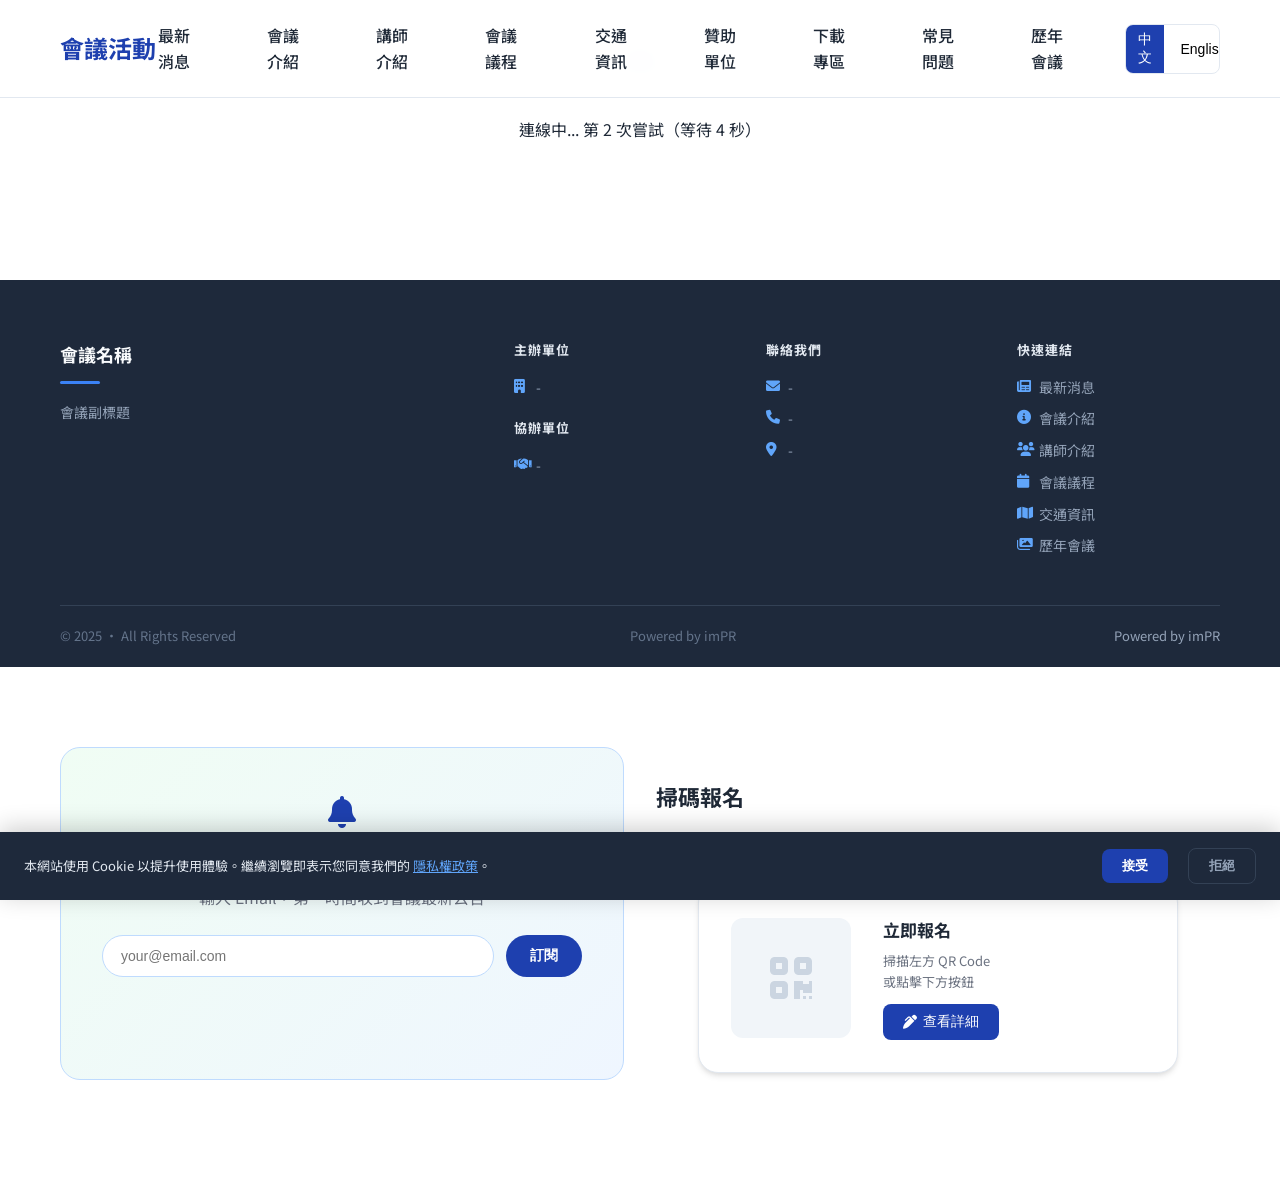
<file: index.html>
<!DOCTYPE html>
<html lang="zh-TW">
<head>
    <meta charset="UTF-8">
    <meta name="viewport" content="width=device-width, initial-scale=1.0">
    <title>會議活動官方網站</title>
    <link rel="icon" type="image/svg+xml" href="data:image/svg+xml,<svg xmlns='http://www.w3.org/2000/svg' viewBox='0 0 100 100'><text y='.9em' font-size='90'>🎓</text></svg>">
    <!-- imPR-conf-v7 -->
    <link rel="preconnect" href="https://fonts.googleapis.com">
    <link href="https://fonts.googleapis.com/css2?family=Noto+Sans+TC:wght@300;400;500;600;700;800&display=swap" rel="stylesheet">
    <link rel="stylesheet" href="https://cdnjs.cloudflare.com/ajax/libs/font-awesome/6.0.0/css/all.min.css">
    <style>
        /* CSS 樣式 */
        :root {
            --primary-color: #1e40af;
            --primary-light: #3b82f6;
            --primary-dark: #1e3a8a;
            --secondary-color: #64748b;
            --accent-color: #f59e0b;
            --success-color: #10b981;
            --danger-color: #ef4444;
            --text-color: #1f2937;
            --text-light: #6b7280;
            --bg-color: #ffffff;
            --bg-light: #f8fafc;
            --bg-gray: #f1f5f9;
            --border-color: #e2e8f0;
            --shadow: 0 4px 6px -1px rgba(0, 0, 0, 0.1), 0 2px 4px -1px rgba(0, 0, 0, 0.06);
            --shadow-lg: 0 10px 15px -3px rgba(0, 0, 0, 0.1), 0 4px 6px -2px rgba(0, 0, 0, 0.05);
            --border-radius: 8px;
            --border-radius-lg: 12px;
            --transition: all 0.3s ease;
        }

        * {
            margin: 0;
            padding: 0;
            box-sizing: border-box;
        }

        body {
            font-family: 'Noto Sans TC', sans-serif;
            line-height: 1.6;
            color: var(--text-color);
            background-color: var(--bg-color);
        }

        .container {
            max-width: 1200px;
            margin: 0 auto;
            padding: 0 20px;
        }

        /* 載入動畫 */
        .loading {
            display: flex;
            justify-content: center;
            align-items: center;
            min-height: 200px;
            flex-direction: column;
            gap: 20px;
        }

        .loading-spinner {
            width: 40px;
            height: 40px;
            border: 4px solid var(--border-color);
            border-top: 4px solid var(--primary-color);
            border-radius: 50%;
            animation: spin 1s linear infinite;
        }

        @keyframes spin {
            0% { transform: rotate(0deg); }
            100% { transform: rotate(360deg); }
        }

        /* 導航欄 */
        .navbar {
            background: rgba(255, 255, 255, 0.95);
            backdrop-filter: blur(10px);
            border-bottom: 1px solid var(--border-color);
            position: fixed;
            top: 0;
            left: 0;
            right: 0;
            z-index: 1000;
            padding: 0;
        }

        .navbar-content {
            display: flex;
            justify-content: space-between;
            align-items: center;
            padding: 15px 20px;
            max-width: 1200px;
            margin: 0 auto;
        }

        .navbar-brand {
            font-size: clamp(14px, 2.2vw, 24px);
            font-weight: 700;
            color: var(--primary-color);
            text-decoration: none;
            white-space: nowrap;
            flex-shrink: 1;
            min-width: 0;
            max-width: 560px;
        }

        .navbar-menu {
            display: flex;
            gap: 30px;
            align-items: center;
        }

        .navbar-link {
            color: var(--text-color);
            text-decoration: none;
            font-weight: 500;
            transition: var(--transition);
            padding: 8px 16px;
            border-radius: var(--border-radius);
        }

        .navbar-link:hover,
        .navbar-link.active {
            color: var(--primary-color);
            background-color: var(--bg-light);
        }

        .language-switch {
            display: flex;
            gap: 5px;
            border: 1px solid var(--border-color);
            border-radius: var(--border-radius);
            overflow: hidden;
        }

        .lang-btn {
            padding: 6px 12px;
            border: none;
            background: none;
            cursor: pointer;
            font-size: 14px;
            transition: var(--transition);
        }

        .lang-btn.active {
            background-color: var(--primary-color);
            color: white;
        }

        .mobile-menu-toggle {
            display: none;
            flex-direction: column;
            cursor: pointer;
            gap: 4px;
        }

        .mobile-menu-toggle span {
            width: 25px;
            height: 3px;
            background-color: var(--text-color);
            transition: var(--transition);
        }

        /* Hero 區塊 */
        .hero {
            background: linear-gradient(135deg, var(--primary-dark) 0%, var(--primary-color) 100%);
            color: white;
            padding: 120px 20px 80px;
            text-align: center;
            position: relative;
            overflow: hidden;
        }

        .hero::before {
            content: '';
            position: absolute;
            top: 0;
            left: 0;
            right: 0;
            bottom: 0;
            background: url('data:image/svg+xml,<svg xmlns="http://www.w3.org/2000/svg" viewBox="0 0 100 100"><defs><pattern id="grain" width="100" height="100" patternUnits="userSpaceOnUse"><circle cx="25" cy="25" r="1" fill="rgba(255,255,255,0.1)"/><circle cx="75" cy="75" r="1" fill="rgba(255,255,255,0.05)"/><circle cx="50" cy="10" r="0.5" fill="rgba(255,255,255,0.08)"/></pattern></defs><rect width="100" height="100" fill="url(%23grain)"/></svg>');
            opacity: 0.1;
        }

        .hero-content {
            position: relative;
            z-index: 1;
            max-width: 800px;
            margin: 0 auto;
        }

        .hero-image {
            width: 100%;
            max-width: 600px;
            height: 300px;
            background: rgba(255, 255, 255, 0.1);
            border-radius: var(--border-radius-lg);
            margin: 0 auto 40px;
            display: flex;
            align-items: center;
            justify-content: center;
            font-size: 48px;
            backdrop-filter: blur(10px);
        }

        .hero-title {
            font-size: 48px;
            font-weight: 800;
            margin-bottom: 16px;
            line-height: 1.2;
            white-space: nowrap;
            overflow: hidden;
            text-overflow: ellipsis;
        }

        .hero-subtitle {
            font-size: 24px;
            font-weight: 400;
            margin-bottom: 32px;
            opacity: 0.9;
        }

        .hero-meta {
            display: flex;
            justify-content: center;
            gap: 40px;
            margin-bottom: 40px;
            flex-wrap: wrap;
        }

        .hero-meta-item {
            display: flex;
            flex-direction: column;
            align-items: center;
            gap: 8px;
        }

        .hero-meta-label {
            font-size: 14px;
            opacity: 0.8;
            text-transform: uppercase;
            letter-spacing: 1px;
        }

        .hero-meta-value {
            font-size: 18px;
            font-weight: 600;
        }

        .hero-actions {
            display: flex;
            justify-content: center;
            gap: 20px;
            flex-wrap: wrap;
        }

        .btn {
            display: inline-flex;
            align-items: center;
            gap: 8px;
            padding: 16px 32px;
            border-radius: var(--border-radius);
            text-decoration: none;
            font-weight: 600;
            font-size: 16px;
            transition: var(--transition);
            border: none;
            cursor: pointer;
        }

        .btn-primary {
            background-color: var(--accent-color);
            color: white;
        }

        .btn-primary:hover {
            background-color: #d97706;
            transform: translateY(-2px);
            box-shadow: var(--shadow-lg);
        }

        .btn-outline {
            background-color: transparent;
            color: white;
            border: 2px solid rgba(255, 255, 255, 0.3);
        }

        .btn-outline:hover {
            background-color: rgba(255, 255, 255, 0.1);
            border-color: rgba(255, 255, 255, 0.5);
        }

        /* 倒數計時 */
        .countdown {
            background: rgba(255, 255, 255, 0.1);
            backdrop-filter: blur(10px);
            border-radius: var(--border-radius-lg);
            padding: 30px;
            margin: 40px auto 0;
            max-width: 600px;
        }

        .countdown-title {
            font-size: 18px;
            margin-bottom: 20px;
            opacity: 0.9;
        }

        .countdown-timer {
            display: flex;
            justify-content: center;
            gap: 20px;
            flex-wrap: wrap;
        }

        .countdown-item {
            text-align: center;
            min-width: 80px;
        }

        .countdown-number {
            font-size: 36px;
            font-weight: 800;
            display: block;
            line-height: 1;
        }

        .countdown-label {
            font-size: 14px;
            opacity: 0.8;
            margin-top: 8px;
            text-transform: uppercase;
            letter-spacing: 1px;
        }

        /* 區塊標題 */
        .section {
            padding: 80px 0;
        }

        .section-title {
            text-align: center;
            margin-bottom: 60px;
        }

        .section-title h2 {
            font-size: 36px;
            font-weight: 700;
            margin-bottom: 16px;
            color: var(--text-color);
        }

        .section-title p {
            font-size: 18px;
            color: var(--text-light);
            max-width: 600px;
            margin: 0 auto;
        }

        /* 關於會議 */
        .about-grid {
            display: grid;
            grid-template-columns: repeat(auto-fit, minmax(300px, 1fr));
            gap: 40px;
        }

        .about-card {
            background: var(--bg-color);
            border-radius: var(--border-radius-lg);
            padding: 40px;
            box-shadow: var(--shadow);
            border: 1px solid var(--border-color);
        }

        .about-card h3 {
            font-size: 24px;
            font-weight: 600;
            margin-bottom: 20px;
            color: var(--text-color);
        }

        .about-card p {
            color: var(--text-light);
            line-height: 1.7;
            margin-bottom: 20px;
        }

        .about-card img {
            width: 100%;
            border-radius: var(--border-radius);
            margin-top: 20px;
        }

        /* 講師區塊 */
        /* speaker-card styles moved to upgraded block below */

        /* ── 講師卡片：圓形大頭照 + 簡介兩層設計 ── */
        .speakers-grid {
            display: grid;
            grid-template-columns: repeat(auto-fill, minmax(240px, 1fr));
            gap: 32px;
        }

        .speaker-card {
            background: #fff;
            border-radius: 16px;
            box-shadow: 0 2px 16px rgba(0,0,0,0.08);
            border: 1px solid var(--border-color);
            transition: transform 0.25s ease, box-shadow 0.25s ease;
            overflow: hidden;
            display: flex;
            flex-direction: column;
            align-items: center;
            padding: 32px 24px 24px;
            text-align: center;
        }

        .speaker-card:hover {
            transform: translateY(-6px);
            box-shadow: 0 12px 32px rgba(30,64,175,0.13);
        }

        /* 圓形大頭照 */
        .speaker-avatar {
            width: 120px;
            height: 120px;
            border-radius: 50%;
            overflow: hidden;
            background: var(--bg-gray);
            display: flex;
            align-items: center;
            justify-content: center;
            font-size: 48px;
            color: var(--text-light);
            margin-bottom: 20px;
            border: 4px solid #e0e7ff;
            flex-shrink: 0;
        }

        .speaker-avatar img {
            width: 100%;
            height: 100%;
            object-fit: cover;
        }

        .speaker-content {
            width: 100%;
        }

        .speaker-name {
            font-size: 18px;
            font-weight: 700;
            margin-bottom: 6px;
            color: var(--text-color);
        }

        .speaker-title {
            font-size: 14px;
            color: var(--primary-color);
            font-weight: 500;
            margin-bottom: 4px;
        }

        .speaker-org {
            font-size: 13px;
            color: var(--text-light);
            margin-bottom: 14px;
        }

        .speaker-bio {
            font-size: 13px;
            color: #6b7280;
            line-height: 1.65;
            margin-bottom: 20px;
            display: -webkit-box;
            -webkit-line-clamp: 3;
            -webkit-box-orient: vertical;
            overflow: hidden;
            text-align: left;
        }

        .speaker-detail-btn {
            display: inline-flex;
            align-items: center;
            gap: 6px;
            background: var(--primary-color);
            color: #fff;
            border: none;
            border-radius: 8px;
            padding: 9px 20px;
            font-size: 14px;
            font-weight: 500;
            cursor: pointer;
            transition: background 0.2s;
            text-decoration: none;
        }

        .speaker-detail-btn:hover {
            background: var(--primary-dark);
            color: #fff;
        }

        /* 講師詳細 Modal 升級 */
        .speaker-modal .modal-content {
            max-width: 700px;
        }

        .speaker-detail {
            display: flex;
            gap: 32px;
            align-items: flex-start;
        }

        .speaker-detail-avatar {
            width: 150px;
            height: 150px;
            border-radius: 50%;
            overflow: hidden;
            background: var(--bg-gray);
            display: flex;
            align-items: center;
            justify-content: center;
            font-size: 56px;
            color: var(--text-light);
            flex-shrink: 0;
            border: 4px solid #e0e7ff;
        }

        .speaker-detail-avatar img {
            width: 100%; height: 100%; object-fit: cover;
        }

        .speaker-detail-body {
            flex: 1;
        }

        .speaker-detail-body h3 {
            font-size: 22px;
            font-weight: 700;
            margin-bottom: 6px;
        }

        .speaker-detail-body .tag-row {
            display: flex;
            flex-wrap: wrap;
            gap: 8px;
            margin-bottom: 16px;
        }

        .speaker-tag {
            background: #eff6ff;
            color: var(--primary-color);
            border-radius: 20px;
            padding: 3px 12px;
            font-size: 13px;
            font-weight: 500;
        }

        .speaker-section-label {
            font-size: 13px;
            font-weight: 700;
            color: var(--primary-color);
            text-transform: uppercase;
            letter-spacing: 0.5px;
            margin: 16px 0 6px;
            border-left: 3px solid var(--primary-color);
            padding-left: 8px;
        }

        .speaker-detail-body p {
            font-size: 14px;
            color: #374151;
            line-height: 1.75;
        }

        @media (max-width: 600px) {
            .speaker-detail { flex-direction: column; align-items: center; text-align: center; }
            .speaker-detail-body .tag-row { justify-content: center; }
        }

        /* 議程區塊 */
        .agenda-container {
            background: var(--bg-light);
            border-radius: var(--border-radius-lg);
            padding: 40px;
            margin-top: 40px;
        }

        .agenda-item {
            display: flex;
            gap: 30px;
            padding: 30px 0;
            border-bottom: 1px solid var(--border-color);
        }

        .agenda-item:last-child {
            border-bottom: none;
        }

        .agenda-time {
            min-width: 120px;
            font-weight: 600;
            color: var(--primary-color);
            font-size: 16px;
        }

        .agenda-content {
            flex: 1;
        }

        .agenda-title {
            font-size: 18px;
            font-weight: 600;
            margin-bottom: 8px;
            color: var(--text-color);
        }

        .agenda-speaker {
            font-size: 14px;
            color: var(--text-light);
            margin-bottom: 4px;
        }

        .agenda-location {
            font-size: 14px;
            color: var(--text-light);
        }

        .agenda-notes {
            font-size: 14px;
            color: var(--text-light);
            font-style: italic;
            margin-top: 8px;
        }

        /* 交通資訊 */
        /* ── 交通資訊：Google Maps 整合版 ── */
        .traffic-layout {
            display: grid;
            grid-template-columns: 1fr 1fr;
            gap: 32px;
            align-items: start;
        }

        @media (max-width: 768px) {
            .traffic-layout { grid-template-columns: 1fr; }
        }

        .traffic-map-container {
            border-radius: 16px;
            overflow: hidden;
            box-shadow: var(--shadow-lg);
            background: var(--bg-gray);
            min-height: 380px;
            display: flex;
            align-items: center;
            justify-content: center;
        }

        .traffic-map-container iframe {
            width: 100%;
            height: 380px;
            border: 0;
            display: block;
        }

        .traffic-map-placeholder {
            text-align: center;
            color: var(--text-light);
            padding: 40px;
        }

        .traffic-map-placeholder i {
            font-size: 48px;
            color: var(--primary-light);
            margin-bottom: 12px;
            display: block;
        }

        .traffic-info-list {
            display: flex;
            flex-direction: column;
            gap: 16px;
        }

        .traffic-card {
            background: var(--bg-color);
            border-radius: 12px;
            padding: 20px 24px;
            box-shadow: var(--shadow);
            border: 1px solid var(--border-color);
            display: flex;
            gap: 16px;
            align-items: flex-start;
        }

        .traffic-icon {
            width: 40px;
            height: 40px;
            border-radius: 10px;
            background: #eff6ff;
            display: flex;
            align-items: center;
            justify-content: center;
            flex-shrink: 0;
            font-size: 18px;
            color: var(--primary-color);
        }

        .traffic-card-body h3 {
            font-size: 15px;
            font-weight: 600;
            margin-bottom: 6px;
            color: var(--text-color);
        }

        .traffic-card-body p {
            color: var(--text-light);
            line-height: 1.65;
            font-size: 14px;
            white-space: pre-line;
        }

        .traffic-open-map-btn {
            display: inline-flex;
            align-items: center;
            gap: 6px;
            margin-top: 10px;
            background: var(--primary-color);
            color: #fff;
            border-radius: 8px;
            padding: 7px 16px;
            font-size: 13px;
            font-weight: 500;
            text-decoration: none;
            transition: background 0.2s;
        }

        .traffic-open-map-btn:hover { background: var(--primary-dark); color: #fff; }

        /* 歷年會議 */
        .past-events-grid {
            display: grid;
            grid-template-columns: repeat(auto-fit, minmax(300px, 1fr));
            gap: 30px;
        }

        .past-event-card {
            background: var(--bg-color);
            border-radius: var(--border-radius-lg);
            overflow: hidden;
            box-shadow: var(--shadow);
            border: 1px solid var(--border-color);
            transition: var(--transition);
        }

        .past-event-card:hover {
            transform: translateY(-5px);
            box-shadow: var(--shadow-lg);
        }

        .past-event-image {
            width: 100%;
            height: 200px;
            background: var(--bg-gray);
            display: flex;
            align-items: center;
            justify-content: center;
            font-size: 48px;
            color: var(--text-light);
        }

        .past-event-content {
            padding: 24px;
        }

        .past-event-year {
            font-size: 14px;
            color: var(--primary-color);
            font-weight: 600;
            text-transform: uppercase;
            letter-spacing: 1px;
            margin-bottom: 8px;
        }

        .past-event-title {
            font-size: 20px;
            font-weight: 600;
            margin-bottom: 12px;
            color: var(--text-color);
        }

        .past-event-desc {
            font-size: 14px;
            color: var(--text-light);
            line-height: 1.6;
            margin-bottom: 20px;
        }

        .past-event-link {
            color: var(--primary-color);
            text-decoration: none;
            font-weight: 500;
            font-size: 14px;
        }

        .past-event-link:hover {
            text-decoration: underline;
        }

        /* 浮動報名按鈕 */
        /* ── 最新消息 ── */
        .news-list {
            display: flex;
            flex-direction: column;
            gap: 20px;
        }

        .news-card {
            background: #fff;
            border-radius: 14px;
            border: 1px solid var(--border-color);
            box-shadow: var(--shadow);
            padding: 24px 28px;
            display: flex;
            gap: 24px;
            align-items: flex-start;
            transition: transform 0.2s, box-shadow 0.2s;
        }

        .news-card:hover {
            transform: translateY(-3px);
            box-shadow: var(--shadow-lg);
        }

        .news-date-block {
            flex-shrink: 0;
            text-align: center;
            background: var(--primary-color);
            color: #fff;
            border-radius: 10px;
            padding: 10px 14px;
            min-width: 58px;
        }

        .news-date-day {
            font-size: 24px;
            font-weight: 800;
            line-height: 1;
        }

        .news-date-mon {
            font-size: 11px;
            text-transform: uppercase;
            letter-spacing: 0.5px;
            margin-top: 4px;
            opacity: 0.9;
        }

        .news-badge {
            display: inline-block;
            padding: 2px 10px;
            border-radius: 20px;
            font-size: 11px;
            font-weight: 700;
            margin-bottom: 8px;
        }

        .news-badge.important { background: #fee2e2; color: #dc2626; }
        .news-badge.general   { background: #eff6ff; color: #1d4ed8; }
        .news-badge.event     { background: #f0fdf4; color: #16a34a; }

        .news-body { flex: 1; }

        .news-title {
            font-size: 16px;
            font-weight: 700;
            color: var(--text-color);
            margin-bottom: 6px;
            line-height: 1.45;
        }

        .news-content {
            font-size: 14px;
            color: #6b7280;
            line-height: 1.7;
            white-space: pre-line;
        }

        .news-link {
            display: inline-flex;
            align-items: center;
            gap: 5px;
            margin-top: 10px;
            font-size: 13px;
            color: var(--primary-color);
            font-weight: 500;
            text-decoration: none;
        }

        .news-link:hover { text-decoration: underline; }

        @media (max-width: 560px) {
            .news-card { flex-direction: column; gap: 14px; }
            .news-date-block { display: flex; align-items: center; gap: 8px; border-radius: 8px; padding: 8px 14px; }
            .news-date-day { font-size: 18px; }
        }


        /* ══ 贊助商 ══ */
        .sponsors-section { text-align:center; }
        .sponsor-tier { margin-bottom:40px; }
        .sponsor-tier-label {
            display:inline-block; padding:4px 20px; border-radius:20px;
            font-size:12px; font-weight:700; letter-spacing:1px; text-transform:uppercase; margin-bottom:20px;
        }
        .tier-platinum { background:#e8e8e8; color:#555; }
        .tier-gold     { background:#fef3c7; color:#92400e; }
        .tier-silver   { background:#f1f5f9; color:#475569; }
        .tier-bronze   { background:#fef0e7; color:#9a3412; }
        .tier-supporter{ background:#f0fdf4; color:#166534; }
        .sponsor-logos { display:flex; flex-wrap:wrap; justify-content:center; align-items:center; gap:24px; }
        .sponsor-logo-card {
            background:#fff; border-radius:12px; border:1px solid var(--border-color);
            padding:16px 28px; display:flex; align-items:center; justify-content:center;
            min-width:140px; max-width:200px; height:80px;
            box-shadow:var(--shadow); transition:transform 0.2s,box-shadow 0.2s;
            text-decoration:none; color:var(--text-color);
        }
        .sponsor-logo-card:hover { transform:translateY(-4px); box-shadow:var(--shadow-lg); }
        .sponsor-logo-card img { max-width:100%; max-height:50px; object-fit:contain; }
        .sponsor-name-text { font-size:14px; font-weight:600; color:#374151; }

        /* ══ 下載專區 ══ */
        .downloads-grid { display:grid; grid-template-columns:repeat(auto-fill,minmax(260px,1fr)); gap:16px; }
        .download-card {
            background:#fff; border-radius:12px; border:1px solid var(--border-color);
            padding:20px 24px; display:flex; align-items:center; gap:16px;
            box-shadow:var(--shadow); text-decoration:none; color:inherit;
            transition:transform 0.2s,box-shadow 0.2s;
        }
        .download-card:hover { transform:translateY(-3px); box-shadow:var(--shadow-lg); color:inherit; }
        .download-icon {
            width:48px; height:48px; border-radius:10px; background:#eff6ff;
            display:flex; align-items:center; justify-content:center;
            font-size:22px; color:var(--primary-color); flex-shrink:0;
        }
        .download-card-body { flex:1; }
        .download-title { font-size:15px; font-weight:600; color:var(--text-color); margin-bottom:4px; }
        .download-meta  { font-size:12px; color:#9ca3af; }

        /* ══ 直播 / 線上參與 ══ */
        .livestream-header {
            text-align:center; margin-bottom:36px;
        }
        .livestream-header h3 { font-size:24px; font-weight:800; color:var(--text-color); margin-bottom:8px; }
        .livestream-header p  { color:#6b7280; font-size:15px; }

        .livestream-platforms {
            display:grid;
            grid-template-columns:repeat(auto-fit,minmax(260px,1fr));
            gap:24px;
        }

        .platform-card {
            border-radius:20px; padding:32px 28px; color:#fff;
            display:flex; flex-direction:column; align-items:center;
            text-align:center; gap:16px;
            box-shadow:0 8px 24px rgba(0,0,0,0.15);
            transition:transform 0.25s, box-shadow 0.25s;
            position:relative; overflow:hidden;
        }
        .platform-card::before {
            content:''; position:absolute; inset:0;
            background:rgba(255,255,255,0.06); border-radius:20px;
        }
        .platform-card:hover { transform:translateY(-6px); box-shadow:0 16px 36px rgba(0,0,0,0.2); }

        .platform-card.youtube  { background:linear-gradient(135deg,#c4302b,#ff0000); }
        .platform-card.teams    { background:linear-gradient(135deg,#4b53bc,#6264a7); }
        .platform-card.webex    { background:linear-gradient(135deg,#00853e,#00a86b); }
        .platform-card.zoom     { background:linear-gradient(135deg,#0b5cff,#2d8cff); }
        .platform-card.meet     { background:linear-gradient(135deg,#1a73e8,#34a853); }
        .platform-card.custom   { background:linear-gradient(135deg,#374151,#6b7280); }

        .platform-icon {
            width:64px; height:64px; border-radius:16px;
            background:rgba(255,255,255,0.2);
            display:flex; align-items:center; justify-content:center;
            font-size:28px; flex-shrink:0;
        }

        .platform-card h4 { font-size:18px; font-weight:700; margin:0; }
        .platform-card p  { font-size:13px; opacity:.85; margin:0; line-height:1.6; }

        .platform-join-btn {
            display:inline-flex; align-items:center; gap:8px;
            background:rgba(255,255,255,0.25); color:#fff;
            border:2px solid rgba(255,255,255,0.5);
            border-radius:50px; padding:10px 24px;
            font-size:14px; font-weight:700;
            text-decoration:none; transition:background 0.2s;
            backdrop-filter:blur(4px);
        }
        .platform-join-btn:hover { background:rgba(255,255,255,0.38); color:#fff; }

        .platform-card.disabled { opacity:.55; filter:grayscale(40%); }
        .platform-card.disabled .platform-join-btn { pointer-events:none; cursor:default; }

        .livestream-notice {
            margin-top:28px; text-align:center;
            background:#fffbeb; border-radius:12px; padding:16px 24px;
            border:1px solid #fcd34d; font-size:14px; color:#92400e;
        }

        /* ══ FAQ ══ */
        .faq-list { display:flex; flex-direction:column; gap:12px; }
        .faq-item {
            background:#fff; border-radius:12px; border:1px solid var(--border-color);
            box-shadow:var(--shadow); overflow:hidden;
        }
        .faq-question {
            padding:18px 24px; cursor:pointer; display:flex;
            justify-content:space-between; align-items:center; gap:16px;
            font-size:15px; font-weight:600; color:var(--text-color);
            user-select:none; transition:background 0.15s;
        }
        .faq-question:hover { background:#f8fafc; }
        .faq-question.open  { color:var(--primary-color); background:#eff6ff; }
        .faq-chevron { font-size:12px; color:#9ca3af; transition:transform 0.25s; flex-shrink:0; }
        .faq-question.open .faq-chevron { transform:rotate(180deg); }
        .faq-answer {
            max-height:0; overflow:hidden; transition:max-height 0.3s ease;
            padding:0 24px; font-size:14px; color:#4b5563; line-height:1.75;
        }
        .faq-answer.open { max-height:400px; padding:0 24px 18px; }

        /* ══ 數據展示 ══ */
        .stats-row {
            display:grid; grid-template-columns:repeat(auto-fit,minmax(160px,1fr)); gap:24px;
            margin:40px 0;
        }
        .stat-card {
            background:#fff; border-radius:16px; padding:28px 20px; text-align:center;
            border:1px solid var(--border-color); box-shadow:var(--shadow);
        }
        .stat-number {
            font-size:48px; font-weight:900; color:var(--primary-color);
            line-height:1; margin-bottom:8px;
        }
        .stat-label { font-size:14px; color:#6b7280; font-weight:500; }

        /* ══ Email 訂閱 ══ */
        .subscribe-box {
            background:linear-gradient(135deg,#f0fdf4,#eff6ff);
            border-radius:20px; padding:48px 40px; text-align:center;
            border:1px solid #bfdbfe;
        }
        .subscribe-box h3 { font-size:22px; font-weight:700; color:var(--text-color); margin-bottom:10px; }
        .subscribe-box p  { color:#6b7280; margin-bottom:24px; }
        .subscribe-form { display:flex; gap:12px; max-width:480px; margin:0 auto; }
        .subscribe-input {
            flex:1; padding:12px 18px; border-radius:50px;
            border:1px solid #bfdbfe; font-size:14px; outline:none;
        }
        .subscribe-input:focus { border-color:var(--primary-color); }
        .subscribe-btn {
            padding:12px 24px; border-radius:50px; background:var(--primary-color);
            color:#fff; border:none; font-weight:600; cursor:pointer; font-size:14px;
            white-space:nowrap; transition:background 0.2s;
        }
        .subscribe-btn:hover { background:var(--primary-dark); }
        @media(max-width:560px){ .subscribe-form{flex-direction:column; align-items:stretch;} }
        @media(max-width:768px){ .subscribe-qr-grid{ grid-template-columns:1fr !important; } }

        /* ══ QR Code ══ */
        .qr-box {
            display:flex; align-items:center; gap:32px; background:#fff;
            border-radius:20px; padding:32px; border:1px solid var(--border-color);
            box-shadow:var(--shadow); max-width:480px; margin:0 auto;
        }
        .qr-box img { width:120px; height:120px; border-radius:12px; flex-shrink:0; }
        .qr-box-text h4 { font-size:17px; font-weight:700; margin-bottom:8px; }
        .qr-box-text p  { font-size:13px; color:#6b7280; }
        @media(max-width:480px){ .qr-box{flex-direction:column; text-align:center;} }

        /* ══ Cookie Banner ══ */
        #cookie-banner {
            position:fixed; bottom:0; left:0; right:0; z-index:9999;
            background:#1e293b; color:#e2e8f0; padding:16px 24px;
            display:flex; align-items:center; gap:20px; flex-wrap:wrap;
            box-shadow:0 -4px 24px rgba(0,0,0,0.2);
            transform:translateY(100%); transition:transform 0.4s ease;
        }
        #cookie-banner.show { transform:translateY(0); }
        #cookie-banner p { flex:1; font-size:13px; margin:0; line-height:1.6; }
        #cookie-banner a { color:#60a5fa; }
        .cookie-btn {
            padding:8px 20px; border-radius:8px; font-size:13px; font-weight:600;
            cursor:pointer; border:none; white-space:nowrap;
        }
        .cookie-accept { background:var(--primary-color); color:#fff; }
        .cookie-decline{ background:transparent; color:#94a3b8; border:1px solid #334155!important; }
        .cookie-decline:hover { background:#334155; }

        /* ── Footer ── */
        .site-footer {
            background: #1e293b;
            color: #94a3b8;
            margin-top: 80px;
            padding: 60px 0 0;
        }

        .footer-grid {
            display: grid;
            grid-template-columns: 2fr 1fr 1fr 1fr;
            gap: 48px;
            padding-bottom: 48px;
            border-bottom: 1px solid #334155;
        }

        @media (max-width: 900px) {
            .footer-grid { grid-template-columns: 1fr 1fr; gap: 32px; }
        }
        @media (max-width: 560px) {
            .footer-grid { grid-template-columns: 1fr; gap: 28px; }
        }

        .footer-brand h3 {
            color: #f8fafc;
            font-size: 18px;
            font-weight: 700;
            margin-bottom: 10px;
        }

        .footer-brand p {
            font-size: 14px;
            line-height: 1.75;
            color: #94a3b8;
        }

        .footer-col h4 {
            color: #e2e8f0;
            font-size: 13px;
            font-weight: 700;
            text-transform: uppercase;
            letter-spacing: 1px;
            margin-bottom: 16px;
        }

        .footer-col ul {
            list-style: none;
            padding: 0;
            margin: 0;
            display: flex;
            flex-direction: column;
            gap: 10px;
        }

        .footer-col li {
            font-size: 14px;
            color: #94a3b8;
            display: flex;
            align-items: flex-start;
            gap: 8px;
            line-height: 1.55;
        }

        .footer-col li i {
            color: #60a5fa;
            margin-top: 2px;
            flex-shrink: 0;
            width: 14px;
        }

        .footer-col a {
            color: #94a3b8;
            text-decoration: none;
            transition: color 0.2s;
        }

        .footer-col a:hover { color: #60a5fa; }

        .footer-bottom {
            padding: 20px 0;
            display: flex;
            justify-content: space-between;
            align-items: center;
            flex-wrap: wrap;
            gap: 12px;
            font-size: 13px;
        }

        .footer-bottom-left { color: #64748b; }
        .footer-bottom-right { color: #64748b; }

        .footer-divider {
            width: 40px;
            height: 3px;
            background: var(--primary-light);
            border-radius: 2px;
            margin: 12px 0 16px;
        }

        /* ── 浮動報名按鈕：大尺寸 + GIF + 文字 ── */
        .floating-register {
            position: fixed;
            bottom: 32px;
            right: 32px;
            z-index: 1000;
            display: flex;
            flex-direction: column;
            align-items: center;
            gap: 8px;
        }

        .floating-btn {
            width: auto;
            min-width: 130px;
            height: auto;
            padding: 0;
            border-radius: 50px;
            background: var(--accent-color);
            color: white;
            border: none;
            cursor: pointer;
            box-shadow: 0 8px 24px rgba(245,158,11,0.45);
            transition: transform 0.2s ease, box-shadow 0.2s ease;
            overflow: hidden;
            display: flex;
            flex-direction: column;
            align-items: center;
            position: relative;
        }

        .floating-btn:hover {
            transform: scale(1.06) translateY(-3px);
            box-shadow: 0 12px 32px rgba(245,158,11,0.55);
        }

        /* GIF 圖示區 */
        .floating-btn-gif {
            width: 80px;
            height: 80px;
            object-fit: cover;
            display: block;
            border-radius: 50px 50px 0 0;
        }

        /* 無 GIF 時的預設圖示 */
        .floating-btn-icon {
            width: 80px;
            height: 80px;
            display: flex;
            align-items: center;
            justify-content: center;
            font-size: 32px;
            background: var(--accent-color);
        }

        /* 文字標籤 */
        .floating-btn-label {
            background: var(--accent-color);
            color: #fff;
            font-size: 14px;
            font-weight: 700;
            letter-spacing: 1px;
            padding: 8px 20px;
            width: 100%;
            text-align: center;
            white-space: nowrap;
        }

        /* 脈衝動畫 */
        @keyframes pulse-ring {
            0% { box-shadow: 0 0 0 0 rgba(245,158,11,0.5); }
            70% { box-shadow: 0 0 0 16px rgba(245,158,11,0); }
            100% { box-shadow: 0 0 0 0 rgba(245,158,11,0); }
        }

        .floating-btn.pulse {
            animation: pulse-ring 2s ease-out infinite;
        }

        @media (max-width: 768px) {
            .floating-register { bottom: 20px; right: 16px; }
            .floating-btn { min-width: 110px; }
            .floating-btn-gif,
            .floating-btn-icon { width: 64px; height: 64px; font-size: 26px; }
            .floating-btn-label { font-size: 12px; padding: 6px 14px; }
        }

        /* Modal */
        .modal {
            display: none;
            position: fixed;
            top: 0;
            left: 0;
            width: 100%;
            height: 100%;
            background: rgba(0, 0, 0, 0.5);
            z-index: 2000;
            align-items: center;
            justify-content: center;
        }

        .modal.show {
            display: flex;
        }

        .modal-content {
            background: var(--bg-color);
            border-radius: var(--border-radius-lg);
            padding: 40px;
            max-width: 600px;
            width: 90%;
            max-height: 80vh;
            overflow-y: auto;
            position: relative;
        }

        .modal-close {
            position: absolute;
            top: 20px;
            right: 20px;
            background: none;
            border: none;
            font-size: 24px;
            cursor: pointer;
            color: var(--text-light);
        }

        .modal-title {
            font-size: 24px;
            font-weight: 600;
            margin-bottom: 20px;
            color: var(--text-color);
        }

        .modal-body {
            margin-bottom: 30px;
        }

        .privacy-content {
            max-height: 300px;
            overflow-y: auto;
            padding: 20px;
            background: var(--bg-light);
            border-radius: var(--border-radius);
            margin-bottom: 20px;
            font-size: 14px;
            line-height: 1.6;
        }

        .privacy-checkbox {
            display: flex;
            align-items: flex-start;
            gap: 12px;
            margin-bottom: 20px;
        }

        .privacy-checkbox input {
            margin-top: 4px;
        }

        .privacy-checkbox label {
            font-size: 14px;
            color: var(--text-light);
            line-height: 1.5;
        }

        .modal-actions {
            display: flex;
            justify-content: flex-end;
            gap: 12px;
        }

        .btn-secondary {
            background-color: var(--secondary-color);
            color: white;
        }

        .btn-secondary:hover {
            background-color: #475569;
        }

        /* 講師詳細資訊 Modal */
        .speaker-modal .modal-content {
            max-width: 800px;
        }

        .speaker-detail {
            display: grid;
            grid-template-columns: 200px 1fr;
            gap: 30px;
            align-items: start;
        }

        .speaker-detail-image {
            width: 200px;
            height: 200px;
            background: var(--bg-gray);
            border-radius: var(--border-radius);
            display: flex;
            align-items: center;
            justify-content: center;
            font-size: 48px;
            color: var(--text-light);
        }

        .speaker-detail-content h3 {
            font-size: 24px;
            font-weight: 600;
            margin-bottom: 8px;
        }

        .speaker-detail-content .speaker-title,
        .speaker-detail-content .speaker-org {
            margin-bottom: 20px;
        }

        .speaker-detail-content h4 {
            font-size: 18px;
            font-weight: 600;
            margin: 20px 0 10px 0;
            color: var(--text-color);
        }

        .speaker-detail-content p {
            line-height: 1.6;
            color: var(--text-light);
        }

        /* 狀態頁面 */
        .status-page {
            min-height: 60vh;
            display: flex;
            align-items: center;
            justify-content: center;
            text-align: center;
            padding: 40px 20px;
        }

        .status-icon {
            font-size: 64px;
            margin-bottom: 24px;
            opacity: 0.5;
        }

        .status-title {
            font-size: 32px;
            font-weight: 600;
            margin-bottom: 16px;
            color: var(--text-color);
        }

        .status-message {
            font-size: 18px;
            color: var(--text-light);
            max-width: 500px;
            margin: 0 auto;
        }

        /* 響應式設計 */
        @media (max-width: 768px) {
            .navbar-menu {
                display: none;
            }

            .mobile-menu-toggle {
                display: flex;
            }

            .hero {
                padding: 100px 20px 60px;
            }

            .hero-title {
                font-size: clamp(16px, 5vw, 32px);
                white-space: nowrap;
                overflow: hidden;
                text-overflow: ellipsis;
            }

            .hero-subtitle {
                font-size: 18px;
            }

            .hero-meta {
                gap: 20px;
            }

            .hero-actions {
                flex-direction: column;
                align-items: center;
            }

            .section {
                padding: 60px 0;
            }

            .section-title h2 {
                font-size: 28px;
            }

            .about-grid,
            .speakers-grid,
            .traffic-grid,
            .past-events-grid {
                grid-template-columns: 1fr;
            }

            .agenda-item {
                flex-direction: column;
                gap: 15px;
            }

            .agenda-time {
                min-width: auto;
            }

            .floating-register {
                bottom: 20px;
                right: 20px;
            }

            .floating-btn {
                width: 50px;
                height: 50px;
                font-size: 20px;
            }

            .modal-content {
                padding: 30px 20px;
                margin: 20px;
            }

            .speaker-detail {
                grid-template-columns: 1fr;
                gap: 20px;
            }

            .speaker-detail-image {
                width: 150px;
                height: 150px;
                margin: 0 auto;
            }
        }

        @media (max-width: 480px) {
            .hero-meta {
                flex-direction: column;
                gap: 15px;
            }

            .countdown-timer {
                gap: 15px;
            }

            .countdown-item {
                min-width: 60px;
            }

            .countdown-number {
                font-size: 28px;
            }

            .modal-actions {
                flex-direction: column;
            }

            .btn {
                width: 100%;
                justify-content: center;
            }
        }

        /* 隱藏類別 */
        .hidden {
            display: none !important;
        }

        /* 載入狀態 */
        .loading-section {
            text-align: center;
            padding: 40px;
        }
    </style>
</head>
<body>
    <!-- 導航欄 -->
    <nav class="navbar">
        <div class="navbar-content">
            <a href="#" class="navbar-brand" id="site-title">會議活動</a>
            <div class="mobile-menu-toggle" id="mobile-menu-toggle">
                <span></span>
                <span></span>
                <span></span>
            </div>
            <div class="navbar-menu" id="navbar-menu">
                <a href="#news" class="navbar-link" data-section="news" data-zh="最新消息" data-en="News">最新消息</a>
                <a href="#about" class="navbar-link" data-section="about" data-zh="會議介紹" data-en="About">會議介紹</a>
                <a href="#speakers" class="navbar-link" data-section="speakers" data-zh="講師介紹" data-en="Speakers">講師介紹</a>
                <a href="#agenda" class="navbar-link" data-section="agenda" data-zh="會議議程" data-en="Agenda">會議議程</a>
                <a href="#traffic" class="navbar-link" data-section="traffic" data-zh="交通資訊" data-en="Transportation">交通資訊</a>
                <a href="#sponsors" class="navbar-link" data-section="sponsors" data-zh="贊助單位" data-en="Sponsors">贊助單位</a>
                <a href="#downloads" class="navbar-link" data-section="downloads" data-zh="下載專區" data-en="Downloads">下載專區</a>
                <a href="#faq" class="navbar-link" data-section="faq" data-zh="常見問題" data-en="FAQ">常見問題</a>
                <a href="#" class="navbar-link" id="past-events-nav-link" data-zh="歷年會議" data-en="Past Events" onclick="openPastEventsAlbum(event)">歷年會議</a>
                <div class="language-switch">
                    <button class="lang-btn active" data-lang="zh">中文</button>
                    <button class="lang-btn" data-lang="en">English</button>
                </div>
            </div>
        </div>
    </nav>

    <!-- 主要內容 -->
    <main id="main-content">
        <!-- 載入中狀態 -->
        <div id="loading-state" class="loading">
            <div class="loading-spinner"></div>
            <p>載入中...</p>
        </div>

        <!-- 連線錯誤狀態 -->
        <div id="error-state" class="hidden" style="text-align:center;padding:80px 20px;max-width:600px;margin:0 auto;">
            <div style="font-size:56px;margin-bottom:20px;">⚠️</div>
            <h2 style="font-size:22px;font-weight:700;color:#1f2937;margin-bottom:12px;">無法連線至伺服器</h2>
            <p id="error-message" style="color:#6b7280;margin-bottom:24px;line-height:1.7;"></p>

            <div style="background:#fef3c7;border-radius:12px;padding:20px;margin-bottom:24px;text-align:left;font-size:13px;color:#92400e;line-height:2;">
                <strong>🔧 最常見原因與解法：</strong><br>
                1. GAS 沒有重新部署 → 進 GAS 編輯器 → 部署 → 管理部署項目 → <strong>新版本</strong><br>
                2. 存取對象設錯 → 確認設為 <strong>「任何人（包括匿名使用者）」</strong><br>
                3. 執行身分設錯 → 確認設為 <strong>「我」</strong>
            </div>

            <div style="display:flex;gap:12px;justify-content:center;flex-wrap:wrap;margin-bottom:20px;">
                <button onclick="location.reload()" style="background:#1e40af;color:#fff;border:none;border-radius:10px;padding:12px 28px;font-size:14px;font-weight:600;cursor:pointer;">
                    🔄 重新載入
                </button>
                <button onclick="testApiUrl()" style="background:#059669;color:#fff;border:none;border-radius:10px;padding:12px 28px;font-size:14px;font-weight:600;cursor:pointer;">
                    🧪 測試 API 連線
                </button>
            </div>

            <div style="background:#f1f5f9;border-radius:10px;padding:14px 18px;font-size:12px;color:#64748b;text-align:left;">
                <strong>目前 API URL：</strong><br>
                <span id="error-api-url" style="font-family:monospace;word-break:break-all;color:#1e40af;"></span>
            </div>
        </div>

        <!-- 建置中狀態 -->
        <div id="draft-state" class="status-page hidden">
            <div>
                <div class="status-icon">🔧</div>
                <h1 class="status-title" id="draft-title">網站建置中</h1>
                <p class="status-message" id="draft-message">網站正在建置中，請稍後再訪。</p>
            </div>
        </div>

        <!-- 活動結束狀態 -->
        <div id="closed-state" class="status-page hidden">
            <div>
                <div class="status-icon">🎉</div>
                <h1 class="status-title" id="closed-title">活動已圓滿結束</h1>
                <p class="status-message" id="closed-message">感謝您的參與，歡迎關注我們下次的活動。</p>
            </div>
        </div>

        <!-- Hero 區塊 -->
        <section id="hero-section" class="hero hidden">
            <div class="container">
                <div class="hero-content">
                    <div class="hero-image" id="hero-image">
                        <i class="fas fa-calendar-alt"></i>
                    </div>
                    <h1 class="hero-title" id="hero-title">會議名稱</h1>
                    <p class="hero-subtitle" id="hero-subtitle">會議副標題</p>
                    <div class="hero-meta">
                        <div class="hero-meta-item">
                            <div class="hero-meta-label">日期</div>
                            <div class="hero-meta-value" id="hero-date">-</div>
                        </div>
                        <div class="hero-meta-item">
                            <div class="hero-meta-label">地點</div>
                            <div class="hero-meta-value" id="hero-location">-</div>
                        </div>
                    </div>
                    <div class="hero-actions">
                        <button class="btn btn-primary" id="register-btn">
                            <i class="fas fa-edit"></i>
                            <span id="register-btn-text">立即報名</span>
                        </button>
                        <a href="#agenda" class="btn btn-outline">
                            <i class="fas fa-calendar"></i>
                            查看議程
                        </a>
                    </div>
                    <div class="countdown" id="countdown-section">
                        <div class="countdown-title" id="countdown-title">距離報名截止還有</div>
                        <div class="countdown-timer" id="countdown-timer">
                            <div class="countdown-item">
                                <span class="countdown-number" id="days">00</span>
                                <span class="countdown-label">天</span>
                            </div>
                            <div class="countdown-item">
                                <span class="countdown-number" id="hours">00</span>
                                <span class="countdown-label">時</span>
                            </div>
                            <div class="countdown-item">
                                <span class="countdown-number" id="minutes">00</span>
                                <span class="countdown-label">分</span>
                            </div>
                        </div>
                    </div>
                </div>
            </div>
        </section>

        <!-- 最新消息 -->
        <section id="news-section" class="section hidden">
            <div class="container">
                <div class="section-title">
                    <h2 id="news-title">最新消息</h2>
                    <p id="news-subtitle">會議相關最新公告與資訊</p>
                </div>
                <div id="news-content" class="news-list">
                    <!-- 動態載入 -->
                </div>
            </div>
        </section>

        <!-- 會議介紹 -->
        <section id="about-section" class="section hidden">
            <div class="container">
                <div class="section-title">
                    <h2 id="about-title">會議介紹</h2>
                    <p id="about-subtitle">了解本次會議的詳細內容</p>
                </div>
                <div id="about-content" class="about-grid">
                    <!-- 動態載入內容 -->
                </div>
            </div>
        </section>

        <!-- 講師介紹 -->
        <section id="speakers-section" class="section hidden">
            <div class="container">
                <div class="section-title">
                    <h2 id="speakers-title">講師介紹</h2>
                    <p id="speakers-subtitle">來自各領域的專業講師</p>
                </div>
                <div id="speakers-content" class="speakers-grid">
                    <!-- 動態載入內容 -->
                </div>
            </div>
        </section>

        <!-- 會議議程 -->
        <section id="agenda-section" class="section hidden">
            <div class="container">
                <div class="section-title">
                    <h2 id="agenda-title">會議議程</h2>
                    <p id="agenda-subtitle">完整的會議時程安排</p>
                </div>
                <div id="agenda-content" class="agenda-container">
                    <!-- 動態載入內容 -->
                </div>
            </div>
        </section>

        <!-- 交通資訊 -->
        <section id="traffic-section" class="section hidden">
            <div class="container">
                <div class="section-title">
                    <h2 id="traffic-title">交通資訊</h2>
                    <p id="traffic-subtitle">如何前往會場</p>
                </div>
                <div id="traffic-content">
                    <!-- 動態載入：左側 Google Maps iframe + 右側資訊卡片 -->
                </div>
            </div>
        </section>

        <!-- 歷年會議：改為選單直接連結，不顯示 section -->
        <div id="past-events-section" class="hidden"></div>
    </main>

    <!-- ── Footer ── -->
    <footer class="site-footer" id="site-footer">
        <div class="container">
            <div class="footer-grid">

                <!-- 主辦單位 -->
                <div class="footer-brand">
                    <h3 id="footer-conf-title">會議名稱</h3>
                    <div class="footer-divider"></div>
                    <p id="footer-conf-subtitle">會議副標題</p>
                    <p style="margin-top:12px;" id="footer-conf-date-loc"></p>
                </div>

                <!-- 主辦 / 協辦單位 -->
                <div class="footer-col">
                    <h4 data-zh="主辦單位" data-en="Organizer">主辦單位</h4>
                    <ul id="footer-organizer-list">
                        <li><i class="fas fa-building"></i><span id="footer-organizer">-</span></li>
                    </ul>
                    <h4 style="margin-top:20px;" data-zh="協辦單位" data-en="Co-Organizer">協辦單位</h4>
                    <ul id="footer-co-organizer-list">
                        <li><i class="fas fa-handshake"></i><span id="footer-co-organizer">-</span></li>
                    </ul>
                </div>

                <!-- 聯絡資訊 -->
                <div class="footer-col">
                    <h4 data-zh="聯絡我們" data-en="Contact Us">聯絡我們</h4>
                    <ul>
                        <li><i class="fas fa-envelope"></i><a id="footer-email" href="#">-</a></li>
                        <li><i class="fas fa-phone"></i><span id="footer-phone">-</span></li>
                        <li><i class="fas fa-map-marker-alt"></i><span id="footer-address">-</span></li>
                    </ul>
                </div>

                <!-- 快速連結 -->
                <div class="footer-col">
                    <h4 data-zh="快速連結" data-en="Quick Links">快速連結</h4>
                    <ul>
                        <li><i class="fas fa-newspaper"></i><a href="#news" data-zh="最新消息" data-en="News">最新消息</a></li>
                        <li><i class="fas fa-info-circle"></i><a href="#about" data-zh="會議介紹" data-en="About">會議介紹</a></li>
                        <li><i class="fas fa-users"></i><a href="#speakers" data-zh="講師介紹" data-en="Speakers">講師介紹</a></li>
                        <li><i class="fas fa-calendar"></i><a href="#agenda" data-zh="會議議程" data-en="Agenda">會議議程</a></li>
                        <li><i class="fas fa-map"></i><a href="#traffic" data-zh="交通資訊" data-en="Transportation">交通資訊</a></li>
                        <li><i class="fas fa-images"></i><a href="#" onclick="openPastEventsAlbum(event)" data-zh="歷年會議" data-en="Past Events">歷年會議</a></li>
                    </ul>
                </div>
            </div>

            <!-- Footer 底部 -->
            <div class="footer-bottom">
                <div class="footer-bottom-left">
                    <span id="footer-copyright">© 2025</span>
                    <span id="footer-organizer-short"></span>
                    <span data-zh="版權所有" data-en="All Rights Reserved"> · All Rights Reserved</span>
                </div>
                <div class="footer-bottom-right" style="display:flex;align-items:center;gap:16px;">
                    <div id="footer-social-links" style="display:flex;gap:12px;"></div>
                    <div id="footer-powered">Powered by imPR</div>
                </div>
                    Powered by imPR
                </div>
            </div>
        </div>
    </footer>

    <!-- 浮動報名按鈕：GIF + 立即報名文字 -->
    <div class="floating-register hidden" id="floating-register">
        <button class="floating-btn pulse" id="floating-register-btn">
            <div class="floating-btn-icon" id="floating-btn-icon">
                <i class="fas fa-pen-alt"></i>
            </div>
            <div class="floating-btn-label" id="floating-btn-label">立即報名</div>
        </button>
    </div>

    <!-- Modal -->
        <!-- ══ 數據展示 ══ -->
        <section id="stats-section" class="section hidden">
            <div class="container"><div id="stats-row" class="stats-row"></div></div>
        </section>

        <!-- ══ 贊助商 ══ -->
        <section id="sponsors-section" class="section hidden">
            <div class="container">
                <div class="section-title">
                    <h2 id="sponsors-title">贊助單位</h2>
                    <p id="sponsors-subtitle">感謝各單位的支持與贊助</p>
                </div>
                <div id="sponsors-content" class="sponsors-section"></div>
            </div>
        </section>

        <!-- ══ 下載專區 ══ -->
        <section id="downloads-section" class="section hidden">
            <div class="container">
                <div class="section-title">
                    <h2 id="downloads-title">下載專區</h2>
                    <p id="downloads-subtitle">會議相關文件下載</p>
                </div>
                <div id="downloads-content" class="downloads-grid"></div>
            </div>
        </section>

        <!-- ══ 直播連結 ══ -->
        <section id="livestream-section" class="section hidden">
            <div class="container">
                <div class="section-title">
                    <h2 id="livestream-title">線上直播</h2>
                    <p id="livestream-subtitle">無法親臨現場？線上同步收看</p>
                </div>
                <div id="livestream-content"></div>
            </div>
        </section>

        <!-- ══ FAQ ══ -->
        <section id="faq-section" class="section hidden">
            <div class="container">
                <div class="section-title">
                    <h2 id="faq-title">常見問題</h2>
                    <p id="faq-subtitle">有任何疑問歡迎參閱</p>
                </div>
                <div id="faq-content" class="faq-list"></div>
            </div>
        </section>

        <!-- ══ Email 訂閱 + QR Code ══ -->
        <section id="subscribe-section" class="section hidden">
            <div class="container">
                <div style="display:grid;grid-template-columns:1fr 1fr;gap:32px;align-items:start;--subscribe-cols:1fr 1fr;" class="subscribe-qr-grid">
                    <div class="subscribe-box">
                        <i class="fas fa-bell" style="font-size:32px;color:var(--primary-color);margin-bottom:12px;display:block;"></i>
                        <h3 id="subscribe-title">訂閱最新消息</h3>
                        <p id="subscribe-desc">輸入 Email，第一時間收到會議最新公告</p>
                        <div class="subscribe-form">
                            <input type="email" class="subscribe-input" id="subscribe-email" placeholder="your@email.com">
                            <button class="subscribe-btn" id="subscribe-btn">訂閱</button>
                        </div>
                        <p id="subscribe-result" style="margin-top:12px;font-size:13px;color:var(--primary-color);min-height:18px;"></p>
                    </div>
                    <div style="padding:32px 0;">
                        <div class="section-title" style="text-align:left;margin-bottom:24px;">
                            <h2 id="qr-title" style="font-size:22px;">掃碼報名</h2>
                            <p id="qr-subtitle">使用手機掃描 QR Code 快速進入報名頁</p>
                        </div>
                        <div class="qr-box" id="qr-box">
                            <div id="qr-image-wrap">
                                <div style="width:120px;height:120px;background:#f1f5f9;border-radius:12px;display:flex;align-items:center;justify-content:center;">
                                    <i class="fas fa-qrcode" style="font-size:48px;color:#cbd5e1;"></i>
                                </div>
                            </div>
                            <div class="qr-box-text">
                                <h4 id="qr-label">立即報名</h4>
                                <p id="qr-desc">掃描左方 QR Code<br>或點擊下方按鈕</p>
                                <button class="speaker-detail-btn" style="margin-top:12px;" onclick="showPrivacyModal()">
                                    <i class="fas fa-pen-alt"></i> <span id="qr-reg-text">前往報名</span>
                                </button>
                            </div>
                        </div>
                    </div>
                </div>
            </div>
        </section>

    <div class="modal" id="privacy-modal">
        <div class="modal-content">
            <button class="modal-close" id="privacy-modal-close">&times;</button>
            <h2 class="modal-title" id="privacy-title">個資蒐集告知事項</h2>
            <div class="modal-body">
                <div class="privacy-content" id="privacy-content">
                    <!-- 動態載入內容 -->
                </div>
                <div class="privacy-checkbox">
                    <input type="checkbox" id="privacy-checkbox">
                    <label for="privacy-checkbox" id="privacy-checkbox-text">
                        我已閱讀並同意個資蒐集、處理及利用告知事項
                    </label>
                </div>
            </div>
            <div class="modal-actions">
                <button class="btn btn-secondary" id="privacy-cancel">取消</button>
                <button class="btn btn-primary" id="privacy-confirm" disabled>前往報名表單</button>
            </div>
        </div>
    </div>

    <!-- 講師詳細資訊 Modal -->
    <div class="modal speaker-modal" id="speaker-modal">
        <div class="modal-content">
            <button class="modal-close" id="speaker-modal-close">&times;</button>
            <div id="speaker-detail-content">
                <!-- 動態載入內容 -->
            </div>
        </div>
    </div>

    <!-- Cookie Banner -->
    <div id="cookie-banner">
        <p id="cookie-text">本網站使用 Cookie 以提升使用體驗。繼續瀏覽即表示您同意我們的 <a href="#" onclick="showPrivacyModal();return false;">隱私權政策</a>。</p>
        <button class="cookie-btn cookie-accept" id="cookie-accept">接受</button>
        <button class="cookie-btn cookie-decline" id="cookie-decline">拒絕</button>
    </div>

    <script>
        // 全域變數
        let currentLang = localStorage.getItem('conference-lang') || 'zh';
        let siteData = {};
        let countdownInterval;

        // ── API URL 管理：優先讀 localStorage（後台設定），再用預設值 ──
        // 若後台「系統設定」更新了 API URL，前台自動使用新 URL
        const API_DEFAULT_URL = 'https://script.google.com/macros/s/AKfycbw2wh9Ud91cJWvMxrm0A8je0EdGU4HY7K6mfQVDxXirYzjdJjfjnsHZY7s4fsCVldo/exec';

        // 啟動時驗證 localStorage URL，若與預設值不同先清除（避免舊 URL 卡住）
        function getApiUrl() {
            const stored = localStorage.getItem('GAS_API_URL');
            // 如果 localStorage 有值但跟 hardcode 不同，以 hardcode 為準
            // 使用者可透過後台「系統設定」更新
            return stored || API_DEFAULT_URL;
        }

        // 強制使用 hardcode URL（清除可能錯誤的 localStorage）
        localStorage.setItem('GAS_API_URL', API_DEFAULT_URL);
        let activeApiBaseUrl = API_DEFAULT_URL;

        async function apiFetch(action, init = {}) {
            const url = `${activeApiBaseUrl}?action=${action}`;
            const response = await fetch(url, init);
            if (!response.ok) {
                throw new Error(`API ${action} 失敗: ${response.status} ${response.statusText}`);
            }
            const data = await response.json();
            if (data && data.success !== undefined) return data;
            throw new Error(data && data.error ? data.error : `API ${action} 回傳格式錯誤`);
        }

        // 初始化
        document.addEventListener('DOMContentLoaded', function() {
            initLanguage();
            initSubscribe();
            initCookieBanner();
            initMobileMenu();
            loadSiteData();
        });

        // 載入網站資料
        async function loadSiteData() {
            showLoading(true);

            // GAS 冷啟動可能需要幾秒，自動重試最多 3 次
            const MAX_RETRY = 3;
            let lastError = null;

            for (let attempt = 1; attempt <= MAX_RETRY; attempt++) {
                try {
                    // 每次重試等待時間遞增
                    if (attempt > 1) {
                        const wait = attempt * 2000;
                        showLoadingMsg(`連線中... 第 ${attempt} 次嘗試（等待 ${wait/1000} 秒）`);
                        await new Promise(r => setTimeout(r, wait));
                    }

                    const settingsData = await Promise.race([
                        apiFetch('getSettings'),
                        new Promise((_, reject) =>
                            setTimeout(() => reject(new Error('連線逾時')), 12000)
                        )
                    ]);

                    if (!settingsData || !settingsData.success) {
                        throw new Error('API 回傳異常：' + JSON.stringify(settingsData));
                    }

                    // 成功
                    siteData.settings = settingsData.data;
                    checkSiteStatus();
                    if (siteData.settings.site_status === 'live') {
                        await loadAllData();
                    }
                    showLoading(false);
                    return; // 成功就結束

                } catch (error) {
                    lastError = error;
                    console.warn(`第 ${attempt} 次連線失敗:`, error.message);
                }
            }

            // 三次都失敗
            showLoading(false);
            showError(`連線失敗（已重試 ${MAX_RETRY} 次）：${lastError ? lastError.message : '未知錯誤'}。請確認 GAS 已重新部署（新版本），且存取對象設為「任何人」。`);
        }

        // 測試 API 連線按鈕
        async function testApiUrl() {
            const url = (typeof activeApiBaseUrl !== 'undefined' ? activeApiBaseUrl : API_DEFAULT_URL)
                + '?action=getSettings';
            try {
                const res = await fetch(url, { method: 'GET', redirect: 'follow' });
                const data = await res.json();
                if (data && data.success) {
                    alert('✅ API 連線成功！site_status = ' + (data.data && data.data.site_status));
                    location.reload();
                } else {
                    alert('❌ API 回傳錯誤：' + JSON.stringify(data));
                }
            } catch (e) {
                alert('❌ 連線失敗：' + e.message + '\n\n請在新分頁直接開啟：\n' + url);
            }
        }

        function showLoadingMsg(msg) {
            const el = document.querySelector('#loading-state p');
            if (el) el.textContent = msg;
        }

        // 檢查網站狀態
        function checkSiteStatus() {
            const status = siteData.settings.site_status;

            if (status === 'draft') {
                showDraftPage();
            } else if (status === 'closed') {
                showClosedPage();
            } else if (status === 'live') {
                showLiveContent();
            }
        }

        // 顯示建置中頁面
        function showDraftPage() {
            document.getElementById('loading-state').classList.add('hidden');
            document.getElementById('draft-state').classList.remove('hidden');

            const titleEl = document.getElementById('draft-title');
            const messageEl = document.getElementById('draft-message');

            titleEl.textContent = currentLang === 'zh' ?
                siteData.settings.maintenance_message_zh || '網站建置中' :
                siteData.settings.maintenance_message_en || 'Website under construction';

            messageEl.textContent = currentLang === 'zh' ?
                siteData.settings.maintenance_message_zh || '網站正在建置中，請稍後再訪。' :
                siteData.settings.maintenance_message_en || 'Website under construction, please visit later.';
        }

        // 顯示活動結束頁面
        function showClosedPage() {
            document.getElementById('loading-state').classList.add('hidden');
            document.getElementById('closed-state').classList.remove('hidden');

            const titleEl = document.getElementById('closed-title');
            const messageEl = document.getElementById('closed-message');

            titleEl.textContent = currentLang === 'zh' ?
                siteData.settings.closed_message_zh || '活動已圓滿結束' :
                siteData.settings.closed_message_en || 'Event has ended successfully';

            messageEl.textContent = currentLang === 'zh' ?
                siteData.settings.closed_message_zh || '感謝您的參與，歡迎關注我們下次的活動。' :
                siteData.settings.closed_message_en || 'Thank you for your participation, welcome to follow our next event.';
        }

        // 顯示正常內容
        function showLiveContent() {
            document.getElementById('loading-state').classList.add('hidden');
            // 固定顯示的 sections
            ['hero-section','news-section','about-section','speakers-section',
             'agenda-section','traffic-section','subscribe-section'].forEach(id => {
                const el = document.getElementById(id);
                if (el) el.classList.remove('hidden');
            });
            // 動態 section：有資料才顯示，由各 render 函數控制
            // floating visibility now controlled by updateRegisterButton()

            // 更新社群媒體連結
            updateSocialLinks();
        }

        // 社群媒體連結
        function updateSocialLinks() {
            const s = siteData.settings || {};
            const wrap = document.getElementById('footer-social-links');
            if (!wrap) return;
            const platforms = [
                { key:'social_facebook', icon:'fab fa-facebook-f', color:'#1877f2' },
                { key:'social_linkedin', icon:'fab fa-linkedin-in', color:'#0a66c2' },
                { key:'social_twitter',  icon:'fab fa-x-twitter',  color:'#000' },
                { key:'social_youtube',  icon:'fab fa-youtube',    color:'#ff0000' },
                { key:'social_line',     icon:'fab fa-line',       color:'#00c300' },
            ];
            wrap.innerHTML = platforms.filter(p=>s[p.key]).map(p=>
                `<a href="${s[p.key]}" target="_blank" rel="noopener"
                    style="width:32px;height:32px;border-radius:50%;background:${p.color};
                           display:flex;align-items:center;justify-content:center;
                           color:#fff;font-size:13px;text-decoration:none;
                           transition:opacity 0.2s;" onmouseover="this.style.opacity=.7" onmouseout="this.style.opacity=1">
                    <i class="${p.icon}"></i>
                </a>`
            ).join('');
        }

        // 載入所有資料
        async function loadAllData() {
            const promises = [
                loadNews(),
                loadAbout(),
                loadSponsors(),
                loadDownloads(),
                loadFaq(),
                loadSpeakers(),
                loadAgenda(),
                loadTraffic(),
                loadPrivacy(),
                loadPastEvents()
            ];

            await Promise.all(promises);

            // 資料全部載入後，套用當前語言重新 render 全部內容
            // 這樣不論語言是中文還是英文，都保證顯示正確版本
            updateContent();
            initRegisterButtons();
        }

        // 更新 Hero 區塊
        function updateHero() {
            const settings = siteData.settings;

            document.getElementById('site-title').textContent = currentLang === 'zh' ?
                settings.conference_title_zh || '會議活動' :
                settings.conference_title_en || 'Conference';

            document.getElementById('hero-title').textContent = currentLang === 'zh' ?
                settings.conference_title_zh || '會議名稱' :
                settings.conference_title_en || 'Conference Title';

            document.getElementById('hero-subtitle').textContent = currentLang === 'zh' ?
                settings.conference_subtitle_zh || '會議副標題' :
                settings.conference_subtitle_en || 'Conference Subtitle';

            document.getElementById('hero-date').textContent = settings.conference_date || '-';
            document.getElementById('hero-location').textContent = currentLang === 'zh' ?
                settings.conference_location_zh || '-' :
                settings.conference_location_en || '-';

            // 更新報名按鈕狀態
            updateRegisterButton();
            // 同步更新 Footer
            updateFooter();
        }

        // 更新 Footer 資訊（從 settings 讀取）
        function updateFooter() {
            const s = siteData.settings || {};
            const lang = currentLang;
            const isEn = lang !== 'zh';

            // 會議標題 & 副標題
            const title = isEn ? (s.conference_title_en || s.conference_title_zh || '') : (s.conference_title_zh || '');
            const subtitle = isEn ? (s.conference_subtitle_en || s.conference_subtitle_zh || '') : (s.conference_subtitle_zh || '');
            const loc = isEn ? (s.conference_location_en || s.conference_location_zh || '') : (s.conference_location_zh || '');

            const titleEl = document.getElementById('footer-conf-title');
            const subEl = document.getElementById('footer-conf-subtitle');
            const dateLoc = document.getElementById('footer-conf-date-loc');
            if (titleEl) titleEl.textContent = title || (isEn ? 'Conference' : '會議名稱');
            if (subEl) subEl.textContent = subtitle || '';
            if (dateLoc) dateLoc.textContent = [s.conference_date, loc].filter(Boolean).join('  ·  ');

            // 主辦 / 協辦
            const setSpan = (id, val) => { const el = document.getElementById(id); if (el) el.textContent = val || '-'; };
            setSpan('footer-organizer', isEn ? (s.organizer_en || s.organizer_zh || '-') : (s.organizer_zh || '-'));
            setSpan('footer-co-organizer', isEn ? (s.co_organizer_en || s.co_organizer_zh || '-') : (s.co_organizer_zh || '-'));

            // 聯絡資訊
            setSpan('footer-phone', s.contact_phone || '-');
            setSpan('footer-address', isEn ? (s.contact_address_en || s.contact_address_zh || '-') : (s.contact_address_zh || '-'));
            const emailEl = document.getElementById('footer-email');
            if (emailEl) {
                emailEl.textContent = s.contact_email || '-';
                emailEl.href = s.contact_email ? `mailto:${s.contact_email}` : '#';
            }

            // 版權
            const copyrightEl = document.getElementById('footer-copyright');
            if (copyrightEl) copyrightEl.textContent = `© ${new Date().getFullYear()}`;
            const orgShort = document.getElementById('footer-organizer-short');
            if (orgShort) orgShort.textContent = s.organizer_zh ? ` ${s.organizer_zh}` : '';

            // Footer 快速連結 & 標題多語
            document.querySelectorAll('.footer-col [data-zh]').forEach(el => {
                el.textContent = isEn ? (el.dataset.en || el.dataset.zh) : el.dataset.zh;
            });
            document.querySelectorAll('.footer-col ul a[data-zh]').forEach(el => {
                el.textContent = isEn ? (el.dataset.en || el.dataset.zh) : el.dataset.zh;
            });

            // powered by
            const poweredEl = document.getElementById('footer-powered');
            if (poweredEl) poweredEl.textContent = 'Powered by imPR';
        }

        // 更新報名按鈕狀態
        function updateRegisterButton() {
            const settings = siteData.settings || {};
            const status = settings.registration_status;
            const btn = document.getElementById('register-btn');
            const btnText = document.getElementById('register-btn-text');
            const floatingWrap = document.getElementById('floating-register');
            const floatingLabel = document.getElementById('floating-btn-label');
            const floatingIcon = document.getElementById('floating-btn-icon');

            // ── GIF 圖示：若後台有設定 floating_btn_gif_url 就顯示 GIF ──
            const gifUrl = settings.floating_btn_gif_url || '';
            if (gifUrl && floatingIcon) {
                floatingIcon.innerHTML = `<img src="${gifUrl}" class="floating-btn-gif" alt="報名">`;
            }

            // ── 時間判斷：若報名截止時間已過，強制隱藏 ──
            const now = new Date();
            const regEnd = settings.registration_end_at ? new Date(settings.registration_end_at) : null;
            const isExpired = regEnd && now > regEnd;

            // ── 更新文字 ──
            const lang = currentLang;
            if (floatingLabel) {
                floatingLabel.textContent = lang === 'zh' ? '立即報名' : 'Register Now';
            }

            if (status === 'open' && !isExpired) {
                // 報名開放中
                btnText.textContent = lang === 'zh' ? '立即報名' : 'Register Now';
                btn.disabled = false;
                btn.style.opacity = '1';
                floatingWrap.classList.remove('hidden');
            } else if (status === 'coming_soon') {
                // 尚未開放：Hero 按鈕顯示但 disabled，浮動按鈕隱藏
                btnText.textContent = lang === 'zh' ? '報名尚未開放' : 'Coming Soon';
                btn.disabled = true;
                btn.style.opacity = '0.7';
                floatingWrap.classList.add('hidden');
            } else {
                // closed 或截止時間已過
                btnText.textContent = lang === 'zh' ? '報名已截止' : 'Registration Closed';
                btn.disabled = true;
                btn.style.opacity = '0.6';
                floatingWrap.classList.add('hidden');
            }

            // ── 若報名中，每分鐘重新檢查是否到期 ──
            if (status === 'open' && regEnd && !isExpired) {
                const msLeft = regEnd - now;
                setTimeout(updateRegisterButton, Math.min(msLeft + 1000, 60000));
            }
        }

        // 更新倒數計時
        function updateCountdown() {
            const settings = siteData.settings;
            const now = new Date();
            let targetDate;
            let titleText;

            const registrationEnd = settings.registration_end_at ? new Date(settings.registration_end_at) : null;
            const eventStart = settings.event_start_at ? new Date(settings.event_start_at) : null;
            const eventEnd = settings.event_end_at ? new Date(settings.event_end_at) : null;

            if (now < (registrationEnd || new Date())) {
                // 報名期間
                targetDate = registrationEnd;
                titleText = currentLang === 'zh' ? '距離報名截止還有' : 'Registration closes in';
            } else if (now < (eventStart || new Date())) {
                // 報名結束後到活動開始前
                targetDate = eventStart;
                titleText = currentLang === 'zh' ? '距離會議開始還有' : 'Event starts in';
            } else if (now < (eventEnd || new Date())) {
                // 活動進行中
                document.getElementById('countdown-title').textContent = currentLang === 'zh' ? '會議進行中' : 'Event in progress';
                document.getElementById('countdown-timer').innerHTML = '<div style="font-size: 24px; color: var(--success-color);">🎉</div>';
                return;
            } else {
                // 活動結束
                document.getElementById('countdown-title').textContent = currentLang === 'zh' ? '會議已圓滿結束' : 'Event has ended successfully';
                document.getElementById('countdown-timer').innerHTML = '<div style="font-size: 24px; color: var(--success-color);">✅</div>';
                return;
            }

            if (!targetDate) {
                document.getElementById('countdown-section').style.display = 'none';
                return;
            }

            document.getElementById('countdown-title').textContent = titleText;

            // 清除舊的計時器
            if (countdownInterval) {
                clearInterval(countdownInterval);
            }

            // 開始倒數
            countdownInterval = setInterval(() => {
                const now = new Date();
                const diff = targetDate - now;

                if (diff <= 0) {
                    updateCountdown();
                    return;
                }

                const days = Math.floor(diff / (1000 * 60 * 60 * 24));
                const hours = Math.floor((diff % (1000 * 60 * 60 * 24)) / (1000 * 60 * 60));
                const minutes = Math.floor((diff % (1000 * 60 * 60)) / (1000 * 60));

                document.getElementById('days').textContent = days.toString().padStart(2, '0');
                document.getElementById('hours').textContent = hours.toString().padStart(2, '0');
                document.getElementById('minutes').textContent = minutes.toString().padStart(2, '0');
            }, 1000);
        }

        // 載入最新消息
        async function loadNews() {
            try {
                const data = await apiFetch('getNews');
                if (data.success) {
                    siteData.news = data.data;
                    renderNews();
                }
            } catch (error) {
                console.error('載入最新消息失敗:', error);
            }
        }

        // 渲染最新消息
        function renderNews() {
            const container = document.getElementById('news-content');
            if (!container) return;
            const news = siteData.news || [];
            const lang = currentLang;

            if (news.length === 0) {
                container.innerHTML = `<div class="loading-section">${lang === 'zh' ? '目前沒有最新消息' : 'No news available'}</div>`;
                return;
            }

            const badgeMap = {
                important: { zh: '重要公告', en: 'Important' },
                event:     { zh: '活動資訊', en: 'Event' },
                general:   { zh: '一般消息', en: 'General' }
            };

            container.innerHTML = news.map(item => {
                const title   = lang === 'zh' ? item.title_zh   : item.title_en;
                const body    = lang === 'zh' ? item.content_zh : item.content_en;
                const type    = item.type || 'general';
                const badge   = badgeMap[type] || badgeMap.general;
                const dateStr = item.date || '';
                let dayStr = '', monStr = '';
                if (dateStr) {
                    const d = new Date(dateStr);
                    if (!isNaN(d)) {
                        dayStr = d.getDate().toString().padStart(2, '0');
                        monStr = d.toLocaleString(lang === 'zh' ? 'zh-TW' : 'en-US', { month: 'short' });
                    }
                }
                const linkHtml = item.link_url
                    ? `<a href="${item.link_url}" target="_blank" rel="noopener" class="news-link">
                           <i class="fas fa-arrow-right"></i>
                           ${lang === 'zh' ? '了解更多' : 'Read More'}
                       </a>` : '';

                return `<div class="news-card">
                    ${dayStr ? `<div class="news-date-block">
                        <div class="news-date-day">${dayStr}</div>
                        <div class="news-date-mon">${monStr}</div>
                    </div>` : ''}
                    <div class="news-body">
                        <span class="news-badge ${type}">${lang === 'zh' ? badge.zh : badge.en}</span>
                        <div class="news-title">${title}</div>
                        <div class="news-content">${body}</div>
                        ${linkHtml}
                    </div>
                </div>`;
            }).join('');
        }

        // 載入會議介紹
        async function loadAbout() {
            try {
                const data = await apiFetch('getAbout');
            siteData.about = data.data;
            renderAbout();
            } catch (error) {
                console.error('載入會議介紹失敗:', error);
            }
        }

        // 渲染會議介紹
        function renderAbout() {
            const container = document.getElementById('about-content');
            const about = siteData.about || [];
            const lang = currentLang;

            if (about.length === 0) {
                container.innerHTML = `<div class="loading-section">${lang === 'zh' ? '目前沒有會議介紹內容' : 'No content available'}</div>`;
                return;
            }

            container.innerHTML = about.map(item => `
                <div class="about-card">
                    <h3>${lang === 'zh' ? item.title_zh : item.title_en}</h3>
                    <p>${lang === 'zh' ? item.content_zh : item.content_en}</p>
                    ${item.image_url ? `<img src="${item.image_url}" alt="${lang === 'zh' ? item.title_zh : item.title_en}">` : ''}
                </div>
            `).join('');
        }

        // 載入講師資料
        async function loadSpeakers() {
            try {
                const data = await apiFetch('getSpeakers');
            siteData.speakers = data.data;
            renderSpeakers();
            } catch (error) {
                console.error('載入講師資料失敗:', error);
            }
        }

        // 渲染講師（第一層：圓形大頭照 + 簡介卡片）
        function renderSpeakers() {
            const container = document.getElementById('speakers-content');
            const speakers = siteData.speakers || [];

            if (speakers.length === 0) {
                container.innerHTML = '<div class="loading-section">目前沒有講師資料</div>';
                return;
            }

            const lang = currentLang;
            container.innerHTML = speakers.map(sp => {
                const name = lang === 'zh' ? sp.name_zh : sp.name_en;
                const title = lang === 'zh' ? sp.title_zh : sp.title_en;
                const org = lang === 'zh' ? sp.organization_zh : sp.organization_en;
                const bio = lang === 'zh' ? sp.short_bio_zh : sp.short_bio_en;
                const photoHtml = sp.photo_url
                    ? `<img src="${sp.photo_url}" alt="${name}">`
                    : '<i class="fas fa-user"></i>';
                return `
                <div class="speaker-card">
                    <div class="speaker-avatar">${photoHtml}</div>
                    <div class="speaker-content">
                        <div class="speaker-name">${name}</div>
                        <div class="speaker-title">${title}</div>
                        <div class="speaker-org">${org}</div>
                        <div class="speaker-bio">${bio}</div>
                        <button class="speaker-detail-btn" onclick="showSpeakerDetail('${sp.id}')">
                            <i class="fas fa-address-card"></i>
                            ${lang === 'zh' ? '查看詳細' : 'View Profile'}
                        </button>
                    </div>
                </div>`;
            }).join('');
        }

        // 載入議程
        async function loadAgenda() {
            try {
                const data = await apiFetch('getAgenda');
            siteData.agenda = data.data;
            renderAgenda();
            } catch (error) {
                console.error('載入議程失敗:', error);
            }
        }

        // 渲染議程
        function renderAgenda() {
            const container = document.getElementById('agenda-content');
            const agenda = siteData.agenda || [];
            const lang = currentLang;

            if (agenda.length === 0) {
                container.innerHTML = '<div class="loading-section">目前沒有議程資料</div>';
                return;
            }

            // 按日期和時間排序
            agenda.sort((a, b) => {
                const dateA = new Date(a.date + ' ' + a.start_time);
                const dateB = new Date(b.date + ' ' + b.start_time);
                return dateA - dateB;
            });

            container.innerHTML = agenda.map(item => `
                <div class="agenda-item">
                    <div class="agenda-time">
                        ${item.start_time} - ${item.end_time}<br>
                        <small>${formatDate(item.date)}</small>
                    </div>
                    <div class="agenda-content">
                        <div class="agenda-title">${lang === 'zh' ? item.title_zh : item.title_en}</div>
                        <div class="agenda-speaker">${lang === 'zh' ? item.speaker_zh : item.speaker_en}</div>
                        <div class="agenda-location">${lang === 'zh' ? item.location_zh : item.location_en}</div>
                        ${(lang === 'zh' ? item.notes_zh : item.notes_en) ? `<div class="agenda-notes">${lang === 'zh' ? item.notes_zh : item.notes_en}</div>` : ''}
                    </div>
                </div>
            `).join('');
        }

        // 載入交通資訊
        async function loadTraffic() {
            try {
                const data = await apiFetch('getTraffic');
            siteData.traffic = data.data;
            renderTraffic();
            } catch (error) {
                console.error('載入交通資訊失敗:', error);
            }
        }

        // 渲染交通資訊（Google Maps iframe 左側 + 資訊卡片右側）
        function renderTraffic() {
            const container = document.getElementById('traffic-content');
            const traffic = siteData.traffic || [];
            const lang = currentLang;
            const mapsEmbed = siteData.settings && siteData.settings.google_maps_embed;

            if (traffic.length === 0 && !mapsEmbed) {
                container.innerHTML = '<div class="loading-section">目前沒有交通資訊</div>';
                return;
            }

            // 圖示對應 type
            const typeIcons = {
                address: 'fas fa-map-marker-alt',
                mrt: 'fas fa-train',
                bus: 'fas fa-bus',
                car: 'fas fa-car',
                parking: 'fas fa-parking',
                taxi: 'fas fa-taxi',
                bike: 'fas fa-bicycle',
                plane: 'fas fa-plane',
                default: 'fas fa-info-circle'
            };

            const mapHtml = mapsEmbed
                ? `<div class="traffic-map-container">
                     <iframe src="${mapsEmbed}" allowfullscreen="" loading="lazy" referrerpolicy="no-referrer-when-downgrade"></iframe>
                   </div>`
                : `<div class="traffic-map-container">
                     <div class="traffic-map-placeholder">
                       <i class="fas fa-map-marked-alt"></i>
                       <p>${lang === 'zh' ? '地圖載入中，請至後台設定 Google Maps 嵌入碼' : 'Set Google Maps embed code in admin panel'}</p>
                     </div>
                   </div>`;

            const cardsHtml = traffic.map(item => {
                const iconClass = typeIcons[item.type] || typeIcons.default;
                const title = lang === 'zh' ? item.title_zh : item.title_en;
                const text = lang === 'zh' ? item.content_zh : item.content_en;
                // 若 type 為 address，加上開啟 Google Maps 按鈕
                const mapsBtn = (item.type === 'address' && mapsEmbed)
                    ? `<a class="traffic-open-map-btn" href="https://maps.google.com/?q=${encodeURIComponent(text)}" target="_blank" rel="noopener">
                         <i class="fas fa-external-link-alt"></i>
                         ${lang === 'zh' ? '在 Google Maps 開啟' : 'Open in Google Maps'}
                       </a>`
                    : '';
                return `<div class="traffic-card">
                    <div class="traffic-icon"><i class="${iconClass}"></i></div>
                    <div class="traffic-card-body">
                        <h3>${title}</h3>
                        <p>${text}</p>
                        ${mapsBtn}
                    </div>
                </div>`;
            }).join('');

            container.innerHTML = `<div class="traffic-layout">${mapHtml}<div class="traffic-info-list">${cardsHtml}</div></div>`;
        }

        // 載入個資宣告
        async function loadPrivacy() {
            try {
                const data = await apiFetch('getPrivacy');
            siteData.privacy = data.data;
            } catch (error) {
                console.error('載入個資宣告失敗:', error);
            }
        }

        // 載入歷年會議
        async function loadPastEvents() {
            try {
                const data = await apiFetch('getPastEvents');
            siteData.pastEvents = data.data;
            renderPastEvents();
            } catch (error) {
                console.error('載入歷年會議失敗:', error);
            }
        }

        // 渲染歷年會議（section 已移除，只保留資料供相簿選單使用）
        function renderPastEvents() {
            const container = document.getElementById('past-events-content');
            if (!container) return; // section 已改為雲端連結，不需 render
            const events = siteData.pastEvents || [];
            const lang = currentLang;

            if (events.length === 0) {
                container.innerHTML = '<div class="loading-section">目前沒有歷年會議資料</div>';
                return;
            }

            container.innerHTML = events.map(event => `
                <div class="past-event-card">
                    <div class="past-event-image">
                        ${event.featured_image_url ? `<img src="${event.featured_image_url}" alt="${lang === 'zh' ? event.title_zh : event.title_en}" style="width: 100%; height: 100%; object-fit: cover;">` : '<i class="fas fa-images"></i>'}
                    </div>
                    <div class="past-event-content">
                        <div class="past-event-year">${event.year}</div>
                        <div class="past-event-title">${lang === 'zh' ? event.title_zh : event.title_en}</div>
                        <div class="past-event-desc">${lang === 'zh' ? event.description_zh : event.description_en}</div>
                        ${event.album_url ? `<a href="${event.album_url}" target="_blank" class="past-event-link"><i class="fas fa-external-link-alt"></i> ${lang === 'zh' ? '查看相簿' : 'View Album'}</a>` : ''}
                    </div>
                </div>
            `).join('');
        }

        // 顯示講師詳細資訊（第二層 Modal）
        function showSpeakerDetail(speakerId) {
            const sp = siteData.speakers.find(s => s.id === speakerId);
            if (!sp) return;

            const lang = currentLang;
            const name = lang === 'zh' ? sp.name_zh : sp.name_en;
            const title = lang === 'zh' ? sp.title_zh : sp.title_en;
            const org = lang === 'zh' ? sp.organization_zh : sp.organization_en;
            const bio = lang === 'zh' ? sp.full_bio_zh : sp.full_bio_en;
            const topic = lang === 'zh' ? sp.topic_zh : sp.topic_en;
            const expertise = lang === 'zh' ? sp.expertise_zh : sp.expertise_en;

            const photoHtml = sp.photo_url
                ? `<img src="${sp.photo_url}" alt="${name}">`
                : '<i class="fas fa-user"></i>';

            document.getElementById('speaker-detail-content').innerHTML = `
                <div class="speaker-detail">
                    <div class="speaker-detail-avatar">${photoHtml}</div>
                    <div class="speaker-detail-body">
                        <h3>${name}</h3>
                        <div class="tag-row">
                            <span class="speaker-tag"><i class="fas fa-briefcase"></i> ${title}</span>
                            <span class="speaker-tag"><i class="fas fa-university"></i> ${org}</span>
                        </div>
                        ${bio ? `<div class="speaker-section-label">${lang === 'zh' ? '個人簡介' : 'Biography'}</div><p>${bio}</p>` : ''}
                        ${topic ? `<div class="speaker-section-label">${lang === 'zh' ? '演講題目' : 'Presentation Topic'}</div><p>${topic}</p>` : ''}
                        ${expertise ? `<div class="speaker-section-label">${lang === 'zh' ? '專長領域' : 'Expertise'}</div><p>${expertise}</p>` : ''}
                    </div>
                </div>`;

            document.getElementById('speaker-modal').classList.add('show');
        }

        // 初始化報名按鈕
        function initRegisterButtons() {
            const registerBtn = document.getElementById('register-btn');
            const floatingBtn = document.getElementById('floating-register-btn');

            [registerBtn, floatingBtn].forEach(btn => {
                if (btn) {
                    btn.addEventListener('click', showPrivacyModal);
                }
            });
        }

        // 顯示個資宣告 Modal
        function showPrivacyModal() {
            if (siteData.settings.registration_status !== 'open') return;

            const modal = document.getElementById('privacy-modal');
            const title = document.getElementById('privacy-title');
            const content = document.getElementById('privacy-content');
            const checkboxText = document.getElementById('privacy-checkbox-text');
            const checkbox = document.getElementById('privacy-checkbox');
            const confirmBtn = document.getElementById('privacy-confirm');

            if (siteData.privacy) {
                title.textContent = currentLang === 'zh' ? siteData.privacy.title_zh : siteData.privacy.title_en;
                content.innerHTML = currentLang === 'zh' ? siteData.privacy.content_zh : siteData.privacy.content_en;
                checkboxText.textContent = currentLang === 'zh' ? siteData.privacy.checkbox_text_zh : siteData.privacy.checkbox_text_en;
            }

            checkbox.checked = false;
            confirmBtn.disabled = true;

            modal.classList.add('show');
        }

        // 初始化語言切換
        function initLanguage() {
            const langBtns = document.querySelectorAll('.lang-btn');

            langBtns.forEach(btn => {
                btn.addEventListener('click', () => {
                    const lang = btn.dataset.lang;
                    setLanguage(lang);
                });
            });

            updateLanguageUI();
            // 頁面初始化時立即套用語言（含導航選單）
            updateTitles();
        }

        // 設定語言
        function setLanguage(lang) {
            currentLang = lang;
            localStorage.setItem('conference-lang', lang);
            updateLanguageUI();
            updateContent();
        }

        // 更新語言UI
        function updateLanguageUI() {
            const langBtns = document.querySelectorAll('.lang-btn');
            langBtns.forEach(btn => {
                btn.classList.toggle('active', btn.dataset.lang === currentLang);
            });
        }

        // 更新內容語言（語言切換 & 資料載入後都會呼叫）
        function updateContent() {
            if (siteData.settings) {
                updateHero();
                updateCountdown();
                updateRegisterButton();
            }
            if (siteData.news)       renderNews();
            if (siteData.sponsors)  renderSponsors();
            if (siteData.downloads) renderDownloads();
            if (siteData.faq)       renderFaq();
            if (siteData.settings)  { renderLivestream(); renderStats(); renderQrCode(); updateSocialLinks(); }
            if (siteData.about)      renderAbout();
            if (siteData.speakers)   renderSpeakers();
            if (siteData.agenda)     renderAgenda();
            if (siteData.traffic)    renderTraffic();
            // renderPastEvents 已改為雲端連結，不在頁面顯示

            // 導航選單、section 標題、UI 文字
            updateTitles();
        }

        // 更新所有標題
        function updateTitles() {
            const isEn = currentLang !== 'zh';

            // ── Section 標題 ──
            const titles = {
                'news-title':          ['最新消息', 'Latest News'],
                'news-subtitle':       ['會議相關最新公告與資訊', 'Latest announcements and updates'],
                'about-title':         ['會議介紹', 'About Conference'],
                'about-subtitle':      ['了解本次會議的詳細內容', 'Learn about the conference details'],
                'speakers-title':      ['講師介紹', 'Speakers'],
                'speakers-subtitle':   ['來自各領域的專業講師', 'Professional speakers from various fields'],
                'agenda-title':        ['會議議程', 'Conference Agenda'],
                'agenda-subtitle':     ['完整的會議時程安排', 'Complete conference schedule'],
                'traffic-title':       ['交通資訊', 'Transportation'],
                'traffic-subtitle':    ['如何前往會場', 'How to get to the venue'],
                'past-events-title':   ['歷年會議', 'Past Events'],
                'sponsors-title':      ['贊助單位', 'Sponsors'],
                'sponsors-subtitle':   ['感謝各單位的支持與贊助', 'Thank you to all our sponsors'],
                'downloads-title':     ['下載專區', 'Downloads'],
                'downloads-subtitle':  ['會議相關文件下載', 'Conference documents & materials'],
                'livestream-title':    ['線上直播', 'Live Stream'],
                'livestream-subtitle': ['無法親臨現場？線上同步收看', 'Join us online'],
                'faq-title':           ['常見問題', 'FAQ'],
                'faq-subtitle':        ['有任何疑問歡迎參閱', 'Answers to common questions'],
                'subscribe-title':     ['訂閱最新消息', 'Subscribe for Updates'],
                'subscribe-desc':      ['輸入 Email，第一時間收到會議最新公告', 'Get the latest news delivered to your inbox'],
                'qr-title':            ['掃碼報名', 'Scan to Register'],
                'qr-subtitle':         ['使用手機掃描 QR Code 快速進入報名頁', 'Scan the QR Code with your phone'],
                'qr-label':            ['立即報名', 'Register Now'],
                'past-events-subtitle':['回顧過往精彩活動', 'Review past wonderful events']
            };

            Object.keys(titles).forEach(id => {
                const el = document.getElementById(id);
                if (el) el.textContent = titles[id][isEn ? 1 : 0];
            });

            // ── 導航選單文字：讀 data-zh / data-en ──
            document.querySelectorAll('.navbar-link[data-zh]').forEach(link => {
                // 用 span.nav-text 包住文字，icon 不受影響
                let span = link.querySelector('.nav-text');
                if (!span) {
                    // 第一次：把現有 textContent 包進 span
                    span = document.createElement('span');
                    span.className = 'nav-text';
                    span.textContent = link.textContent.trim();
                    link.textContent = '';
                    link.appendChild(span);
                }
                span.textContent = isEn ? (link.dataset.en || link.dataset.zh) : link.dataset.zh;
            });

            // ── 浮動按鈕文字 ──
            const floatingLabel = document.getElementById('floating-btn-label');
            if (floatingLabel) floatingLabel.textContent = isEn ? 'Register Now' : '立即報名';

            // ── 個資 Modal 按鈕文字 ──
            const privacyConfirm = document.getElementById('privacy-confirm');
            if (privacyConfirm) privacyConfirm.textContent = isEn ? 'Go to Registration Form' : '前往報名表單';
            const privacyCancel = document.getElementById('privacy-cancel');
            if (privacyCancel) privacyCancel.textContent = isEn ? 'Cancel' : '取消';

            // ── 倒數計時標籤 ──
            const cdLabels = document.querySelectorAll('.countdown-label');
            const cdTexts = isEn
                ? ['Days', 'Hours', 'Minutes', 'Seconds']
                : ['天', '時', '分', '秒'];
            cdLabels.forEach((el, i) => { if (cdTexts[i]) el.textContent = cdTexts[i]; });

            // ── 查看詳細按鈕（重新渲染時會自帶，這裡補靜態備用）──
            document.querySelectorAll('.speaker-detail-btn').forEach(btn => {
                const icon = btn.querySelector('i');
                btn.innerHTML = '';
                if (icon) btn.appendChild(icon);
                btn.append(` ${isEn ? 'View Profile' : '查看詳細'}`);
            });

            // Footer 多語
            if (siteData.settings) updateFooter();
        }

        // 初始化手機選單
        function initMobileMenu() {
            const toggle = document.getElementById('mobile-menu-toggle');
            const menu = document.getElementById('navbar-menu');

            toggle.addEventListener('click', () => {
                menu.classList.toggle('mobile-menu-open');
                toggle.classList.toggle('active');
            });

            // 點擊選單項目後關閉手機選單
            const menuLinks = menu.querySelectorAll('.navbar-link');
            menuLinks.forEach(link => {
                link.addEventListener('click', () => {
                    menu.classList.remove('mobile-menu-open');
                    toggle.classList.remove('active');
                });
            });
        }

        // 工具函數
        function showLoading(show) {
            const loading = document.getElementById('loading-state');
            if (show) {
                loading.classList.remove('hidden');
            } else {
                loading.classList.add('hidden');
            }
        }

        function showError(message) {
            showLoading(false);
            const errEl = document.getElementById('error-state');
            if (errEl) {
                errEl.classList.remove('hidden');
                const msgEl = document.getElementById('error-message');
                if (msgEl) msgEl.textContent = message;
                const urlEl = document.getElementById('error-api-url');
                // API_DEFAULT_URL 在這個作用域一定存在
                if (urlEl) urlEl.textContent = typeof activeApiBaseUrl !== 'undefined'
                    ? activeApiBaseUrl : (typeof API_DEFAULT_URL !== 'undefined' ? API_DEFAULT_URL : '未設定');
            }
        }

        // ── 數據展示 ──
        function renderStats() {
            const s = siteData.settings || {};
            const lang = currentLang;
            const stats = [
                { num: s.stat_speakers || '', label: lang==='zh'?(s.stat_speakers_label_zh||'位講師'):(s.stat_speakers_label_en||'Speakers') },
                { num: s.stat_sessions || '', label: lang==='zh'?(s.stat_sessions_label_zh||'場議程'):(s.stat_sessions_label_en||'Sessions') },
                { num: s.stat_attendees|| '', label: lang==='zh'?(s.stat_attendees_label_zh||'位與會者'):(s.stat_attendees_label_en||'Attendees') },
                { num: s.stat_years   || '', label: lang==='zh'?(s.stat_years_label_zh||'年舉辦經驗'):(s.stat_years_label_en||'Years') },
            ].filter(x => x.num);
            const row = document.getElementById('stats-row');
            if (!row) return;
            if (stats.length === 0) { document.getElementById('stats-section').classList.add('hidden'); return; }
            document.getElementById('stats-section').classList.remove('hidden');
            row.innerHTML = stats.map(s=>`
                <div class="stat-card">
                    <div class="stat-number" data-target="${s.num}">0</div>
                    <div class="stat-label">${s.label}</div>
                </div>`).join('');
            // 數字滾動動畫
            row.querySelectorAll('.stat-number').forEach(el => {
                const target = parseInt(el.dataset.target) || 0;
                if (isNaN(target)) { el.textContent = el.dataset.target; return; }
                let start = 0; const dur = 1500; const step = 16;
                const inc = target / (dur/step);
                const timer = setInterval(() => {
                    start = Math.min(start+inc, target);
                    el.textContent = Math.round(start).toLocaleString();
                    if (start >= target) clearInterval(timer);
                }, step);
            });
        }

        // ── 贊助商 ──
        async function loadSponsors() {
            try {
                const res = await apiFetch('getSponsors');
                if (res.success) { siteData.sponsors = res.data; renderSponsors(); }
            } catch(e) { console.error('載入贊助商失敗:', e); }
        }
        function renderSponsors() {
            const container = document.getElementById('sponsors-content');
            if (!container) return;
            const sponsors = siteData.sponsors || [];
            const lang = currentLang;
            if (sponsors.length === 0) { document.getElementById('sponsors-section').classList.add('hidden'); return; }
            document.getElementById('sponsors-section').classList.remove('hidden');
            const tierNames = { platinum:{zh:'白金贊助',en:'Platinum'}, gold:{zh:'金級贊助',en:'Gold'}, silver:{zh:'銀級贊助',en:'Silver'}, bronze:{zh:'銅級贊助',en:'Bronze'}, supporter:{zh:'支持單位',en:'Supporter'} };
            const tierColors = { platinum:'tier-platinum', gold:'tier-gold', silver:'tier-silver', bronze:'tier-bronze', supporter:'tier-supporter' };
            const grouped = {};
            sponsors.forEach(sp => { (grouped[sp.tier] = grouped[sp.tier]||[]).push(sp); });
            container.innerHTML = Object.keys(grouped).map(tier => {
                const label = tierNames[tier] ? (lang==='zh'?tierNames[tier].zh:tierNames[tier].en) : tier;
                const logos = grouped[tier].map(sp => {
                    const name = lang==='zh'?sp.name_zh:sp.name_en;
                    const inner = sp.logo_url ? `<img src="${sp.logo_url}" alt="${name}">` : `<span class="sponsor-name-text">${name}</span>`;
                    return sp.website_url
                        ? `<a href="${sp.website_url}" target="_blank" rel="noopener" class="sponsor-logo-card">${inner}</a>`
                        : `<div class="sponsor-logo-card">${inner}</div>`;
                }).join('');
                return `<div class="sponsor-tier">
                    <div class="sponsor-tier-label ${tierColors[tier]||'tier-supporter'}">${label}</div>
                    <div class="sponsor-logos">${logos}</div>
                </div>`;
            }).join('');
        }

        // ── 下載專區 ──
        async function loadDownloads() {
            try {
                const res = await apiFetch('getDownloads');
                if (res.success) { siteData.downloads = res.data; renderDownloads(); }
            } catch(e) { console.error('載入下載失敗:', e); }
        }
        function renderDownloads() {
            const container = document.getElementById('downloads-content');
            if (!container) return;
            const items = siteData.downloads || [];
            const lang = currentLang;
            if (items.length === 0) { document.getElementById('downloads-section').classList.add('hidden'); return; }
            document.getElementById('downloads-section').classList.remove('hidden');
            const catIcons = { agenda:'fas fa-calendar-alt', presentation:'fas fa-file-powerpoint', manual:'fas fa-book', form:'fas fa-file-alt', general:'fas fa-download' };
            container.innerHTML = items.map(item => {
                const title = lang==='zh'?item.title_zh:item.title_en;
                const icon = catIcons[item.category]||catIcons.general;
                return item.file_url
                    ? `<a href="${item.file_url}" target="_blank" rel="noopener" class="download-card">
                           <div class="download-icon"><i class="${icon}"></i></div>
                           <div class="download-card-body">
                               <div class="download-title">${title}</div>
                               <div class="download-meta"><i class="fas fa-arrow-down"></i> ${lang==='zh'?'點擊下載':'Click to Download'}</div>
                           </div>
                       </a>`
                    : `<div class="download-card" style="opacity:.6;cursor:default;">
                           <div class="download-icon"><i class="${icon}"></i></div>
                           <div class="download-card-body">
                               <div class="download-title">${title}</div>
                               <div class="download-meta">${lang==='zh'?'即將上架':'Coming Soon'}</div>
                           </div>
                       </div>`;
            }).join('');
        }

        // ── 直播 / 線上參與（支援 YouTube / Teams / Webex / Zoom / Meet / 自訂）──
        function renderLivestream() {
            const s = siteData.settings || {};
            const lang = currentLang;
            const isZh = lang === 'zh';
            const section = document.getElementById('livestream-section');
            if (!section) return;

            // 平台定義
            const platforms = [
                {
                    key: 'livestream_youtube',
                    type: 'youtube',
                    icon: 'fab fa-youtube',
                    nameZh: 'YouTube 直播',
                    nameEn: 'YouTube Live',
                    descZh: s.livestream_youtube_desc_zh || '線上同步收看直播',
                    descEn: s.livestream_youtube_desc_en || 'Watch the live stream online',
                    btnZh: '立即收看',
                    btnEn: 'Watch Now',
                    btnIcon: 'fas fa-play'
                },
                {
                    key: 'livestream_teams',
                    type: 'teams',
                    icon: 'fas fa-users',
                    nameZh: 'Microsoft Teams',
                    nameEn: 'Microsoft Teams',
                    descZh: s.livestream_teams_desc_zh || '加入 Teams 線上會議',
                    descEn: s.livestream_teams_desc_en || 'Join via Microsoft Teams',
                    btnZh: '加入會議',
                    btnEn: 'Join Meeting',
                    btnIcon: 'fas fa-video'
                },
                {
                    key: 'livestream_webex',
                    type: 'webex',
                    icon: 'fas fa-video',
                    nameZh: 'Cisco Webex',
                    nameEn: 'Cisco Webex',
                    descZh: s.livestream_webex_desc_zh || '加入 Webex 線上會議',
                    descEn: s.livestream_webex_desc_en || 'Join via Cisco Webex',
                    btnZh: '加入會議',
                    btnEn: 'Join Meeting',
                    btnIcon: 'fas fa-video'
                },
                {
                    key: 'livestream_zoom',
                    type: 'zoom',
                    icon: 'fas fa-camera',
                    nameZh: 'Zoom 會議',
                    nameEn: 'Zoom Meeting',
                    descZh: s.livestream_zoom_desc_zh || '加入 Zoom 線上會議',
                    descEn: s.livestream_zoom_desc_en || 'Join via Zoom',
                    btnZh: '加入會議',
                    btnEn: 'Join Meeting',
                    btnIcon: 'fas fa-video'
                },
                {
                    key: 'livestream_meet',
                    type: 'meet',
                    icon: 'fab fa-google',
                    nameZh: 'Google Meet',
                    nameEn: 'Google Meet',
                    descZh: s.livestream_meet_desc_zh || '加入 Google Meet',
                    descEn: s.livestream_meet_desc_en || 'Join via Google Meet',
                    btnZh: '加入會議',
                    btnEn: 'Join Meeting',
                    btnIcon: 'fas fa-video'
                },
                {
                    key: 'livestream_custom',
                    type: 'custom',
                    icon: 'fas fa-globe',
                    nameZh: s.livestream_custom_name_zh || '線上參與',
                    nameEn: s.livestream_custom_name_en || 'Online Participation',
                    descZh: s.livestream_custom_desc_zh || '點擊連結加入線上活動',
                    descEn: s.livestream_custom_desc_en || 'Click the link to join online',
                    btnZh: '加入活動',
                    btnEn: 'Join Event',
                    btnIcon: 'fas fa-external-link-alt'
                }
            ];

            // 只顯示有設定 URL 的平台
            const activePlatforms = platforms.filter(p => s[p.key]);

            if (activePlatforms.length === 0) {
                section.classList.add('hidden');
                return;
            }
            section.classList.remove('hidden');

            const titleZh = s.livestream_title_zh || '線上直播 ／ 線上參與';
            const titleEn = s.livestream_title_en || 'Live Stream / Online Participation';
            const descZh  = s.livestream_desc_zh  || '無法親臨現場？透過以下平台線上參與';
            const descEn  = s.livestream_desc_en  || "Can't make it in person? Join us online via:";
            const noticeZh = s.livestream_notice_zh || '';
            const noticeEn = s.livestream_notice_en || '';

            const cards = activePlatforms.map(p => `
                <div class="platform-card ${p.type}">
                    <div class="platform-icon"><i class="${p.icon}"></i></div>
                    <h4>${isZh ? p.nameZh : p.nameEn}</h4>
                    <p>${isZh ? p.descZh : p.descEn}</p>
                    <a href="${s[p.key]}" target="_blank" rel="noopener" class="platform-join-btn">
                        <i class="${p.btnIcon}"></i>
                        ${isZh ? p.btnZh : p.btnEn}
                    </a>
                </div>`).join('');

            const notice = (isZh ? noticeZh : noticeEn)
                ? `<div class="livestream-notice">
                       <i class="fas fa-info-circle"></i>
                       ${isZh ? noticeZh : noticeEn}
                   </div>` : '';

            document.getElementById('livestream-content').innerHTML = `
                <div class="livestream-header">
                    <h3>${isZh ? titleZh : titleEn}</h3>
                    <p>${isZh ? descZh : descEn}</p>
                </div>
                <div class="livestream-platforms">${cards}</div>
                ${notice}`;
        }

        // ── FAQ ──
        async function loadFaq() {
            try {
                const res = await apiFetch('getFaq');
                if (res.success) { siteData.faq = res.data; renderFaq(); }
            } catch(e) { console.error('載入FAQ失敗:', e); }
        }
        function renderFaq() {
            const container = document.getElementById('faq-content');
            if (!container) return;
            const items = siteData.faq || [];
            const lang = currentLang;
            if (items.length === 0) { document.getElementById('faq-section').classList.add('hidden'); return; }
            document.getElementById('faq-section').classList.remove('hidden');
            container.innerHTML = items.map(item => {
                const q = lang==='zh'?item.question_zh:item.question_en;
                const a = lang==='zh'?item.answer_zh:item.answer_en;
                return `<div class="faq-item">
                    <div class="faq-question" onclick="toggleFaq(this)">
                        <span>${q}</span>
                        <i class="fas fa-chevron-down faq-chevron"></i>
                    </div>
                    <div class="faq-answer">${a}</div>
                </div>`;
            }).join('');
        }
        function toggleFaq(el) {
            el.classList.toggle('open');
            const ans = el.nextElementSibling;
            ans.classList.toggle('open');
        }

        // ── Email 訂閱 ──
        function initSubscribe() {
            const btn = document.getElementById('subscribe-btn');
            if (!btn) return;
            btn.addEventListener('click', async () => {
                const email = document.getElementById('subscribe-email').value.trim();
                const result = document.getElementById('subscribe-result');
                if (!email) { result.textContent = '請輸入 Email'; return; }
                try {
                    const url = `${activeApiBaseUrl}?action=saveSubscriber&email=${encodeURIComponent(email)}`;
                    const res = await fetch(url, {method:'GET',redirect:'follow'});
                    const data = await res.json();
                    result.textContent = data.success ? (currentLang==='zh'?'✅ 訂閱成功！感謝您的關注':'✅ Subscribed successfully!') : '❌ ' + data.error;
                    if (data.success) document.getElementById('subscribe-email').value = '';
                } catch(e) { result.textContent = '❌ 訂閱失敗，請稍後再試'; }
            });
            // subscribe-section 顯示控制（只要有 settings 就顯示）
            const sec = document.getElementById('subscribe-section');
            if (sec) sec.classList.remove('hidden');
        }

        // ── QR Code（用 api.qrserver.com 動態產生）──
        function renderQrCode() {
            const s = siteData.settings || {};
            const formUrl = s.registration_form_url || '';
            const wrap = document.getElementById('qr-image-wrap');
            if (!wrap || !formUrl) return;
            const qrUrl = `https://api.qrserver.com/v1/create-qr-code/?size=120x120&data=${encodeURIComponent(formUrl)}`;
            wrap.innerHTML = `<img src="${qrUrl}" alt="QR Code" style="width:120px;height:120px;border-radius:12px;">`;
        }

        // ── Cookie Banner ──
        function initCookieBanner() {
            const banner = document.getElementById('cookie-banner');
            if (!banner) return;
            if (localStorage.getItem('cookie-consent')) return; // 已同意過
            setTimeout(() => banner.classList.add('show'), 1500);
            document.getElementById('cookie-accept').addEventListener('click', () => {
                localStorage.setItem('cookie-consent','accepted');
                banner.classList.remove('show');
            });
            document.getElementById('cookie-decline').addEventListener('click', () => {
                localStorage.setItem('cookie-consent','declined');
                banner.classList.remove('show');
            });
        }

        // 歷年會議：選單點擊後開啟雲端相簿
        function openPastEventsAlbum(e) {
            e.preventDefault();
            const events = siteData.pastEvents || [];
            if (events.length === 0) {
                alert(currentLang === 'zh' ? '目前沒有歷年會議資料' : 'No past events available');
                return;
            }
            // 若只有一筆，直接開啟；多筆則顯示選擇清單
            if (events.length === 1) {
                if (events[0].album_url) window.open(events[0].album_url, '_blank', 'noopener');
                else alert(currentLang === 'zh' ? '尚未設定相簿連結' : 'Album URL not set');
                return;
            }
            // 多筆：用 Modal 顯示列表
            const lang = currentLang;
            const listHtml = events.map(ev => `
                <div style="padding:12px 0; border-bottom:1px solid #e5e7eb; display:flex; justify-content:space-between; align-items:center;">
                    <div>
                        <div style="font-weight:600; color:#1f2937;">${ev.year} ${lang === 'zh' ? ev.title_zh : ev.title_en}</div>
                        <div style="font-size:13px; color:#6b7280;">${lang === 'zh' ? ev.description_zh : ev.description_en}</div>
                    </div>
                    ${ev.album_url
                        ? `<a href="${ev.album_url}" target="_blank" rel="noopener"
                             style="background:#1e40af;color:#fff;padding:7px 16px;border-radius:8px;font-size:13px;text-decoration:none;white-space:nowrap;margin-left:16px;">
                             <i class="fas fa-images"></i> ${lang === 'zh' ? '開啟相簿' : 'Open Album'}
                           </a>`
                        : `<span style="color:#9ca3af;font-size:13px;margin-left:16px;">${lang === 'zh' ? '無相簿' : 'N/A'}</span>`
                    }
                </div>`).join('');

            document.getElementById('speaker-detail-content').innerHTML = `
                <h2 style="font-size:20px;font-weight:700;margin-bottom:20px;">
                    ${lang === 'zh' ? '歷年會議相簿' : 'Past Event Albums'}
                </h2>
                ${listHtml}`;
            document.getElementById('speaker-modal').classList.add('show');
        }

        function formatDate(dateString) {
            const date = new Date(dateString);
            return date.toLocaleDateString(currentLang === 'zh' ? 'zh-TW' : 'en-US', {
                year: 'numeric',
                month: 'long',
                day: 'numeric'
            });
        }

        // Modal 事件監聽
        document.getElementById('privacy-modal-close').addEventListener('click', () => {
            document.getElementById('privacy-modal').classList.remove('show');
        });

        document.getElementById('privacy-cancel').addEventListener('click', () => {
            document.getElementById('privacy-modal').classList.remove('show');
        });

        document.getElementById('privacy-checkbox').addEventListener('change', (e) => {
            document.getElementById('privacy-confirm').disabled = !e.target.checked;
        });

        document.getElementById('privacy-confirm').addEventListener('click', () => {
            const formUrl = siteData.settings.registration_form_url;
            if (formUrl) {
                window.open(formUrl, '_blank', 'noopener,noreferrer');
            }
            document.getElementById('privacy-modal').classList.remove('show');
        });

        document.getElementById('speaker-modal-close').addEventListener('click', () => {
            document.getElementById('speaker-modal').classList.remove('show');
        });

        // 點擊 Modal 背景關閉
        document.getElementById('privacy-modal').addEventListener('click', (e) => {
            if (e.target === e.currentTarget) {
                e.target.classList.remove('show');
            }
        });

        document.getElementById('speaker-modal').addEventListener('click', (e) => {
            if (e.target === e.currentTarget) {
                e.target.classList.remove('show');
            }
        });

        // 平滑滾動到區塊
        document.querySelectorAll('.navbar-link[data-section]').forEach(link => {
            link.addEventListener('click', (e) => {
                e.preventDefault();
                const section = document.getElementById(link.dataset.section + '-section');
                if (section) {
                    section.scrollIntoView({ behavior: 'smooth' });
                }
            });
        });
    </script>
</body>
</html>
</file>
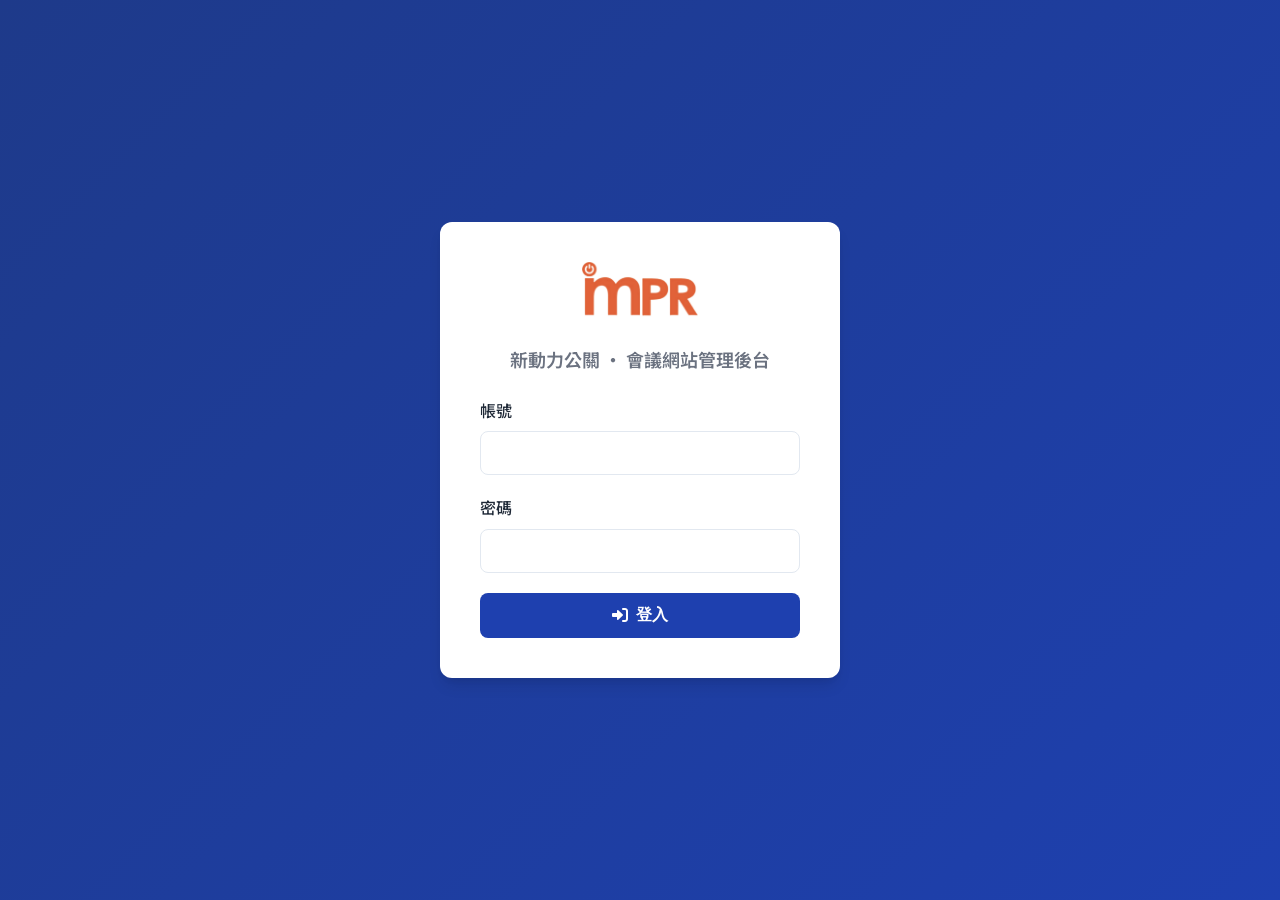
<file: admin.html>
<!DOCTYPE html>
<html lang="zh-TW">
<head>
    <meta charset="UTF-8">
    <meta name="viewport" content="width=device-width, initial-scale=1.0">
    <title>會議網站管理後台</title>
    <link rel="preconnect" href="https://fonts.googleapis.com">
    <link href="https://fonts.googleapis.com/css2?family=Noto+Sans+TC:wght@300;400;500;600;700;800&display=swap" rel="stylesheet">
    <link rel="stylesheet" href="https://cdnjs.cloudflare.com/ajax/libs/font-awesome/6.0.0/css/all.min.css">
    <style>
        /* CSS 樣式 */
        :root {
            --primary-color: #1e40af;
            --primary-light: #3b82f6;
            --primary-dark: #1e3a8a;
            --secondary-color: #64748b;
            --accent-color: #f59e0b;
            --success-color: #10b981;
            --danger-color: #ef4444;
            --text-color: #1f2937;
            --text-light: #6b7280;
            --bg-color: #ffffff;
            --bg-light: #f8fafc;
            --bg-gray: #f1f5f9;
            --border-color: #e2e8f0;
            --shadow: 0 4px 6px -1px rgba(0, 0, 0, 0.1), 0 2px 4px -1px rgba(0, 0, 0, 0.06);
            --shadow-lg: 0 10px 15px -3px rgba(0, 0, 0, 0.1), 0 4px 6px -2px rgba(0, 0, 0, 0.05);
            --border-radius: 8px;
            --border-radius-lg: 12px;
            --transition: all 0.3s ease;
        }

        * {
            margin: 0;
            padding: 0;
            box-sizing: border-box;
        }

        body {
            font-family: 'Noto Sans TC', sans-serif;
            line-height: 1.6;
            color: var(--text-color);
            background-color: var(--bg-light);
        }

        .container {
            max-width: 1200px;
            margin: 0 auto;
            padding: 20px;
        }

        /* 載入動畫 */
        .loading {
            display: flex;
            justify-content: center;
            align-items: center;
            min-height: 200px;
            flex-direction: column;
            gap: 20px;
        }

        .loading-spinner {
            width: 40px;
            height: 40px;
            border: 4px solid var(--border-color);
            border-top: 4px solid var(--primary-color);
            border-radius: 50%;
            animation: spin 1s linear infinite;
        }

        @keyframes spin {
            0% { transform: rotate(0deg); }
            100% { transform: rotate(360deg); }
        }

        /* 登入頁面 */
        .login-container {
            display: flex;
            justify-content: center;
            align-items: center;
            min-height: 100vh;
            background: linear-gradient(135deg, var(--primary-dark) 0%, var(--primary-color) 100%);
        }

        .login-card {
            background: var(--bg-color);
            border-radius: var(--border-radius-lg);
            padding: 40px;
            box-shadow: var(--shadow-lg);
            width: 100%;
            max-width: 400px;
        }

        .login-title {
            text-align: center;
            margin-bottom: 30px;
            font-size: 24px;
            font-weight: 600;
            color: var(--text-color);
        }

        .form-group {
            margin-bottom: 20px;
        }

        .form-label {
            display: block;
            margin-bottom: 8px;
            font-weight: 500;
            color: var(--text-color);
        }

        .form-input {
            width: 100%;
            padding: 12px 16px;
            border: 1px solid var(--border-color);
            border-radius: var(--border-radius);
            font-size: 16px;
            transition: var(--transition);
        }

        .form-input:focus {
            outline: none;
            border-color: var(--primary-color);
            box-shadow: 0 0 0 3px rgba(30, 64, 175, 0.1);
        }

        .btn {
            display: inline-flex;
            align-items: center;
            justify-content: center;
            gap: 8px;
            padding: 12px 24px;
            border-radius: var(--border-radius);
            text-decoration: none;
            font-weight: 600;
            font-size: 16px;
            transition: var(--transition);
            border: none;
            cursor: pointer;
            width: 100%;
        }

        .btn-primary {
            background-color: var(--primary-color);
            color: white;
        }

        .btn-primary:hover {
            background-color: var(--primary-dark);
        }

        .btn-success {
            background-color: var(--success-color);
            color: white;
        }

        .btn-success:hover {
            background-color: #059669;
        }

        .btn-danger {
            background-color: var(--danger-color);
            color: white;
        }

        .btn-danger:hover {
            background-color: #dc2626;
        }

        .btn-outline {
            background-color: transparent;
            color: var(--primary-color);
            border: 2px solid var(--primary-color);
        }

        .btn-outline:hover {
            background-color: var(--primary-color);
            color: white;
        }

        .login-error {
            background-color: #fef2f2;
            color: var(--danger-color);
            padding: 12px;
            border-radius: var(--border-radius);
            margin-bottom: 20px;
            border: 1px solid #fecaca;
        }

        /* 管理介面 */
        .admin-header {
            background: var(--bg-color);
            border-bottom: 1px solid var(--border-color);
            padding: 20px 0;
            margin-bottom: 30px;
        }

        .admin-header-content {
            display: flex;
            justify-content: space-between;
            align-items: center;
        }

        .admin-title {
            font-size: 24px;
            font-weight: 600;
            color: var(--text-color);
        }

        .admin-user {
            display: flex;
            align-items: center;
            gap: 12px;
            color: var(--text-light);
        }

        .admin-nav {
            display: flex;
            gap: 20px;
            margin-bottom: 30px;
            border-bottom: 1px solid var(--border-color);
            padding-bottom: 20px;
        }

        .admin-nav-btn {
            padding: 12px 24px;
            background: none;
            border: none;
            border-radius: var(--border-radius);
            cursor: pointer;
            font-weight: 500;
            color: var(--text-light);
            transition: var(--transition);
        }

        .admin-nav-btn.active {
            background-color: var(--primary-color);
            color: white;
        }

        .admin-nav-btn:hover {
            background-color: var(--bg-gray);
            color: var(--text-color);
        }

        /* 卡片容器 */
        .card {
            background: var(--bg-color);
            border-radius: var(--border-radius-lg);
            padding: 30px;
            box-shadow: var(--shadow);
            border: 1px solid var(--border-color);
            margin-bottom: 30px;
        }

        .card-title {
            font-size: 20px;
            font-weight: 600;
            margin-bottom: 20px;
            color: var(--text-color);
            display: flex;
            align-items: center;
            gap: 10px;
        }

        /* 設定表單 */
        .settings-grid {
            display: grid;
            grid-template-columns: repeat(auto-fit, minmax(300px, 1fr));
            gap: 20px;
        }

        .settings-group {
            background: var(--bg-light);
            padding: 20px;
            border-radius: var(--border-radius);
            border: 1px solid var(--border-color);
        }

        .settings-group-title {
            font-size: 16px;
            font-weight: 600;
            margin-bottom: 16px;
            color: var(--text-color);
        }

        /* 資料列表 */
        .data-list {
            margin-top: 20px;
        }

        .data-item {
            background: var(--bg-light);
            border-radius: var(--border-radius);
            padding: 20px;
            margin-bottom: 16px;
            border: 1px solid var(--border-color);
        }

        .data-item-header {
            display: flex;
            justify-content: space-between;
            align-items: center;
            margin-bottom: 12px;
        }

        .data-item-title {
            font-weight: 600;
            color: var(--text-color);
        }

        .data-item-actions {
            display: flex;
            gap: 8px;
        }

        .data-item-action {
            padding: 6px 12px;
            border: none;
            border-radius: var(--border-radius);
            cursor: pointer;
            font-size: 14px;
            transition: var(--transition);
        }

        .data-item-action.edit {
            background-color: var(--primary-color);
            color: white;
        }

        .data-item-action.edit:hover {
            background-color: var(--primary-dark);
        }

        .data-item-action.delete {
            background-color: var(--danger-color);
            color: white;
        }

        .data-item-action.delete:hover {
            background-color: #dc2626;
        }

        .data-item-action.add {
            background-color: var(--success-color);
            color: white;
        }

        .data-item-action.add:hover {
            background-color: #059669;
        }

        /* Modal */
        .modal {
            display: none;
            position: fixed;
            top: 0;
            left: 0;
            width: 100%;
            height: 100%;
            background: rgba(0, 0, 0, 0.5);
            z-index: 1000;
            align-items: center;
            justify-content: center;
        }

        .modal.show {
            display: flex;
        }

        .modal-content {
            background: var(--bg-color);
            border-radius: var(--border-radius-lg);
            padding: 30px;
            max-width: 800px;
            width: 90%;
            max-height: 80vh;
            overflow-y: auto;
            position: relative;
        }

        .modal-title {
            font-size: 24px;
            font-weight: 600;
            margin-bottom: 20px;
            color: var(--text-color);
        }

        .modal-close {
            position: absolute;
            top: 20px;
            right: 20px;
            background: none;
            border: none;
            font-size: 24px;
            cursor: pointer;
            color: var(--text-light);
        }

        .modal-body {
            margin-bottom: 30px;
        }

        .modal-actions {
            display: flex;
            justify-content: flex-end;
            gap: 12px;
        }

        /* 表單 */
        .form-row {
            display: grid;
            grid-template-columns: repeat(auto-fit, minmax(250px, 1fr));
            gap: 20px;
            margin-bottom: 20px;
        }

        .form-full {
            grid-column: 1 / -1;
        }

        .form-textarea {
            width: 100%;
            padding: 12px 16px;
            border: 1px solid var(--border-color);
            border-radius: var(--border-radius);
            font-size: 16px;
            min-height: 100px;
            resize: vertical;
            font-family: inherit;
            transition: var(--transition);
        }

        .form-textarea:focus {
            outline: none;
            border-color: var(--primary-color);
            box-shadow: 0 0 0 3px rgba(30, 64, 175, 0.1);
        }

        .form-select {
            width: 100%;
            padding: 12px 16px;
            border: 1px solid var(--border-color);
            border-radius: var(--border-radius);
            font-size: 16px;
            background: var(--bg-color);
            transition: var(--transition);
        }

        .form-select:focus {
            outline: none;
            border-color: var(--primary-color);
            box-shadow: 0 0 0 3px rgba(30, 64, 175, 0.1);
        }

        .form-checkbox {
            display: flex;
            align-items: center;
            gap: 8px;
        }

        .form-checkbox input {
            margin: 0;
        }

        /* 狀態指示器 */
        .status-indicator {
            display: inline-flex;
            align-items: center;
            gap: 6px;
            padding: 4px 12px;
            border-radius: 20px;
            font-size: 14px;
            font-weight: 500;
        }

        .status-draft {
            background-color: #fef3c7;
            color: #d97706;
        }

        .status-live {
            background-color: #d1fae5;
            color: #059669;
        }

        .status-closed {
            background-color: #fee2e2;
            color: #dc2626;
        }

        .status-coming-soon {
            background-color: #dbeafe;
            color: #2563eb;
        }

        .status-open {
            background-color: #d1fae5;
            color: #059669;
        }

        /* 響應式設計 */
        @media (max-width: 768px) {
            .admin-header-content {
                flex-direction: column;
                gap: 15px;
                text-align: center;
            }

            .admin-nav {
                flex-wrap: wrap;
                gap: 10px;
            }

            .admin-nav-btn {
                padding: 10px 16px;
                font-size: 14px;
            }

            .settings-grid {
                grid-template-columns: 1fr;
            }

            .form-row {
                grid-template-columns: 1fr;
            }

            .modal-content {
                padding: 20px;
                margin: 20px;
            }

            .modal-actions {
                flex-direction: column;
            }

            .btn {
                width: 100%;
            }
        }

        /* 隱藏類別 */
        .hidden {
            display: none !important;
        }

        /* 成功/錯誤訊息 */
        .alert {
            padding: 16px;
            border-radius: var(--border-radius);
            margin-bottom: 20px;
        }

        .alert-success {
            background-color: #d1fae5;
            color: #059669;
            border: 1px solid #a7f3d0;
        }

        .alert-error {
            background-color: #fee2e2;
            color: #dc2626;
            border: 1px solid #fecaca;
        }

        /* ── Toast 通知（固定在右上角，不管滾到哪都看得到）── */
        #toast-container {
            position: fixed;
            top: 24px;
            right: 24px;
            z-index: 99999;
            display: flex;
            flex-direction: column;
            gap: 10px;
            pointer-events: none;
        }

        .toast {
            display: flex;
            align-items: flex-start;
            gap: 12px;
            background: #fff;
            border-radius: 12px;
            padding: 14px 18px;
            box-shadow: 0 8px 32px rgba(0,0,0,0.15);
            border-left: 4px solid #10b981;
            min-width: 280px;
            max-width: 400px;
            pointer-events: all;
            animation: toastIn 0.3s ease;
        }

        @keyframes toastIn {
            from { transform: translateX(120%); opacity: 0; }
            to   { transform: translateX(0);    opacity: 1; }
        }

        @keyframes toastOut {
            from { transform: translateX(0);    opacity: 1; }
            to   { transform: translateX(120%); opacity: 0; }
        }

        .toast.hiding { animation: toastOut 0.3s ease forwards; }

        .toast-success { border-left-color: #10b981; }
        .toast-error   { border-left-color: #ef4444; }
        .toast-info    { border-left-color: #3b82f6; }
        .toast-warning { border-left-color: #f59e0b; }

        .toast-icon { font-size: 20px; flex-shrink: 0; margin-top: 1px; }
        .toast-body { flex: 1; }
        .toast-title { font-size: 14px; font-weight: 700; color: #1f2937; margin-bottom: 2px; }
        .toast-msg   { font-size: 13px; color: #6b7280; line-height: 1.5; }
        .toast-close {
            font-size: 16px; color: #9ca3af; cursor: pointer;
            background: none; border: none; padding: 0; flex-shrink: 0;
            line-height: 1;
        }
        .toast-close:hover { color: #374151; }

        /* 儲存按鈕 loading 狀態 */
        .btn-saving {
            opacity: 0.75;
            pointer-events: none;
        }
        .btn-saving::before {
            content: '';
            display: inline-block;
            width: 12px; height: 12px;
            border: 2px solid rgba(255,255,255,0.5);
            border-top-color: #fff;
            border-radius: 50%;
            animation: spin 0.6s linear infinite;
            margin-right: 8px;
            vertical-align: middle;
        }

    </style>
</head>
<body>
    <!-- 登入頁面 -->
    <!-- Toast 通知容器 -->
    <div id="toast-container"></div>

    <div id="login-page" class="login-container">
        <div class="login-card">
            <div style="text-align:center; margin-bottom:20px;">
                <img src="[data-uri]" alt="imPR Logo" style="height:56px; width:auto; display:inline-block;">
            </div>
            <h1 class="login-title" style="font-size:18px; color:#6b7280; margin-bottom:24px;">新動力公關 · 會議網站管理後台</h1>
            <div id="login-error" class="login-error hidden"></div>
            <form id="login-form">
                <div class="form-group">
                    <label class="form-label">帳號</label>
                    <input type="text" class="form-input" id="username" required>
                </div>
                <div class="form-group">
                    <label class="form-label">密碼</label>
                    <input type="password" class="form-input" id="password" required>
                </div>
                <button type="submit" class="btn btn-primary">
                    <i class="fas fa-sign-in-alt"></i>
                    登入
                </button>
            </form>
        </div>
    </div>

    <!-- 管理介面 -->
    <div id="admin-page" class="hidden">
        <header class="admin-header">
            <div class="container">
                <div class="admin-header-content">
                    <div style="display:flex; align-items:center; gap:12px;">
                        <img src="[data-uri]" alt="imPR" style="height:36px; width:auto;">
                        <h1 class="admin-title" style="font-size:16px;">會議網站管理後台</h1>
                    </div>
                    <div class="admin-user">
                        <i class="fas fa-user"></i>
                        <span id="admin-user-name">管理員</span>
                        <button class="btn btn-outline" id="logout-btn">登出</button>
                    </div>
                </div>
            </div>
        </header>

        <div class="container">
            <!-- 導航 -->
            <nav class="admin-nav">
                <button class="admin-nav-btn active" data-section="settings">
                    <i class="fas fa-cog"></i>
                    基本設定
                </button>
                <button class="admin-nav-btn" data-section="news">
                    <i class="fas fa-newspaper"></i>
                    最新消息
                </button>
                <button class="admin-nav-btn" data-section="about">
                    <i class="fas fa-info-circle"></i>
                    會議介紹
                </button>
                <button class="admin-nav-btn" data-section="speakers">
                    <i class="fas fa-users"></i>
                    講師管理
                </button>
                <button class="admin-nav-btn" data-section="agenda">
                    <i class="fas fa-calendar"></i>
                    議程管理
                </button>
                <button class="admin-nav-btn" data-section="traffic">
                    <i class="fas fa-map-marker-alt"></i>
                    交通資訊
                </button>
                <button class="admin-nav-btn" data-section="privacy">
                    <i class="fas fa-shield-alt"></i>
                    個資宣告
                </button>
                <button class="admin-nav-btn" data-section="past-events">
                    <i class="fas fa-history"></i>
                    歷年會議
                </button>
                <button class="admin-nav-btn" data-section="sponsors">
                    <i class="fas fa-handshake"></i>
                    贊助單位
                </button>
                <button class="admin-nav-btn" data-section="downloads">
                    <i class="fas fa-download"></i>
                    下載專區
                </button>
                <button class="admin-nav-btn" data-section="faq">
                    <i class="fas fa-question-circle"></i>
                    常見問題
                </button>
                <button class="admin-nav-btn" data-section="system-config">
                    <i class="fas fa-tools"></i>
                    系統設定
                </button>
            </nav>

            <!-- 載入中 -->
            <div id="loading-state" class="loading hidden">
                <div class="loading-spinner"></div>
                <p>載入中...</p>
            </div>

            <!-- 訊息區域 -->
            <div id="message-area"></div>

            <!-- 基本設定 -->
            <section id="settings-section" class="admin-section">
                <div class="card">
                    <h2 class="card-title">
                        <i class="fas fa-cog"></i>
                        基本設定
                    </h2>
                    <form id="settings-form">
                        <div class="settings-grid">
                            <div class="settings-group">
                                <h3 class="settings-group-title">網站狀態</h3>
                                <div class="form-group">
                                    <label class="form-label">網站狀態</label>
                                    <select class="form-select" id="site_status">
                                        <option value="draft">建置中</option>
                                        <option value="live">正常運作</option>
                                        <option value="closed">活動結束</option>
                                    </select>
                                </div>
                                <div class="form-group">
                                    <label class="form-label">報名狀態</label>
                                    <select class="form-select" id="registration_status">
                                        <option value="coming_soon">即將開放</option>
                                        <option value="open">開放報名</option>
                                        <option value="closed">報名截止</option>
                                    </select>
                                </div>
                            </div>

                            <div class="settings-group">
                                <h3 class="settings-group-title">會議資訊</h3>
                                <div class="form-group">
                                    <label class="form-label">會議名稱 (中文)</label>
                                    <input type="text" class="form-input" id="conference_title_zh">
                                </div>
                                <div class="form-group">
                                    <label class="form-label">會議名稱 (英文)</label>
                                    <input type="text" class="form-input" id="conference_title_en">
                                </div>
                                <div class="form-group">
                                    <label class="form-label">會議日期</label>
                                    <input type="text" class="form-input" id="conference_date" placeholder="YYYY-MM-DD">
                                </div>
                                <div class="form-group">
                                    <label class="form-label">會議地點 (中文)</label>
                                    <input type="text" class="form-input" id="conference_location_zh">
                                </div>
                                <div class="form-group">
                                    <label class="form-label">會議地點 (英文)</label>
                                    <input type="text" class="form-input" id="conference_location_en">
                                </div>
                            </div>

                            <div class="settings-group">
                                <h3 class="settings-group-title">報名設定</h3>
                                <div class="form-group">
                                    <label class="form-label">報名開始時間</label>
                                    <input type="datetime-local" class="form-input" id="registration_start_at">
                                </div>
                                <div class="form-group">
                                    <label class="form-label">報名截止時間</label>
                                    <input type="datetime-local" class="form-input" id="registration_end_at">
                                </div>
                                <div class="form-group">
                                    <label class="form-label">會議開始時間</label>
                                    <input type="datetime-local" class="form-input" id="event_start_at">
                                </div>
                                <div class="form-group">
                                    <label class="form-label">會議結束時間</label>
                                    <input type="datetime-local" class="form-input" id="event_end_at">
                                </div>
                                <div class="form-group">
                                    <label class="form-label">Google Form 報名連結</label>
                                    <input type="url" class="form-input" id="registration_form_url"
                                        placeholder="https://forms.gle/...">
                                </div>
                                <div class="form-group">
                                    <label class="form-label">浮動按鈕 GIF 圖示 URL</label>
                                    <input type="url" class="form-input" id="floating_btn_gif_url"
                                        placeholder="https://example.com/animation.gif">
                                    <small style="color:#6b7280; display:block; margin-top:4px;">
                                        填入 GIF 網址後，浮動「立即報名」按鈕將顯示動態圖示。<br>
                                        建議尺寸：80×80px。可使用 Google Drive 公開連結。
                                    </small>
                                </div>
                            </div>

                            <div class="settings-group">
                                <h3 class="settings-group-title">媒體設定</h3>
                                <div class="form-group">
                                    <label class="form-label">主視覺圖片 URL</label>
                                    <input type="url" class="form-input" id="hero_image_url">
                                </div>
                                <div class="form-group">
                                    <label class="form-label">Google Maps 嵌入碼</label>
                                    <input type="url" class="form-input" id="google_maps_embed">
                                </div>
                                <div class="form-group">
                                    <label class="form-label">自訂網域名稱</label>
                                    <input type="text" class="form-input" id="custom_domain">
                                </div>
                            </div>

                            <div class="settings-group">
                                <h3 class="settings-group-title">主辦 / 協辦單位</h3>
                                <div class="form-group">
                                    <label class="form-label">主辦單位（中文）</label>
                                    <input type="text" class="form-input" id="organizer_zh" placeholder="例：財團法人XX基金會">
                                </div>
                                <div class="form-group">
                                    <label class="form-label">主辦單位（英文）</label>
                                    <input type="text" class="form-input" id="organizer_en" placeholder="e.g. XX Foundation">
                                </div>
                                <div class="form-group">
                                    <label class="form-label">協辦單位（中文）</label>
                                    <input type="text" class="form-input" id="co_organizer_zh" placeholder="例：XX協會、XX公司">
                                </div>
                                <div class="form-group">
                                    <label class="form-label">協辦單位（英文）</label>
                                    <input type="text" class="form-input" id="co_organizer_en" placeholder="e.g. XX Association">
                                </div>
                            </div>

                            <div class="settings-group">
                                <h3 class="settings-group-title">聯絡資訊</h3>
                                <div class="form-group">
                                    <label class="form-label">聯絡 Email</label>
                                    <input type="email" class="form-input" id="contact_email" placeholder="conference@example.com">
                                </div>
                                <div class="form-group">
                                    <label class="form-label">聯絡電話</label>
                                    <input type="text" class="form-input" id="contact_phone" placeholder="02-XXXX-XXXX">
                                </div>
                                <div class="form-group">
                                    <label class="form-label">聯絡地址（中文）</label>
                                    <input type="text" class="form-input" id="contact_address_zh" placeholder="台北市XX區XX路X號">
                                </div>
                                <div class="form-group">
                                    <label class="form-label">聯絡地址（英文）</label>
                                    <input type="text" class="form-input" id="contact_address_en" placeholder="No.X, XX Rd., Taipei">
                                </div>
                            </div>

                            <div class="settings-group">
                                <h3 class="settings-group-title">線上直播 ／ 線上參與</h3>
                                <p style="color:#6b7280;font-size:13px;margin-bottom:16px;">填入對應平台連結即顯示，留空則不顯示。支援同時設定多個平台。</p>

                                <div style="background:#f8fafc;border-radius:12px;padding:16px 20px;margin-bottom:16px;border:1px solid #e2e8f0;">
                                    <div style="font-weight:700;margin-bottom:12px;color:#374151;">🎬 區塊標題與說明</div>
                                    <div class="form-group"><label class="form-label">標題（中文）</label><input type="text" class="form-input" id="livestream_title_zh" placeholder="線上直播 ／ 線上參與"></div>
                                    <div class="form-group"><label class="form-label">標題（英文）</label><input type="text" class="form-input" id="livestream_title_en" placeholder="Live Stream / Online Participation"></div>
                                    <div class="form-group"><label class="form-label">說明（中文）</label><input type="text" class="form-input" id="livestream_desc_zh" placeholder="無法親臨現場？透過以下平台線上參與"></div>
                                    <div class="form-group"><label class="form-label">說明（英文）</label><input type="text" class="form-input" id="livestream_desc_en" placeholder="Can't make it in person? Join us online via:"></div>
                                    <div class="form-group"><label class="form-label">注意事項（中文，選填）</label><input type="text" class="form-input" id="livestream_notice_zh" placeholder="直播連結於會議當日開放，敬請屆時再行連線"></div>
                                    <div class="form-group"><label class="form-label">注意事項（英文，選填）</label><input type="text" class="form-input" id="livestream_notice_en"></div>
                                </div>

                                <div style="background:#fff7ed;border-radius:12px;padding:16px 20px;margin-bottom:12px;border:1px solid #fed7aa;">
                                    <div style="font-weight:700;margin-bottom:12px;color:#c2410c;">▶ YouTube 直播</div>
                                    <div class="form-group"><label class="form-label">YouTube 直播連結</label><input type="url" class="form-input" id="livestream_youtube" placeholder="https://youtube.com/live/..."></div>
                                    <div class="form-row">
                                        <div class="form-group"><label class="form-label">說明（中文）</label><input type="text" class="form-input" id="livestream_youtube_desc_zh" placeholder="線上同步收看直播"></div>
                                        <div class="form-group"><label class="form-label">說明（英文）</label><input type="text" class="form-input" id="livestream_youtube_desc_en" placeholder="Watch the live stream online"></div>
                                    </div>
                                </div>

                                <div style="background:#eef2ff;border-radius:12px;padding:16px 20px;margin-bottom:12px;border:1px solid #c7d2fe;">
                                    <div style="font-weight:700;margin-bottom:12px;color:#4338ca;">👥 Microsoft Teams</div>
                                    <div class="form-group"><label class="form-label">Teams 會議連結</label><input type="url" class="form-input" id="livestream_teams" placeholder="https://teams.microsoft.com/l/meetup-join/..."></div>
                                    <div class="form-row">
                                        <div class="form-group"><label class="form-label">說明（中文）</label><input type="text" class="form-input" id="livestream_teams_desc_zh" placeholder="加入 Teams 線上會議"></div>
                                        <div class="form-group"><label class="form-label">說明（英文）</label><input type="text" class="form-input" id="livestream_teams_desc_en" placeholder="Join via Microsoft Teams"></div>
                                    </div>
                                </div>

                                <div style="background:#f0fdf4;border-radius:12px;padding:16px 20px;margin-bottom:12px;border:1px solid #bbf7d0;">
                                    <div style="font-weight:700;margin-bottom:12px;color:#15803d;">📹 Cisco Webex</div>
                                    <div class="form-group"><label class="form-label">Webex 會議連結</label><input type="url" class="form-input" id="livestream_webex" placeholder="https://web.webex.com/meet/..."></div>
                                    <div class="form-row">
                                        <div class="form-group"><label class="form-label">說明（中文）</label><input type="text" class="form-input" id="livestream_webex_desc_zh" placeholder="加入 Webex 線上會議"></div>
                                        <div class="form-group"><label class="form-label">說明（英文）</label><input type="text" class="form-input" id="livestream_webex_desc_en" placeholder="Join via Cisco Webex"></div>
                                    </div>
                                </div>

                                <div style="background:#eff6ff;border-radius:12px;padding:16px 20px;margin-bottom:12px;border:1px solid #bfdbfe;">
                                    <div style="font-weight:700;margin-bottom:12px;color:#1d4ed8;">📷 Zoom</div>
                                    <div class="form-group"><label class="form-label">Zoom 會議連結</label><input type="url" class="form-input" id="livestream_zoom" placeholder="https://zoom.us/j/..."></div>
                                    <div class="form-row">
                                        <div class="form-group"><label class="form-label">說明（中文）</label><input type="text" class="form-input" id="livestream_zoom_desc_zh" placeholder="加入 Zoom 線上會議"></div>
                                        <div class="form-group"><label class="form-label">說明（英文）</label><input type="text" class="form-input" id="livestream_zoom_desc_en" placeholder="Join via Zoom"></div>
                                    </div>
                                </div>

                                <div style="background:#fafafa;border-radius:12px;padding:16px 20px;margin-bottom:12px;border:1px solid #e5e7eb;">
                                    <div style="font-weight:700;margin-bottom:12px;color:#374151;">🌐 Google Meet</div>
                                    <div class="form-group"><label class="form-label">Google Meet 連結</label><input type="url" class="form-input" id="livestream_meet" placeholder="https://meet.google.com/..."></div>
                                    <div class="form-row">
                                        <div class="form-group"><label class="form-label">說明（中文）</label><input type="text" class="form-input" id="livestream_meet_desc_zh" placeholder="加入 Google Meet"></div>
                                        <div class="form-group"><label class="form-label">說明（英文）</label><input type="text" class="form-input" id="livestream_meet_desc_en" placeholder="Join via Google Meet"></div>
                                    </div>
                                </div>

                                <div style="background:#f9fafb;border-radius:12px;padding:16px 20px;border:1px solid #e5e7eb;">
                                    <div style="font-weight:700;margin-bottom:12px;color:#374151;">🔗 自訂平台</div>
                                    <div class="form-group"><label class="form-label">自訂連結</label><input type="url" class="form-input" id="livestream_custom" placeholder="https://..."></div>
                                    <div class="form-row">
                                        <div class="form-group"><label class="form-label">平台名稱（中文）</label><input type="text" class="form-input" id="livestream_custom_name_zh" placeholder="線上參與"></div>
                                        <div class="form-group"><label class="form-label">平台名稱（英文）</label><input type="text" class="form-input" id="livestream_custom_name_en" placeholder="Online Participation"></div>
                                    </div>
                                    <div class="form-row">
                                        <div class="form-group"><label class="form-label">說明（中文）</label><input type="text" class="form-input" id="livestream_custom_desc_zh"></div>
                                        <div class="form-group"><label class="form-label">說明（英文）</label><input type="text" class="form-input" id="livestream_custom_desc_en"></div>
                                    </div>
                                </div>
                            </div>

                            <div class="settings-group">
                                <h3 class="settings-group-title">社群媒體連結</h3>
                                <div class="form-group"><label class="form-label"><i class="fab fa-facebook-f" style="color:#1877f2;margin-right:6px;"></i>Facebook</label><input type="url" class="form-input" id="social_facebook" placeholder="https://facebook.com/..."></div>
                                <div class="form-group"><label class="form-label"><i class="fab fa-linkedin-in" style="color:#0a66c2;margin-right:6px;"></i>LinkedIn</label><input type="url" class="form-input" id="social_linkedin" placeholder="https://linkedin.com/..."></div>
                                <div class="form-group"><label class="form-label"><i class="fab fa-x-twitter" style="margin-right:6px;"></i>X (Twitter)</label><input type="url" class="form-input" id="social_twitter" placeholder="https://x.com/..."></div>
                                <div class="form-group"><label class="form-label"><i class="fab fa-youtube" style="color:#ff0000;margin-right:6px;"></i>YouTube</label><input type="url" class="form-input" id="social_youtube" placeholder="https://youtube.com/..."></div>
                                <div class="form-group"><label class="form-label"><i class="fab fa-line" style="color:#00c300;margin-right:6px;"></i>LINE</label><input type="url" class="form-input" id="social_line" placeholder="https://line.me/..."></div>
                            </div>

                            <div class="settings-group">
                                <h3 class="settings-group-title">數據展示（首頁統計數字）</h3>
                                <div style="display:grid;grid-template-columns:1fr 1fr;gap:12px;">
                                    <div class="form-group"><label class="form-label">講師人數</label><input type="text" class="form-input" id="stat_speakers" placeholder="20"></div>
                                    <div class="form-group"><label class="form-label">講師標籤（中）</label><input type="text" class="form-input" id="stat_speakers_label_zh" placeholder="位講師"></div>
                                    <div class="form-group"><label class="form-label">場次數</label><input type="text" class="form-input" id="stat_sessions" placeholder="15"></div>
                                    <div class="form-group"><label class="form-label">場次標籤（中）</label><input type="text" class="form-input" id="stat_sessions_label_zh" placeholder="場議程"></div>
                                    <div class="form-group"><label class="form-label">預期參與人數</label><input type="text" class="form-input" id="stat_attendees" placeholder="500"></div>
                                    <div class="form-group"><label class="form-label">人數標籤（中）</label><input type="text" class="form-input" id="stat_attendees_label_zh" placeholder="位與會者"></div>
                                    <div class="form-group"><label class="form-label">舉辦年數</label><input type="text" class="form-input" id="stat_years" placeholder="10"></div>
                                    <div class="form-group"><label class="form-label">年數標籤（中）</label><input type="text" class="form-input" id="stat_years_label_zh" placeholder="年舉辦經驗"></div>
                                </div>
                            </div>

                            <div class="settings-group">
                                <h3 class="settings-group-title">訊息設定</h3>
                                <div class="form-group">
                                    <label class="form-label">建置中訊息 (中文)</label>
                                    <textarea class="form-textarea" id="maintenance_message_zh" rows="3"></textarea>
                                </div>
                                <div class="form-group">
                                    <label class="form-label">建置中訊息 (英文)</label>
                                    <textarea class="form-textarea" id="maintenance_message_en" rows="3"></textarea>
                                </div>
                                <div class="form-group">
                                    <label class="form-label">活動結束訊息 (中文)</label>
                                    <textarea class="form-textarea" id="closed_message_zh" rows="3"></textarea>
                                </div>
                                <div class="form-group">
                                    <label class="form-label">活動結束訊息 (英文)</label>
                                    <textarea class="form-textarea" id="closed_message_en" rows="3"></textarea>
                                </div>
                            </div>
                        </div>

                        <div class="modal-actions">
                            <button type="submit" class="btn btn-success">
                                <i class="fas fa-save"></i>
                                儲存設定
                            </button>
                        </div>
                    </form>
                </div>
            </section>

            <!-- 最新消息管理 -->
            <section id="news-section" class="admin-section hidden">
                <div class="card">
                    <div class="card-header">
                        <h2 class="card-title"><i class="fas fa-newspaper"></i> 最新消息管理</h2>
                        <button class="btn btn-primary" id="add-news-btn">
                            <i class="fas fa-plus"></i> 新增消息
                        </button>
                    </div>
                    <div id="news-list" class="item-list">
                        <div class="loading">載入中...</div>
                    </div>
                </div>

                <!-- 新增 / 編輯 Modal -->
                <div class="modal hidden" id="news-modal">
                    <div class="modal-content" style="max-width:680px;">
                        <div class="modal-header">
                            <h3 id="news-modal-title">新增消息</h3>
                            <button class="modal-close" onclick="closeNewsModal()">
                                <i class="fas fa-times"></i>
                            </button>
                        </div>
                        <div class="modal-body">
                            <input type="hidden" id="news-edit-id">
                            <div class="form-row">
                                <div class="form-group">
                                    <label class="form-label">日期</label>
                                    <input type="date" class="form-input" id="news-date">
                                </div>
                                <div class="form-group">
                                    <label class="form-label">類型</label>
                                    <select class="form-input" id="news-type">
                                        <option value="general">一般消息</option>
                                        <option value="important">重要公告</option>
                                        <option value="event">活動資訊</option>
                                    </select>
                                </div>
                            </div>
                            <div class="form-group">
                                <label class="form-label">標題（中文）</label>
                                <input type="text" class="form-input" id="news-title-zh" placeholder="消息標題">
                            </div>
                            <div class="form-group">
                                <label class="form-label">標題（英文）</label>
                                <input type="text" class="form-input" id="news-title-en" placeholder="News Title">
                            </div>
                            <div class="form-group">
                                <label class="form-label">內容（中文）</label>
                                <textarea class="form-input" id="news-content-zh" rows="4" placeholder="消息詳細內容..."></textarea>
                            </div>
                            <div class="form-group">
                                <label class="form-label">內容（英文）</label>
                                <textarea class="form-input" id="news-content-en" rows="4" placeholder="News content..."></textarea>
                            </div>
                            <div class="form-group">
                                <label class="form-label">相關連結（選填）</label>
                                <input type="url" class="form-input" id="news-link-url" placeholder="https://...">
                            </div>
                            <div class="form-group">
                                <label class="form-label">排序</label>
                                <input type="number" class="form-input" id="news-sort-order" value="1" min="1">
                            </div>
                            <div class="form-group">
                                <label class="form-label">
                                    <input type="checkbox" id="news-is-visible" checked style="margin-right:8px;">
                                    顯示此消息
                                </label>
                            </div>
                        </div>
                        <div class="modal-actions">
                            <button class="btn btn-outline" onclick="closeNewsModal()">取消</button>
                            <button class="btn btn-success" id="save-news-btn">
                                <i class="fas fa-save"></i> 儲存
                            </button>
                        </div>
                    </div>
                </div>
            </section>

            <!-- 會議介紹 -->
            <section id="about-section" class="admin-section hidden">
                <div class="card">
                    <h2 class="card-title">
                        <i class="fas fa-info-circle"></i>
                        會議介紹
                    </h2>
                    <button class="btn btn-success data-item-action add" id="add-about-btn">
                        <i class="fas fa-plus"></i>
                        新增介紹內容
                    </button>
                    <div id="about-list" class="data-list">
                        <!-- 動態載入內容 -->
                    </div>
                </div>
            </section>

            <!-- 講師管理 -->
            <section id="speakers-section" class="admin-section hidden">
                <div class="card">
                    <h2 class="card-title">
                        <i class="fas fa-users"></i>
                        講師管理
                    </h2>
                    <button class="btn btn-success data-item-action add" id="add-speaker-btn">
                        <i class="fas fa-plus"></i>
                        新增講師
                    </button>
                    <div id="speakers-list" class="data-list">
                        <!-- 動態載入內容 -->
                    </div>
                </div>
            </section>

            <!-- 議程管理 -->
            <section id="agenda-section" class="admin-section hidden">
                <div class="card">
                    <h2 class="card-title">
                        <i class="fas fa-calendar"></i>
                        議程管理
                    </h2>
                    <button class="btn btn-success data-item-action add" id="add-agenda-btn">
                        <i class="fas fa-plus"></i>
                        新增議程項目
                    </button>
                    <div id="agenda-list" class="data-list">
                        <!-- 動態載入內容 -->
                    </div>
                </div>
            </section>

            <!-- 交通資訊 -->
            <section id="traffic-section" class="admin-section hidden">
                <div class="card">
                    <h2 class="card-title">
                        <i class="fas fa-map-marker-alt"></i>
                        交通資訊
                    </h2>
                    <button class="btn btn-success data-item-action add" id="add-traffic-btn">
                        <i class="fas fa-plus"></i>
                        新增交通資訊
                    </button>
                    <div id="traffic-list" class="data-list">
                        <!-- 動態載入內容 -->
                    </div>
                </div>
            </section>

            <!-- 個資宣告 -->
            <section id="privacy-section" class="admin-section hidden">
                <div class="card">
                    <h2 class="card-title">
                        <i class="fas fa-shield-alt"></i>
                        個資宣告
                    </h2>
                    <form id="privacy-form">
                        <div class="form-row">
                            <div class="form-group">
                                <label class="form-label">標題 (中文)</label>
                                <input type="text" class="form-input" id="privacy_title_zh" required>
                            </div>
                            <div class="form-group">
                                <label class="form-label">標題 (英文)</label>
                                <input type="text" class="form-input" id="privacy_title_en" required>
                            </div>
                        </div>
                        <div class="form-row">
                            <div class="form-group form-full">
                                <label class="form-label">內容 (中文)</label>
                                <textarea class="form-textarea" id="privacy_content_zh" rows="10" required></textarea>
                            </div>
                        </div>
                        <div class="form-row">
                            <div class="form-group form-full">
                                <label class="form-label">內容 (英文)</label>
                                <textarea class="form-textarea" id="privacy_content_en" rows="10" required></textarea>
                            </div>
                        </div>
                        <div class="form-row">
                            <div class="form-group form-full">
                                <label class="form-label">確認文字 (中文)</label>
                                <input type="text" class="form-input" id="privacy_checkbox_text_zh" required>
                            </div>
                        </div>
                        <div class="form-row">
                            <div class="form-group form-full">
                                <label class="form-label">確認文字 (英文)</label>
                                <input type="text" class="form-input" id="privacy_checkbox_text_en" required>
                            </div>
                        </div>
                        <div class="modal-actions">
                            <button type="submit" class="btn btn-success">
                                <i class="fas fa-save"></i>
                                儲存個資宣告
                            </button>
                        </div>
                    </form>
                </div>
            </section>

            <!-- 歷年會議 -->
            <section id="past-events-section" class="admin-section hidden">
                <div class="card">
                    <h2 class="card-title">
                        <i class="fas fa-history"></i>
                        歷年會議
                    </h2>
                    <button class="btn btn-success data-item-action add" id="add-past-event-btn">
                        <i class="fas fa-plus"></i>
                        新增歷年會議
                    </button>
                    <div id="past-events-list" class="data-list">
                        <!-- 動態載入內容 -->
                    </div>
                </div>
            </section>

            <!-- 贊助單位管理 -->
            <section id="sponsors-section" class="admin-section hidden">
                <div class="card">
                    <div class="card-header">
                        <h2 class="card-title"><i class="fas fa-handshake"></i> 贊助單位管理</h2>
                        <button class="btn btn-primary" id="add-sponsor-btn"><i class="fas fa-plus"></i> 新增贊助商</button>
                    </div>
                    <div id="sponsors-admin-list" class="item-list"><div class="loading">載入中...</div></div>
                </div>
                <div class="modal hidden" id="sponsor-modal">
                    <div class="modal-content" style="max-width:600px;">
                        <div class="modal-header">
                            <h3 id="sponsor-modal-title">新增贊助商</h3>
                            <button class="modal-close" onclick="closeSponsorModal()"><i class="fas fa-times"></i></button>
                        </div>
                        <div class="modal-body">
                            <input type="hidden" id="sponsor-edit-id">
                            <div class="form-group">
                                <label class="form-label">贊助等級</label>
                                <select class="form-input" id="sponsor-tier">
                                    <option value="platinum">白金 Platinum</option>
                                    <option value="gold">金級 Gold</option>
                                    <option value="silver">銀級 Silver</option>
                                    <option value="bronze">銅級 Bronze</option>
                                    <option value="supporter">支持單位 Supporter</option>
                                </select>
                            </div>
                            <div class="form-row">
                                <div class="form-group"><label class="form-label">名稱（中文）</label><input type="text" class="form-input" id="sponsor-name-zh"></div>
                                <div class="form-group"><label class="form-label">名稱（英文）</label><input type="text" class="form-input" id="sponsor-name-en"></div>
                            </div>
                            <div class="form-group"><label class="form-label">Logo URL</label><input type="url" class="form-input" id="sponsor-logo-url" placeholder="https://..."></div>
                            <div class="form-group"><label class="form-label">官網連結</label><input type="url" class="form-input" id="sponsor-website-url" placeholder="https://..."></div>
                            <div class="form-row">
                                <div class="form-group"><label class="form-label">排序</label><input type="number" class="form-input" id="sponsor-sort-order" value="1"></div>
                                <div class="form-group"><label class="form-label"><input type="checkbox" id="sponsor-is-visible" checked style="margin-right:8px;">顯示</label></div>
                            </div>
                        </div>
                        <div class="modal-actions">
                            <button class="btn btn-outline" onclick="closeSponsorModal()">取消</button>
                            <button class="btn btn-success" id="save-sponsor-btn"><i class="fas fa-save"></i> 儲存</button>
                        </div>
                    </div>
                </div>
            </section>

            <!-- 下載專區管理 -->
            <section id="downloads-section" class="admin-section hidden">
                <div class="card">
                    <div class="card-header">
                        <h2 class="card-title"><i class="fas fa-download"></i> 下載專區管理</h2>
                        <button class="btn btn-primary" id="add-download-btn"><i class="fas fa-plus"></i> 新增下載</button>
                    </div>
                    <div id="downloads-admin-list" class="item-list"><div class="loading">載入中...</div></div>
                </div>
                <div class="modal hidden" id="download-modal">
                    <div class="modal-content" style="max-width:580px;">
                        <div class="modal-header">
                            <h3 id="download-modal-title">新增下載</h3>
                            <button class="modal-close" onclick="closeDownloadModal()"><i class="fas fa-times"></i></button>
                        </div>
                        <div class="modal-body">
                            <input type="hidden" id="download-edit-id">
                            <div class="form-group">
                                <label class="form-label">分類</label>
                                <select class="form-input" id="download-category">
                                    <option value="agenda">會議議程</option>
                                    <option value="presentation">演講簡報</option>
                                    <option value="manual">手冊</option>
                                    <option value="form">表單</option>
                                    <option value="general">一般文件</option>
                                </select>
                            </div>
                            <div class="form-group"><label class="form-label">標題（中文）</label><input type="text" class="form-input" id="download-title-zh"></div>
                            <div class="form-group"><label class="form-label">標題（英文）</label><input type="text" class="form-input" id="download-title-en"></div>
                            <div class="form-group"><label class="form-label">檔案連結（Google Drive 公開連結）</label><input type="url" class="form-input" id="download-file-url" placeholder="https://drive.google.com/..."></div>
                            <div class="form-row">
                                <div class="form-group"><label class="form-label">排序</label><input type="number" class="form-input" id="download-sort-order" value="1"></div>
                                <div class="form-group"><label class="form-label"><input type="checkbox" id="download-is-visible" checked style="margin-right:8px;">顯示</label></div>
                            </div>
                        </div>
                        <div class="modal-actions">
                            <button class="btn btn-outline" onclick="closeDownloadModal()">取消</button>
                            <button class="btn btn-success" id="save-download-btn"><i class="fas fa-save"></i> 儲存</button>
                        </div>
                    </div>
                </div>
            </section>

            <!-- FAQ 管理 -->
            <section id="faq-section" class="admin-section hidden">
                <div class="card">
                    <div class="card-header">
                        <h2 class="card-title"><i class="fas fa-question-circle"></i> 常見問題管理</h2>
                        <button class="btn btn-primary" id="add-faq-btn"><i class="fas fa-plus"></i> 新增問題</button>
                    </div>
                    <div id="faq-admin-list" class="item-list"><div class="loading">載入中...</div></div>
                </div>
                <div class="modal hidden" id="faq-modal">
                    <div class="modal-content" style="max-width:680px;">
                        <div class="modal-header">
                            <h3 id="faq-modal-title">新增問題</h3>
                            <button class="modal-close" onclick="closeFaqModal()"><i class="fas fa-times"></i></button>
                        </div>
                        <div class="modal-body">
                            <input type="hidden" id="faq-edit-id">
                            <div class="form-group"><label class="form-label">問題（中文）</label><input type="text" class="form-input" id="faq-question-zh" placeholder="如何報名？"></div>
                            <div class="form-group"><label class="form-label">問題（英文）</label><input type="text" class="form-input" id="faq-question-en" placeholder="How to register?"></div>
                            <div class="form-group"><label class="form-label">回答（中文）</label><textarea class="form-input" id="faq-answer-zh" rows="3"></textarea></div>
                            <div class="form-group"><label class="form-label">回答（英文）</label><textarea class="form-input" id="faq-answer-en" rows="3"></textarea></div>
                            <div class="form-row">
                                <div class="form-group"><label class="form-label">排序</label><input type="number" class="form-input" id="faq-sort-order" value="1"></div>
                                <div class="form-group"><label class="form-label"><input type="checkbox" id="faq-is-visible" checked style="margin-right:8px;">顯示</label></div>
                            </div>
                        </div>
                        <div class="modal-actions">
                            <button class="btn btn-outline" onclick="closeFaqModal()">取消</button>
                            <button class="btn btn-success" id="save-faq-btn"><i class="fas fa-save"></i> 儲存</button>
                        </div>
                    </div>
                </div>
            </section>

            <!-- 系統設定（API URL 設定） -->
            <section id="system-config-section" class="admin-section hidden">
                <div class="card">
                    <h2 class="card-title">
                        <i class="fas fa-tools"></i>
                        系統設定
                    </h2>
                    <div class="settings-group" style="margin-bottom:24px; padding:16px; background:#fff3cd; border-radius:8px; border:1px solid #ffc107;">
                        <p style="color:#856404; font-size:14px;">
                            <i class="fas fa-info-circle"></i>
                            <strong>每次重新部署 Google Apps Script 後，請在此更新 API URL。</strong>
                            前台（index.html）會自動從此處讀取最新的 API URL，無需修改程式碼。
                        </p>
                    </div>
                    <form id="config-form">
                        <div class="settings-group">
                            <h3 class="settings-group-title">API 連線設定</h3>
                            <div class="form-group">
                                <label class="form-label">Google Apps Script Web App URL（當前後台連線用）</label>
                                <input type="url" class="form-input" id="config_api_url_display" disabled style="background:#f1f5f9; color:#6b7280;">
                                <small style="color:#6b7280;">此欄顯示後台目前連線的 GAS URL</small>
                            </div>
                            <div class="form-group">
                                <label class="form-label">新的 Apps Script URL（重新部署後在此填入）</label>
                                <input type="url" class="form-input" id="config_api_url_new"
                                    placeholder="https://script.google.com/macros/s/YOUR_NEW_ID/exec">
                                <small style="color:#6b7280;">填入後儲存，系統會自動更新前後台的 API 連線網址</small>
                            </div>
                            <div class="form-group">
                                <label class="form-label">Google Sheets ID</label>
                                <input type="text" class="form-input" id="config_sheet_id"
                                    placeholder="Google Sheets 網址中的長字串 ID">
                                <small style="color:#6b7280;">例：https://docs.google.com/spreadsheets/d/<strong>這段就是ID</strong>/edit</small>
                            </div>
                        </div>
                        <div class="modal-actions">
                            <button type="submit" class="btn btn-success">
                                <i class="fas fa-save"></i>
                                儲存並更新 API 連線
                            </button>
                        </div>
                    </form>
                    <div class="settings-group" style="margin-top:24px;">
                        <h3 class="settings-group-title">初始化資料庫</h3>
                        <p style="color:#6b7280; font-size:14px; margin-bottom:12px;">首次部署時使用。會在 Google Sheets 建立所有必要的工作表。</p>
                        <button class="btn btn-outline" id="init-sheets-btn" style="border-color:#ef4444; color:#ef4444;">
                            <i class="fas fa-database"></i>
                            初始化工作表（首次部署使用）
                        </button>
                    </div>
                </div>
            </section>
        </div>
    </div>

    <!-- Modal -->
    <div class="modal" id="edit-modal">
        <div class="modal-content">
            <button class="modal-close" id="edit-modal-close">&times;</button>
            <h2 class="modal-title" id="edit-modal-title">編輯</h2>
            <div class="modal-body">
                <form id="edit-form">
                    <!-- 動態表單內容 -->
                </form>
            </div>
            <div class="modal-actions">
                <button class="btn btn-outline" id="edit-cancel">取消</button>
                <button class="btn btn-success" id="edit-save">儲存</button>
            </div>
        </div>
    </div>

    <script>
        // 全域變數
        let currentUser = null;
        let currentSection = 'settings';
        let editData = null;
        let editType = null;

        // ── API URL 管理：優先讀 localStorage，再用 hardcoded 預設值 ──
        // 每次 GAS 重新部署後，只需在「系統設定」分頁貼上新 URL 儲存即可
        const API_DEFAULT_URL = 'https://script.google.com/macros/s/AKfycbw2wh9Ud91cJWvMxrm0A8je0EdGU4HY7K6mfQVDxXirYzjdJjfjnsHZY7s4fsCVldo/exec';

        function getApiUrl() {
          return localStorage.getItem('GAS_API_URL') || API_DEFAULT_URL;
        }
        function setApiUrl(url) {
          localStorage.setItem('GAS_API_URL', url);
          activeApiBaseUrl = url;
        }

        let activeApiBaseUrl = getApiUrl();

        // ★ CORS 修正：所有請求統一走 GET，payload 放在 URL 參數
        // GAS Web App 不支援帶 Content-Type 的 preflight，故廢除 POST
        async function apiFetch(action, init = {}) {
            let url = `${activeApiBaseUrl}?action=${action}`;

            // 若原本是 POST + body，改為 GET + payload 參數
            if (init.body) {
                const payloadStr = encodeURIComponent(init.body);
                url += `&payload=${payloadStr}`;
            }

            try {
                const response = await fetch(url, { method: 'GET', redirect: 'follow' });
                if (!response.ok) {
                    throw new Error(`API ${action} 失敗: ${response.status} ${response.statusText}`);
                }
                const data = await response.json();
                if (data && data.success !== undefined) return data;
                throw new Error(data && data.error ? data.error : `API ${action} 回傳格式錯誤`);
            } catch (error) {
                throw error;
            }
        }

        // 初始化
        document.addEventListener('DOMContentLoaded', function() {
            initLogin();
            initNavigation();
            initForms();
            initConfigSection();
            initNewsSection();
            initSponsorsSection();
            initDownloadsSection();
            initFaqSection();
        });

        // 初始化登入
        function initLogin() {
            const loginForm = document.getElementById('login-form');

            loginForm.addEventListener('submit', async (e) => {
                e.preventDefault();

                const username = document.getElementById('username').value;
                const password = document.getElementById('password').value;

                try {
                    const data = await apiFetch('adminLogin', {
                        body: JSON.stringify({ action: 'adminLogin', username, password })
                    });

                    if (data.success) {
                        currentUser = data.user;
                        showAdminPage();
                        loadSettings();
                    } else {
                        showLoginError(data.error || '登入失敗');
                    }
                } catch (error) {
                    showLoginError('網路錯誤，請稍後再試');
                }
            });
        }

        // 顯示登入錯誤
        function showLoginError(message) {
            const errorEl = document.getElementById('login-error');
            errorEl.textContent = message;
            errorEl.classList.remove('hidden');
        }

        // 顯示管理頁面
        function showAdminPage() {
            document.getElementById('login-page').classList.add('hidden');
            document.getElementById('admin-page').classList.remove('hidden');
            document.getElementById('admin-user-name').textContent = currentUser.name;
        }

        // 初始化導航
        function initNavigation() {
            const navBtns = document.querySelectorAll('.admin-nav-btn');
            const logoutBtn = document.getElementById('logout-btn');

            navBtns.forEach(btn => {
                btn.addEventListener('click', () => {
                    const section = btn.dataset.section;
                    switchSection(section);
                });
            });

            logoutBtn.addEventListener('click', () => {
                currentUser = null;
                document.getElementById('admin-page').classList.add('hidden');
                document.getElementById('login-page').classList.remove('hidden');
                document.getElementById('login-form').reset();
            });
        }

        // 切換區塊
        function switchSection(section) {
            currentSection = section;

            // 更新導航按鈕狀態
            document.querySelectorAll('.admin-nav-btn').forEach(btn => {
                btn.classList.toggle('active', btn.dataset.section === section);
            });

            // 隱藏所有區塊
            document.querySelectorAll('.admin-section').forEach(sec => {
                sec.classList.add('hidden');
            });

            // 顯示當前區塊
            const sectionEl = document.getElementById(section + '-section');
            if (sectionEl) sectionEl.classList.remove('hidden');

            // 系統設定不需 API 載入
            if (section === 'system-config') {
                const displayEl = document.getElementById('config_api_url_display');
                if (displayEl) displayEl.value = getApiUrl();
                return;
            }

            // 載入對應資料
            loadSectionData(section);
        }

        // 載入區塊資料
        async function loadSectionData(section) {
            showLoading(true);

            try {
                switch (section) {
                    case 'settings':
                        await loadSettings();
                        break;
                    case 'about':
                        await loadAbout();
                        break;
                    case 'speakers':
                        await loadSpeakers();
                        break;
                    case 'agenda':
                        await loadAgenda();
                        break;
                    case 'traffic':
                        await loadTraffic();
                        break;
                    case 'privacy':
                        await loadPrivacy();
                        break;
                    case 'past-events':
                        await loadPastEvents();
                        break;
                }
            } catch (error) {
                showMessage('載入資料失敗：' + error.message, 'error');
            } finally {
                showLoading(false);
            }
        }

        // 載入設定
        async function loadSettings() {
            try {
                const data = await apiFetch('getSettings');
                if (data.success) {
                    populateSettingsForm(data.data);
                }
            } catch (error) {
                console.error('載入設定失敗:', error);
            }
        }

        // 填充設定表單
        function populateSettingsForm(settings) {
            Object.keys(settings).forEach(key => {
                const el = document.getElementById(key);
                if (el) {
                    el.value = settings[key] || '';
                }
            });
        }

        // 載入會議介紹
        async function loadAbout() {
            try {
                const data = await apiFetch('getAbout');
                if (data.success) {
                    renderAboutList(data.data);
                }
            } catch (error) {
                console.error('載入會議介紹失敗:', error);
            }
        }

        // 渲染會議介紹列表
        function renderAboutList(about) {
            const container = document.getElementById('about-list');

            if (about.length === 0) {
                container.innerHTML = '<p>目前沒有會議介紹內容</p>';
                return;
            }

            container.innerHTML = about.map(item => `
                <div class="data-item">
                    <div class="data-item-header">
                        <div class="data-item-title">${item.title_zh}</div>
                        <div class="data-item-actions">
                            <button class="data-item-action edit" onclick="editAbout('${item.id}')">
                                <i class="fas fa-edit"></i> 編輯
                            </button>
                        </div>
                    </div>
                    <div class="data-item-content">
                        <p><strong>中文：</strong>${item.content_zh.substring(0, 100)}...</p>
                        <p><strong>英文：</strong>${item.content_en.substring(0, 100)}...</p>
                        <p><strong>圖片：</strong>${item.image_url || '無'}</p>
                        <p><strong>排序：</strong>${item.sort_order} | <strong>顯示：</strong>${item.is_visible ? '是' : '否'}</p>
                    </div>
                </div>
            `).join('');
        }

        // 載入講師
        async function loadSpeakers() {
            try {
                const data = await apiFetch('getSpeakers');
                if (data.success) {
                    renderSpeakersList(data.data);
                }
            } catch (error) {
                console.error('載入講師失敗:', error);
            }
        }

        // 渲染講師列表
        function renderSpeakersList(speakers) {
            const container = document.getElementById('speakers-list');

            if (speakers.length === 0) {
                container.innerHTML = '<p>目前沒有講師資料</p>';
                return;
            }

            container.innerHTML = speakers.map(speaker => `
                <div class="data-item">
                    <div class="data-item-header">
                        <div class="data-item-title">${speaker.name_zh} (${speaker.name_en})</div>
                        <div class="data-item-actions">
                            <button class="data-item-action edit" onclick="editSpeaker('${speaker.id}')">
                                <i class="fas fa-edit"></i> 編輯
                            </button>
                        </div>
                    </div>
                    <div class="data-item-content">
                        <p><strong>職稱：</strong>${speaker.title_zh} (${speaker.title_en})</p>
                        <p><strong>機構：</strong>${speaker.organization_zh} (${speaker.organization_en})</p>
                        <p><strong>排序：</strong>${speaker.sort_order} | <strong>顯示：</strong>${speaker.is_visible ? '是' : '否'}</p>
                    </div>
                </div>
            `).join('');
        }

        // 載入議程
        async function loadAgenda() {
            try {
                const data = await apiFetch('getAgenda');
                if (data.success) {
                    renderAgendaList(data.data);
                }
            } catch (error) {
                console.error('載入議程失敗:', error);
            }
        }

        // 渲染議程列表
        function renderAgendaList(agenda) {
            const container = document.getElementById('agenda-list');

            if (agenda.length === 0) {
                container.innerHTML = '<p>目前沒有議程資料</p>';
                return;
            }

            container.innerHTML = agenda.map(item => `
                <div class="data-item">
                    <div class="data-item-header">
                        <div class="data-item-title">${item.title_zh} (${item.title_en})</div>
                        <div class="data-item-actions">
                            <button class="data-item-action edit" onclick="editAgenda('${item.id}')">
                                <i class="fas fa-edit"></i> 編輯
                            </button>
                        </div>
                    </div>
                    <div class="data-item-content">
                        <p><strong>日期：</strong>${item.date} | <strong>時間：</strong>${item.start_time} - ${item.end_time}</p>
                        <p><strong>講師：</strong>${item.speaker_zh} (${item.speaker_en})</p>
                        <p><strong>地點：</strong>${item.location_zh} (${item.location_en})</p>
                        <p><strong>排序：</strong>${item.sort_order} | <strong>顯示：</strong>${item.is_visible ? '是' : '否'}</p>
                    </div>
                </div>
            `).join('');
        }

        // 載入交通資訊
        async function loadTraffic() {
            try {
                const data = await apiFetch('getTraffic');
                if (data.success) {
                    renderTrafficList(data.data);
                }
            } catch (error) {
                console.error('載入交通資訊失敗:', error);
            }
        }

        // 渲染交通資訊列表
        function renderTrafficList(traffic) {
            const container = document.getElementById('traffic-list');

            if (traffic.length === 0) {
                container.innerHTML = '<p>目前沒有交通資訊</p>';
                return;
            }

            container.innerHTML = traffic.map(item => `
                <div class="data-item">
                    <div class="data-item-header">
                        <div class="data-item-title">${item.title_zh} (${item.title_en})</div>
                        <div class="data-item-actions">
                            <button class="data-item-action edit" onclick="editTraffic('${item.id}')">
                                <i class="fas fa-edit"></i> 編輯
                            </button>
                        </div>
                    </div>
                    <div class="data-item-content">
                        <p><strong>類型：</strong>${item.type}</p>
                        <p><strong>排序：</strong>${item.sort_order} | <strong>顯示：</strong>${item.is_visible ? '是' : '否'}</p>
                    </div>
                </div>
            `).join('');
        }

        // 載入個資宣告
        async function loadPrivacy() {
            try {
                const data = await apiFetch('getPrivacy');

                if (data.success && data.data) {
                    populatePrivacyForm(data.data);
                }
            } catch (error) {
                console.error('載入個資宣告失敗:', error);
            }
        }

        // 填充個資宣告表單
        function populatePrivacyForm(privacy) {
            document.getElementById('privacy_title_zh').value = privacy.title_zh || '';
            document.getElementById('privacy_title_en').value = privacy.title_en || '';
            document.getElementById('privacy_content_zh').value = privacy.content_zh || '';
            document.getElementById('privacy_content_en').value = privacy.content_en || '';
            document.getElementById('privacy_checkbox_text_zh').value = privacy.checkbox_text_zh || '';
            document.getElementById('privacy_checkbox_text_en').value = privacy.checkbox_text_en || '';
        }

        // 載入歷年會議
        async function loadPastEvents() {
            try {
                const data = await apiFetch('getPastEvents');

                if (data.success) {
                    renderPastEventsList(data.data);
                }
            } catch (error) {
                console.error('載入歷年會議失敗:', error);
            }
        }

        // 渲染歷年會議列表
        function renderPastEventsList(events) {
            const container = document.getElementById('past-events-list');

            if (events.length === 0) {
                container.innerHTML = '<p>目前沒有歷年會議資料</p>';
                return;
            }

            container.innerHTML = events.map(event => `
                <div class="data-item">
                    <div class="data-item-header">
                        <div class="data-item-title">${event.year} - ${event.title_zh} (${event.title_en})</div>
                        <div class="data-item-actions">
                            <button class="data-item-action edit" onclick="editPastEvent('${event.id}')">
                                <i class="fas fa-edit"></i> 編輯
                            </button>
                        </div>
                    </div>
                    <div class="data-item-content">
                        <p><strong>相簿連結：</strong>${event.album_url || '無'}</p>
                        <p><strong>特色圖片：</strong>${event.featured_image_url || '無'}</p>
                        <p><strong>排序：</strong>${event.sort_order} | <strong>顯示：</strong>${event.is_visible ? '是' : '否'}</p>
                    </div>
                </div>
            `).join('');
        }

        // 初始化表單
        function initForms() {
            // 設定表單
            document.getElementById('settings-form').addEventListener('submit', async (e) => {
                e.preventDefault();
                await saveSettings();
            });

            // 個資宣告表單
            document.getElementById('privacy-form').addEventListener('submit', async (e) => {
                e.preventDefault();
                await savePrivacy();
            });

            // 新增按鈕事件
            document.getElementById('add-about-btn').addEventListener('click', () => showEditModal('about', null));
            document.getElementById('add-speaker-btn').addEventListener('click', () => showEditModal('speakers', null));
            document.getElementById('add-agenda-btn').addEventListener('click', () => showEditModal('agenda', null));
            document.getElementById('add-traffic-btn').addEventListener('click', () => showEditModal('traffic', null));
            document.getElementById('add-past-event-btn').addEventListener('click', () => showEditModal('past-events', null));

            // Modal 事件
            document.getElementById('edit-modal-close').addEventListener('click', () => hideEditModal());
            document.getElementById('edit-cancel').addEventListener('click', () => hideEditModal());
            document.getElementById('edit-save').addEventListener('click', () => saveEditData());

            // 點擊 Modal 背景關閉
            document.getElementById('edit-modal').addEventListener('click', (e) => {
                if (e.target === e.currentTarget) {
                    hideEditModal();
                }
            });
        }

        // 儲存設定
        async function saveSettings() {
            const form = document.getElementById('settings-form');
            const settings = {};
            form.querySelectorAll('input, select, textarea').forEach(el => {
                if (el.id) settings[el.id] = el.value;
            });
            if (Object.keys(settings).length === 0) return;

            const saveBtn = form.querySelector('button[type="submit"], .btn-success');
            if (saveBtn) saveBtn.classList.add('btn-saving');

            showToast('正在儲存設定...', 'info', '儲存中');

            // 先試 saveSettings（一次傳全部），若失敗再逐筆用 saveSingleSetting
            try {
                const payload = { action: 'saveSettings', settings };
                const url = `${activeApiBaseUrl}?action=saveSettings&payload=${encodeURIComponent(JSON.stringify(payload))}`;
                const res = await fetch(url, { method: 'GET', redirect: 'follow' });
                const data = await res.json();

                if (data && data.success) {
                    showToast('設定已成功寫入 Google Sheets', 'success', '✅ 儲存完成');
                    if (saveBtn) saveBtn.classList.remove('btn-saving');
                    return;
                }
            } catch (e) {
                console.warn('saveSettings 失敗，改用逐筆模式:', e);
            }

            // 備用：逐筆 saveSingleSetting
            try {
                const pairs = Object.entries(settings);
                let saved = 0;
                for (const [key, value] of pairs) {
                    try {
                        const url = `${activeApiBaseUrl}?action=saveSingleSetting&key=${encodeURIComponent(key)}&value=${encodeURIComponent(value)}`;
                        const res = await fetch(url, { method: 'GET', redirect: 'follow' });
                        const data = await res.json();
                        if (data && data.success) saved++;
                    } catch (e) { /* 跳過單筆錯誤 */ }
                }

                if (saved > 0) {
                    showToast(`共 ${saved}/${pairs.length} 項設定已儲存`, 'success', '✅ 儲存完成');
                } else {
                    showToast('儲存失敗：請確認 GAS 已重新部署最新版 Code.gs', 'error', '❌ 儲存失敗');
                }
            } catch (error) {
                showToast('網路錯誤：' + error.message, 'error', '❌ 儲存失敗');
            } finally {
                if (saveBtn) saveBtn.classList.remove('btn-saving');
            }
        }

        // 儲存個資宣告
        async function savePrivacy() {
            const privacy = {
                id: '1',
                title_zh: document.getElementById('privacy_title_zh').value,
                title_en: document.getElementById('privacy_title_en').value,
                content_zh: document.getElementById('privacy_content_zh').value,
                content_en: document.getElementById('privacy_content_en').value,
                checkbox_text_zh: document.getElementById('privacy_checkbox_text_zh').value,
                checkbox_text_en: document.getElementById('privacy_checkbox_text_en').value
            };

            try {
                const data = await apiFetch('savePrivacy', {
                        body: JSON.stringify({ action: 'savePrivacy', privacy })
                });

                if (data.success) {
                    showMessage('個資宣告已儲存', 'success');
                } else {
                    showMessage('儲存失敗：' + data.error, 'error');
                }
            } catch (error) {
                showMessage('網路錯誤，請稍後再試', 'error');
            }
        }

        // 編輯函數
        function editAbout(id) { showEditModal('about', id); }
        function editSpeaker(id) { showEditModal('speakers', id); }
        function editAgenda(id) { showEditModal('agenda', id); }
        function editTraffic(id) { showEditModal('traffic', id); }
        function editPastEvent(id) { showEditModal('past-events', id); }

        // 顯示編輯 Modal
        async function showEditModal(type, id) {
            editType = type;
            editData = null;

            const modal = document.getElementById('edit-modal');
            const title = document.getElementById('edit-modal-title');
            const form = document.getElementById('edit-form');

            // 設定標題
            const titles = {
                about: '會議介紹',
                speakers: '講師',
                agenda: '議程項目',
                traffic: '交通資訊',
                'past-events': '歷年會議'
            };
            title.textContent = (id ? '編輯' : '新增') + titles[type];

            // 載入現有資料
            if (id) {
                try {
                    const data = await apiFetch(`get${type.charAt(0).toUpperCase() + type.slice(1)}`);

                    if (data.success) {
                        editData = data.data.find(item => item.id === id);
                    }
                } catch (error) {
                    console.error('載入資料失敗:', error);
                }
            }

            // 生成表單
            form.innerHTML = generateForm(type, editData);

            modal.classList.add('show');
        }

        // 隱藏編輯 Modal
        function hideEditModal() {
            document.getElementById('edit-modal').classList.remove('show');
            editData = null;
            editType = null;
        }

        // 生成表單
        function generateForm(type, data) {
            const isEdit = !!data;

            switch (type) {
                case 'about':
                    return `
                        <input type="hidden" name="id" value="${data?.id || generateId()}">
                        <div class="form-row">
                            <div class="form-group">
                                <label class="form-label">標題 (中文)</label>
                                <input type="text" class="form-input" name="title_zh" value="${data?.title_zh || ''}" required>
                            </div>
                            <div class="form-group">
                                <label class="form-label">標題 (英文)</label>
                                <input type="text" class="form-input" name="title_en" value="${data?.title_en || ''}" required>
                            </div>
                        </div>
                        <div class="form-row">
                            <div class="form-group form-full">
                                <label class="form-label">內容 (中文)</label>
                                <textarea class="form-textarea" name="content_zh" rows="6" required>${data?.content_zh || ''}</textarea>
                            </div>
                        </div>
                        <div class="form-row">
                            <div class="form-group form-full">
                                <label class="form-label">內容 (英文)</label>
                                <textarea class="form-textarea" name="content_en" rows="6" required>${data?.content_en || ''}</textarea>
                            </div>
                        </div>
                        <div class="form-row">
                            <div class="form-group">
                                <label class="form-label">圖片 URL</label>
                                <input type="url" class="form-input" name="image_url" value="${data?.image_url || ''}">
                            </div>
                            <div class="form-group">
                                <label class="form-label">排序</label>
                                <input type="number" class="form-input" name="sort_order" value="${data?.sort_order || 1}" required>
                            </div>
                        </div>
                        <div class="form-row">
                            <div class="form-group">
                                <label class="form-checkbox">
                                    <input type="checkbox" name="is_visible" ${data?.is_visible === 'true' ? 'checked' : ''}>
                                    顯示在網站上
                                </label>
                            </div>
                        </div>
                    `;

                case 'speakers':
                    return `
                        <input type="hidden" name="id" value="${data?.id || generateId()}">
                        <div class="form-row">
                            <div class="form-group">
                                <label class="form-label">姓名 (中文)</label>
                                <input type="text" class="form-input" name="name_zh" value="${data?.name_zh || ''}" required>
                            </div>
                            <div class="form-group">
                                <label class="form-label">姓名 (英文)</label>
                                <input type="text" class="form-input" name="name_en" value="${data?.name_en || ''}" required>
                            </div>
                        </div>
                        <div class="form-row">
                            <div class="form-group">
                                <label class="form-label">職稱 (中文)</label>
                                <input type="text" class="form-input" name="title_zh" value="${data?.title_zh || ''}" required>
                            </div>
                            <div class="form-group">
                                <label class="form-label">職稱 (英文)</label>
                                <input type="text" class="form-input" name="title_en" value="${data?.title_en || ''}" required>
                            </div>
                        </div>
                        <div class="form-row">
                            <div class="form-group">
                                <label class="form-label">機構 (中文)</label>
                                <input type="text" class="form-input" name="organization_zh" value="${data?.organization_zh || ''}" required>
                            </div>
                            <div class="form-group">
                                <label class="form-label">機構 (英文)</label>
                                <input type="text" class="form-input" name="organization_en" value="${data?.organization_en || ''}" required>
                            </div>
                        </div>
                        <div class="form-row">
                            <div class="form-group form-full">
                                <label class="form-label">簡短介紹 (中文)</label>
                                <textarea class="form-textarea" name="short_bio_zh" rows="3" required>${data?.short_bio_zh || ''}</textarea>
                            </div>
                        </div>
                        <div class="form-row">
                            <div class="form-group form-full">
                                <label class="form-label">簡短介紹 (英文)</label>
                                <textarea class="form-textarea" name="short_bio_en" rows="3" required>${data?.short_bio_en || ''}</textarea>
                            </div>
                        </div>
                        <div class="form-row">
                            <div class="form-group form-full">
                                <label class="form-label">詳細介紹 (中文)</label>
                                <textarea class="form-textarea" name="full_bio_zh" rows="6">${data?.full_bio_zh || ''}</textarea>
                            </div>
                        </div>
                        <div class="form-row">
                            <div class="form-group form-full">
                                <label class="form-label">詳細介紹 (英文)</label>
                                <textarea class="form-textarea" name="full_bio_en" rows="6">${data?.full_bio_en || ''}</textarea>
                            </div>
                        </div>
                        <div class="form-row">
                            <div class="form-group">
                                <label class="form-label">演講題目 (中文)</label>
                                <input type="text" class="form-input" name="topic_zh" value="${data?.topic_zh || ''}">
                            </div>
                            <div class="form-group">
                                <label class="form-label">演講題目 (英文)</label>
                                <input type="text" class="form-input" name="topic_en" value="${data?.topic_en || ''}">
                            </div>
                        </div>
                        <div class="form-row">
                            <div class="form-group">
                                <label class="form-label">專長領域 (中文)</label>
                                <input type="text" class="form-input" name="expertise_zh" value="${data?.expertise_zh || ''}">
                            </div>
                            <div class="form-group">
                                <label class="form-label">專長領域 (英文)</label>
                                <input type="text" class="form-input" name="expertise_en" value="${data?.expertise_en || ''}">
                            </div>
                        </div>
                        <div class="form-row">
                            <div class="form-group">
                                <label class="form-label">照片 URL</label>
                                <input type="url" class="form-input" name="photo_url" value="${data?.photo_url || ''}">
                            </div>
                            <div class="form-group">
                                <label class="form-label">排序</label>
                                <input type="number" class="form-input" name="sort_order" value="${data?.sort_order || 1}" required>
                            </div>
                        </div>
                        <div class="form-row">
                            <div class="form-group">
                                <label class="form-checkbox">
                                    <input type="checkbox" name="is_visible" ${data?.is_visible === 'true' ? 'checked' : ''}>
                                    顯示在網站上
                                </label>
                            </div>
                        </div>
                    `;

                case 'agenda':
                    return `
                        <input type="hidden" name="id" value="${data?.id || generateId()}">
                        <div class="form-row">
                            <div class="form-group">
                                <label class="form-label">日期</label>
                                <input type="date" class="form-input" name="date" value="${data?.date || ''}" required>
                            </div>
                            <div class="form-group">
                                <label class="form-label">開始時間</label>
                                <input type="time" class="form-input" name="start_time" value="${data?.start_time || ''}" required>
                            </div>
                            <div class="form-group">
                                <label class="form-label">結束時間</label>
                                <input type="time" class="form-input" name="end_time" value="${data?.end_time || ''}" required>
                            </div>
                        </div>
                        <div class="form-row">
                            <div class="form-group">
                                <label class="form-label">標題 (中文)</label>
                                <input type="text" class="form-input" name="title_zh" value="${data?.title_zh || ''}" required>
                            </div>
                            <div class="form-group">
                                <label class="form-label">標題 (英文)</label>
                                <input type="text" class="form-input" name="title_en" value="${data?.title_en || ''}" required>
                            </div>
                        </div>
                        <div class="form-row">
                            <div class="form-group">
                                <label class="form-label">講師 (中文)</label>
                                <input type="text" class="form-input" name="speaker_zh" value="${data?.speaker_zh || ''}" required>
                            </div>
                            <div class="form-group">
                                <label class="form-label">講師 (英文)</label>
                                <input type="text" class="form-input" name="speaker_en" value="${data?.speaker_en || ''}" required>
                            </div>
                        </div>
                        <div class="form-row">
                            <div class="form-group">
                                <label class="form-label">地點 (中文)</label>
                                <input type="text" class="form-input" name="location_zh" value="${data?.location_zh || ''}" required>
                            </div>
                            <div class="form-group">
                                <label class="form-label">地點 (英文)</label>
                                <input type="text" class="form-input" name="location_en" value="${data?.location_en || ''}" required>
                            </div>
                        </div>
                        <div class="form-row">
                            <div class="form-group form-full">
                                <label class="form-label">備註 (中文)</label>
                                <textarea class="form-textarea" name="notes_zh" rows="3">${data?.notes_zh || ''}</textarea>
                            </div>
                        </div>
                        <div class="form-row">
                            <div class="form-group form-full">
                                <label class="form-label">備註 (英文)</label>
                                <textarea class="form-textarea" name="notes_en" rows="3">${data?.notes_en || ''}</textarea>
                            </div>
                        </div>
                        <div class="form-row">
                            <div class="form-group">
                                <label class="form-label">排序</label>
                                <input type="number" class="form-input" name="sort_order" value="${data?.sort_order || 1}" required>
                            </div>
                            <div class="form-group">
                                <label class="form-checkbox">
                                    <input type="checkbox" name="is_visible" ${data?.is_visible === 'true' ? 'checked' : ''}>
                                    顯示在網站上
                                </label>
                            </div>
                        </div>
                    `;

                case 'traffic':
                    return `
                        <input type="hidden" name="id" value="${data?.id || generateId()}">
                        <div class="form-row">
                            <div class="form-group">
                                <label class="form-label">類型</label>
                                <select class="form-select" name="type" required>
                                    <option value="address" ${data?.type === 'address' ? 'selected' : ''}>地址</option>
                                    <option value="mrt" ${data?.type === 'mrt' ? 'selected' : ''}>捷運</option>
                                    <option value="bus" ${data?.type === 'bus' ? 'selected' : ''}>公車</option>
                                    <option value="parking" ${data?.type === 'parking' ? 'selected' : ''}>停車</option>
                                    <option value="other" ${data?.type === 'other' ? 'selected' : ''}>其他</option>
                                </select>
                            </div>
                            <div class="form-group">
                                <label class="form-label">排序</label>
                                <input type="number" class="form-input" name="sort_order" value="${data?.sort_order || 1}" required>
                            </div>
                        </div>
                        <div class="form-row">
                            <div class="form-group">
                                <label class="form-label">標題 (中文)</label>
                                <input type="text" class="form-input" name="title_zh" value="${data?.title_zh || ''}" required>
                            </div>
                            <div class="form-group">
                                <label class="form-label">標題 (英文)</label>
                                <input type="text" class="form-input" name="title_en" value="${data?.title_en || ''}" required>
                            </div>
                        </div>
                        <div class="form-row">
                            <div class="form-group form-full">
                                <label class="form-label">內容 (中文)</label>
                                <textarea class="form-textarea" name="content_zh" rows="6" required>${data?.content_zh || ''}</textarea>
                            </div>
                        </div>
                        <div class="form-row">
                            <div class="form-group form-full">
                                <label class="form-label">內容 (英文)</label>
                                <textarea class="form-textarea" name="content_en" rows="6" required>${data?.content_en || ''}</textarea>
                            </div>
                        </div>
                        <div class="form-row">
                            <div class="form-group">
                                <label class="form-checkbox">
                                    <input type="checkbox" name="is_visible" ${data?.is_visible === 'true' ? 'checked' : ''}>
                                    顯示在網站上
                                </label>
                            </div>
                        </div>
                    `;

                case 'past-events':
                    return `
                        <input type="hidden" name="id" value="${data?.id || generateId()}">
                        <div class="form-row">
                            <div class="form-group">
                                <label class="form-label">年份</label>
                                <input type="number" class="form-input" name="year" value="${data?.year || new Date().getFullYear()}" required>
                            </div>
                            <div class="form-group">
                                <label class="form-label">排序</label>
                                <input type="number" class="form-input" name="sort_order" value="${data?.sort_order || 1}" required>
                            </div>
                        </div>
                        <div class="form-row">
                            <div class="form-group">
                                <label class="form-label">標題 (中文)</label>
                                <input type="text" class="form-input" name="title_zh" value="${data?.title_zh || ''}" required>
                            </div>
                            <div class="form-group">
                                <label class="form-label">標題 (英文)</label>
                                <input type="text" class="form-input" name="title_en" value="${data?.title_en || ''}" required>
                            </div>
                        </div>
                        <div class="form-row">
                            <div class="form-group form-full">
                                <label class="form-label">簡介 (中文)</label>
                                <textarea class="form-textarea" name="description_zh" rows="4" required>${data?.description_zh || ''}</textarea>
                            </div>
                        </div>
                        <div class="form-row">
                            <div class="form-group form-full">
                                <label class="form-label">簡介 (英文)</label>
                                <textarea class="form-textarea" name="description_en" rows="4" required>${data?.description_en || ''}</textarea>
                            </div>
                        </div>
                        <div class="form-row">
                            <div class="form-group">
                                <label class="form-label">相簿連結</label>
                                <input type="url" class="form-input" name="album_url" value="${data?.album_url || ''}">
                            </div>
                            <div class="form-group">
                                <label class="form-label">特色圖片 URL</label>
                                <input type="url" class="form-input" name="featured_image_url" value="${data?.featured_image_url || ''}">
                            </div>
                        </div>
                        <div class="form-row">
                            <div class="form-group">
                                <label class="form-checkbox">
                                    <input type="checkbox" name="is_visible" ${data?.is_visible === 'true' ? 'checked' : ''}>
                                    顯示在網站上
                                </label>
                            </div>
                        </div>
                    `;

                default:
                    return '';
            }
        }

        // 儲存編輯資料
        async function saveEditData() {
            const form = document.getElementById('edit-form');
            const formData = new FormData(form);
            const data = {};

            for (let [key, value] of formData.entries()) {
                if (key === 'is_visible') {
                    data[key] = form.querySelector(`[name="${key}"]`).checked ? 'true' : 'false';
                } else {
                    data[key] = value;
                }
            }

            try {
                let action;
                let payload;

                switch (editType) {
                    case 'about':
                        action = 'saveAbout';
                        payload = { about: [data] };
                        break;
                    case 'speakers':
                        action = 'saveSpeakers';
                        payload = { speakers: [data] };
                        break;
                    case 'agenda':
                        action = 'saveAgenda';
                        payload = { agenda: [data] };
                        break;
                    case 'traffic':
                        action = 'saveTraffic';
                        payload = { traffic: [data] };
                        break;
                    case 'past-events':
                        action = 'savePastEvents';
                        payload = { pastEvents: [data] };
                        break;
                }

                // action 欄位放入 payload，apiFetch 會轉為 GET+payload 參數
                payload.action = action;
                const result = await apiFetch(action, {
                        body: JSON.stringify(payload)
                });

                if (result.success) {
                    showMessage('資料已儲存', 'success');
                    hideEditModal();
                    loadSectionData(currentSection);
                } else {
                    showMessage('儲存失敗：' + result.error, 'error');
                }
            } catch (error) {
                showMessage('網路錯誤，請稍後再試', 'error');
            }
        }

        // 工具函數
        function showLoading(show) {
            const loading = document.getElementById('loading-state');
            if (show) {
                loading.classList.remove('hidden');
            } else {
                loading.classList.add('hidden');
            }
        }

        // showMessage → 改為 Toast，固定右上角顯示，不管滾到哪都看得到
        function showMessage(message, type) {
            showToast(message, type);
        }

        function showToast(message, type, title) {
            // 確保 DOM 已載入
            let container = document.getElementById('toast-container');
            if (!container) {
                // 若找不到就動態建立
                container = document.createElement('div');
                container.id = 'toast-container';
                document.body.appendChild(container);
            }

            const iconMap = {
                success: '✅', error: '❌', info: 'ℹ️', warning: '⚠️'
            };
            const titleMap = {
                success: '儲存成功', error: '發生錯誤', info: '處理中', warning: '注意'
            };

            const toast = document.createElement('div');
            toast.className = `toast toast-${type || 'info'}`;
            toast.innerHTML = `
                <div class="toast-icon">${iconMap[type] || 'ℹ️'}</div>
                <div class="toast-body">
                    <div class="toast-title">${title || titleMap[type] || '通知'}</div>
                    <div class="toast-msg">${message}</div>
                </div>
                <button class="toast-close" onclick="dismissToast(this.parentElement)">✕</button>`;

            container.appendChild(toast);

            // 自動消失：成功 3 秒，錯誤 6 秒，info 2 秒
            const delay = type === 'error' ? 6000 : type === 'success' ? 3000 : 2000;
            setTimeout(() => dismissToast(toast), delay);
        }

        function dismissToast(toast) {
            if (!toast || !toast.parentElement) return;
            toast.classList.add('hiding');
            setTimeout(() => toast.remove(), 300);
        }

        function generateId() {
            return Date.now().toString() + Math.random().toString(36).substr(2, 9);
        }

        // ── 通用 CRUD 輔助 ──
        async function adminApiSave(action, dataKey, dataObj) {
            const payload = { action }; payload[dataKey] = dataObj;
            const url = `${activeApiBaseUrl}?action=${action}&payload=${encodeURIComponent(JSON.stringify(payload))}`;
            const res = await fetch(url,{method:'GET',redirect:'follow'});
            return res.json();
        }
        async function adminApiDelete(sheetName, id) {
            const payload = {action:'deleteRow',sheetName,id};
            const url = `${activeApiBaseUrl}?action=deleteRow&payload=${encodeURIComponent(JSON.stringify(payload))}`;
            const res = await fetch(url,{method:'GET',redirect:'follow'});
            return res.json();
        }

        // ─── 贊助商管理 ───
        let sponsorsData=[];
        async function loadSponsorsAdmin(){
            const list=document.getElementById('sponsors-admin-list');
            list.innerHTML='<div class="loading">載入中...</div>';
            try{ const r=await apiFetch('getSponsors'); sponsorsData=r.data||[]; renderSponsorsAdmin(); }
            catch(e){ list.innerHTML='載入失敗：'+e.message; }
        }
        function renderSponsorsAdmin(){
            const list=document.getElementById('sponsors-admin-list');
            if(!sponsorsData.length){list.innerHTML='<div class="loading">尚無贊助商</div>';return;}
            const tierLabel={platinum:'白金',gold:'金級',silver:'銀級',bronze:'銅級',supporter:'支持'};
            list.innerHTML=sponsorsData.map(s=>`
                <div class="item-card">
                    <div class="item-info">
                        <div class="item-name">[${tierLabel[s.tier]||s.tier}] ${s.name_zh} <span style="color:#9ca3af;font-size:13px;">${s.name_en}</span></div>
                        <div class="item-meta">${s.website_url||'無網址'}</div>
                    </div>
                    <div class="item-actions">
                        <button class="btn btn-sm btn-outline" onclick="editSponsor('${s.id}')"><i class="fas fa-edit"></i> 編輯</button>
                        <button class="btn btn-sm" style="background:#fee2e2;color:#dc2626;border:none;" onclick="deleteSponsorItem('${s.id}')"><i class="fas fa-trash"></i></button>
                    </div>
                </div>`).join('');
        }
        function openSponsorModal(item){
            const modal=document.getElementById('sponsor-modal');
            document.getElementById('sponsor-modal-title').textContent=item?'編輯贊助商':'新增贊助商';
            document.getElementById('sponsor-edit-id').value=item?item.id:'';
            document.getElementById('sponsor-tier').value=item?item.tier:'gold';
            document.getElementById('sponsor-name-zh').value=item?item.name_zh:'';
            document.getElementById('sponsor-name-en').value=item?item.name_en:'';
            document.getElementById('sponsor-logo-url').value=item?item.logo_url:'';
            document.getElementById('sponsor-website-url').value=item?item.website_url:'';
            document.getElementById('sponsor-sort-order').value=item?item.sort_order:sponsorsData.length+1;
            document.getElementById('sponsor-is-visible').checked=!item||item.is_visible!==false;
            modal.classList.remove('hidden');
        }
        function closeSponsorModal(){document.getElementById('sponsor-modal').classList.add('hidden');}
        function editSponsor(id){openSponsorModal(sponsorsData.find(s=>s.id===id));}
        async function deleteSponsorItem(id){
            if(!confirm('確定刪除？'))return;
            const r=await adminApiDelete('Sponsors',id);
            showMessage(r.success?'✅ 已刪除':'❌ '+r.error,r.success?'success':'error');
            if(r.success)loadSponsorsAdmin();
        }
        async function saveSponsorItem(){
            const id=document.getElementById('sponsor-edit-id').value||generateId();
            const item={id,tier:document.getElementById('sponsor-tier').value,name_zh:document.getElementById('sponsor-name-zh').value,name_en:document.getElementById('sponsor-name-en').value,logo_url:document.getElementById('sponsor-logo-url').value,website_url:document.getElementById('sponsor-website-url').value,sort_order:parseInt(document.getElementById('sponsor-sort-order').value)||1,is_visible:document.getElementById('sponsor-is-visible').checked};
            const r=await adminApiSave('saveSponsors','sponsors',item);
            showMessage(r.success?'✅ 已儲存':'❌ '+r.error,r.success?'success':'error');
            if(r.success){closeSponsorModal();loadSponsorsAdmin();}
        }
        function initSponsorsSection(){
            document.getElementById('add-sponsor-btn').addEventListener('click',()=>openSponsorModal(null));
            document.getElementById('save-sponsor-btn').addEventListener('click',saveSponsorItem);
        }

        // ─── 下載專區管理 ───
        let downloadsData=[];
        async function loadDownloadsAdmin(){
            const list=document.getElementById('downloads-admin-list');
            list.innerHTML='<div class="loading">載入中...</div>';
            try{ const r=await apiFetch('getDownloads'); downloadsData=r.data||[]; renderDownloadsAdmin(); }
            catch(e){ list.innerHTML='載入失敗：'+e.message; }
        }
        function renderDownloadsAdmin(){
            const list=document.getElementById('downloads-admin-list');
            if(!downloadsData.length){list.innerHTML='<div class="loading">尚無下載項目</div>';return;}
            list.innerHTML=downloadsData.map(d=>`
                <div class="item-card">
                    <div class="item-info">
                        <div class="item-name">${d.title_zh} <span style="color:#9ca3af;font-size:13px;">${d.title_en}</span></div>
                        <div class="item-meta">${d.category} · ${d.file_url?'有連結':'待上傳'}</div>
                    </div>
                    <div class="item-actions">
                        <button class="btn btn-sm btn-outline" onclick="editDownload('${d.id}')"><i class="fas fa-edit"></i> 編輯</button>
                        <button class="btn btn-sm" style="background:#fee2e2;color:#dc2626;border:none;" onclick="deleteDownloadItem('${d.id}')"><i class="fas fa-trash"></i></button>
                    </div>
                </div>`).join('');
        }
        function openDownloadModal(item){
            document.getElementById('download-modal-title').textContent=item?'編輯下載':'新增下載';
            document.getElementById('download-edit-id').value=item?item.id:'';
            document.getElementById('download-category').value=item?item.category:'general';
            document.getElementById('download-title-zh').value=item?item.title_zh:'';
            document.getElementById('download-title-en').value=item?item.title_en:'';
            document.getElementById('download-file-url').value=item?item.file_url:'';
            document.getElementById('download-sort-order').value=item?item.sort_order:downloadsData.length+1;
            document.getElementById('download-is-visible').checked=!item||item.is_visible!==false;
            document.getElementById('download-modal').classList.remove('hidden');
        }
        function closeDownloadModal(){document.getElementById('download-modal').classList.add('hidden');}
        function editDownload(id){openDownloadModal(downloadsData.find(d=>d.id===id));}
        async function deleteDownloadItem(id){
            if(!confirm('確定刪除？'))return;
            const r=await adminApiDelete('Downloads',id);
            showMessage(r.success?'✅ 已刪除':'❌ '+r.error,r.success?'success':'error');
            if(r.success)loadDownloadsAdmin();
        }
        async function saveDownloadItem(){
            const id=document.getElementById('download-edit-id').value||generateId();
            const item={id,category:document.getElementById('download-category').value,title_zh:document.getElementById('download-title-zh').value,title_en:document.getElementById('download-title-en').value,file_url:document.getElementById('download-file-url').value,sort_order:parseInt(document.getElementById('download-sort-order').value)||1,is_visible:document.getElementById('download-is-visible').checked};
            const r=await adminApiSave('saveDownloads','downloads',item);
            showMessage(r.success?'✅ 已儲存':'❌ '+r.error,r.success?'success':'error');
            if(r.success){closeDownloadModal();loadDownloadsAdmin();}
        }
        function initDownloadsSection(){
            document.getElementById('add-download-btn').addEventListener('click',()=>openDownloadModal(null));
            document.getElementById('save-download-btn').addEventListener('click',saveDownloadItem);
        }

        // ─── FAQ 管理 ───
        let faqData=[];
        async function loadFaqAdmin(){
            const list=document.getElementById('faq-admin-list');
            list.innerHTML='<div class="loading">載入中...</div>';
            try{ const r=await apiFetch('getFaq'); faqData=r.data||[]; renderFaqAdmin(); }
            catch(e){ list.innerHTML='載入失敗：'+e.message; }
        }
        function renderFaqAdmin(){
            const list=document.getElementById('faq-admin-list');
            if(!faqData.length){list.innerHTML='<div class="loading">尚無常見問題</div>';return;}
            list.innerHTML=faqData.map(f=>`
                <div class="item-card">
                    <div class="item-info">
                        <div class="item-name">${f.question_zh}</div>
                        <div class="item-meta">${f.question_en}</div>
                    </div>
                    <div class="item-actions">
                        <button class="btn btn-sm btn-outline" onclick="editFaq('${f.id}')"><i class="fas fa-edit"></i> 編輯</button>
                        <button class="btn btn-sm" style="background:#fee2e2;color:#dc2626;border:none;" onclick="deleteFaqItem('${f.id}')"><i class="fas fa-trash"></i></button>
                    </div>
                </div>`).join('');
        }
        function openFaqModal(item){
            document.getElementById('faq-modal-title').textContent=item?'編輯問題':'新增問題';
            document.getElementById('faq-edit-id').value=item?item.id:'';
            document.getElementById('faq-question-zh').value=item?item.question_zh:'';
            document.getElementById('faq-question-en').value=item?item.question_en:'';
            document.getElementById('faq-answer-zh').value=item?item.answer_zh:'';
            document.getElementById('faq-answer-en').value=item?item.answer_en:'';
            document.getElementById('faq-sort-order').value=item?item.sort_order:faqData.length+1;
            document.getElementById('faq-is-visible').checked=!item||item.is_visible!==false;
            document.getElementById('faq-modal').classList.remove('hidden');
        }
        function closeFaqModal(){document.getElementById('faq-modal').classList.add('hidden');}
        function editFaq(id){openFaqModal(faqData.find(f=>f.id===id));}
        async function deleteFaqItem(id){
            if(!confirm('確定刪除？'))return;
            const r=await adminApiDelete('FAQ',id);
            showMessage(r.success?'✅ 已刪除':'❌ '+r.error,r.success?'success':'error');
            if(r.success)loadFaqAdmin();
        }
        async function saveFaqItem(){
            const id=document.getElementById('faq-edit-id').value||generateId();
            const item={id,question_zh:document.getElementById('faq-question-zh').value,question_en:document.getElementById('faq-question-en').value,answer_zh:document.getElementById('faq-answer-zh').value,answer_en:document.getElementById('faq-answer-en').value,sort_order:parseInt(document.getElementById('faq-sort-order').value)||1,is_visible:document.getElementById('faq-is-visible').checked};
            const r=await adminApiSave('saveFaq','faq',item);
            showMessage(r.success?'✅ 已儲存':'❌ '+r.error,r.success?'success':'error');
            if(r.success){closeFaqModal();loadFaqAdmin();}
        }
        function initFaqSection(){
            document.getElementById('add-faq-btn').addEventListener('click',()=>openFaqModal(null));
            document.getElementById('save-faq-btn').addEventListener('click',saveFaqItem);
        }

        // ─────────────────────────────────────────────
        // 最新消息管理
        // ─────────────────────────────────────────────
        let newsData = [];

        async function loadNewsAdmin() {
            const list = document.getElementById('news-list');
            list.innerHTML = '<div class="loading">載入中...</div>';
            try {
                const res = await apiFetch('getNews', {});
                // getNews 只回傳 is_visible=true，後台需要全部
                // 暫用同一 API，後台顯示所有資料
                newsData = (res.success ? res.data : []) || [];
                renderNewsAdmin();
            } catch (e) {
                list.innerHTML = '<div class="loading">載入失敗：' + e.message + '</div>';
            }
        }

        function renderNewsAdmin() {
            const list = document.getElementById('news-list');
            if (newsData.length === 0) {
                list.innerHTML = '<div class="loading">尚無消息，請點右上角新增</div>';
                return;
            }
            const typeLabel = { important: '重要公告', event: '活動資訊', general: '一般消息' };
            const typeColor = { important: '#dc2626', event: '#16a34a', general: '#1d4ed8' };
            list.innerHTML = newsData.map(item => `
                <div class="item-card">
                    <div class="item-info">
                        <div class="item-name">
                            <span style="color:${typeColor[item.type]||'#1d4ed8'}; font-size:12px; font-weight:700; background:#f1f5f9; padding:2px 8px; border-radius:10px; margin-right:8px;">
                                ${typeLabel[item.type] || '一般'}
                            </span>
                            ${item.title_zh}
                            <span style="font-size:12px; color:#9ca3af; font-weight:400; margin-left:8px;">${item.title_en || ''}</span>
                        </div>
                        <div class="item-meta">${item.date || ''} · ${item.content_zh ? item.content_zh.substring(0,50) + '…' : ''}</div>
                    </div>
                    <div class="item-actions">
                        <button class="btn btn-sm btn-outline" onclick="editNews('${item.id}')">
                            <i class="fas fa-edit"></i> 編輯
                        </button>
                        <button class="btn btn-sm" style="background:#fee2e2; color:#dc2626; border:none;" onclick="deleteNewsItem('${item.id}')">
                            <i class="fas fa-trash"></i>
                        </button>
                    </div>
                </div>`).join('');
        }

        function openNewsModal(item) {
            const modal = document.getElementById('news-modal');
            const title = document.getElementById('news-modal-title');
            if (item) {
                title.textContent = '編輯消息';
                document.getElementById('news-edit-id').value = item.id;
                document.getElementById('news-date').value = item.date || '';
                document.getElementById('news-type').value = item.type || 'general';
                document.getElementById('news-title-zh').value = item.title_zh || '';
                document.getElementById('news-title-en').value = item.title_en || '';
                document.getElementById('news-content-zh').value = item.content_zh || '';
                document.getElementById('news-content-en').value = item.content_en || '';
                document.getElementById('news-link-url').value = item.link_url || '';
                document.getElementById('news-sort-order').value = item.sort_order || 1;
                document.getElementById('news-is-visible').checked = item.is_visible !== false;
            } else {
                title.textContent = '新增消息';
                document.getElementById('news-edit-id').value = '';
                document.getElementById('news-date').value = new Date().toISOString().slice(0,10);
                document.getElementById('news-type').value = 'general';
                document.getElementById('news-title-zh').value = '';
                document.getElementById('news-title-en').value = '';
                document.getElementById('news-content-zh').value = '';
                document.getElementById('news-content-en').value = '';
                document.getElementById('news-link-url').value = '';
                document.getElementById('news-sort-order').value = newsData.length + 1;
                document.getElementById('news-is-visible').checked = true;
            }
            modal.classList.remove('hidden');
        }

        function closeNewsModal() {
            document.getElementById('news-modal').classList.add('hidden');
        }

        function editNews(id) {
            const item = newsData.find(n => n.id === id);
            if (item) openNewsModal(item);
        }

        async function saveNewsItem() {
            const id = document.getElementById('news-edit-id').value || generateId();
            const item = {
                id,
                action: 'saveNews',
                date:       document.getElementById('news-date').value,
                type:       document.getElementById('news-type').value,
                title_zh:   document.getElementById('news-title-zh').value,
                title_en:   document.getElementById('news-title-en').value,
                content_zh: document.getElementById('news-content-zh').value,
                content_en: document.getElementById('news-content-en').value,
                link_url:   document.getElementById('news-link-url').value,
                sort_order: parseInt(document.getElementById('news-sort-order').value) || 1,
                is_visible: document.getElementById('news-is-visible').checked
            };
            try {
                const url = `${activeApiBaseUrl}?action=saveNews&payload=${encodeURIComponent(JSON.stringify({ action:'saveNews', news: item }))}`;
                const res = await fetch(url, { method: 'GET', redirect: 'follow' });
                const data = await res.json();
                if (data.success) {
                    showMessage('✅ 消息已儲存', 'success');
                    closeNewsModal();
                    loadNewsAdmin();
                } else {
                    showMessage('❌ 儲存失敗：' + data.error, 'error');
                }
            } catch (e) {
                showMessage('❌ 網路錯誤：' + e.message, 'error');
            }
        }

        async function deleteNewsItem(id) {
            if (!confirm('確定要刪除這則消息嗎？')) return;
            try {
                const url = `${activeApiBaseUrl}?action=deleteRow&payload=${encodeURIComponent(JSON.stringify({ action:'deleteRow', sheetName:'News', id }))}`;
                const res = await fetch(url, { method: 'GET', redirect: 'follow' });
                const data = await res.json();
                if (data.success) {
                    showMessage('✅ 已刪除', 'success');
                    loadNewsAdmin();
                } else {
                    showMessage('❌ 刪除失敗：' + data.error, 'error');
                }
            } catch (e) {
                showMessage('❌ 網路錯誤：' + e.message, 'error');
            }
        }

        function initNewsSection() {
            document.getElementById('add-news-btn').addEventListener('click', () => openNewsModal(null));
            document.getElementById('save-news-btn').addEventListener('click', saveNewsItem);
        }

        // ─────────────────────────────────────────────
        // 系統設定（API URL 管理）
        // ─────────────────────────────────────────────
        function initConfigSection() {
            // 顯示目前使用的 API URL
            const displayEl = document.getElementById('config_api_url_display');
            if (displayEl) displayEl.value = getApiUrl();

            // Config Form 儲存
            const configForm = document.getElementById('config-form');
            if (configForm) {
                configForm.addEventListener('submit', async (e) => {
                    e.preventDefault();
                    const newUrl = document.getElementById('config_api_url_new').value.trim();
                    const sheetId = document.getElementById('config_sheet_id').value.trim();

                    if (!newUrl && !sheetId) {
                        showMessage('請填入新的 API URL 或 Sheets ID', 'error');
                        return;
                    }

                    // 若填了新 URL，先測試連線
                    if (newUrl) {
                        try {
                            showMessage('正在測試新 API URL 連線...', 'info');
                            const testRes = await fetch(`${newUrl}?action=getSettings`);
                            const testData = await testRes.json();
                            if (!testData || !testData.success) throw new Error('API 回應異常');

                            // 連線成功 → 儲存到 localStorage 並更新當前 URL
                            setApiUrl(newUrl);
                            document.getElementById('config_api_url_display').value = newUrl;
                            document.getElementById('config_api_url_new').value = '';
                            showMessage('✅ API URL 已更新並測試成功！', 'success');
                        } catch (err) {
                            showMessage('❌ 連線測試失敗，請確認 URL 是否正確並已部署為 Web App：' + err.message, 'error');
                            return;
                        }
                    }

                    // 若填了 Sheet ID，儲存到 GAS PropertiesService
                    if (sheetId) {
                        try {
                            const result = await apiFetch('saveConfig', {
                        body: JSON.stringify({ action: 'saveConfig', config: { sheet_id: sheetId, api_url: newUrl || getApiUrl() } })
                            });
                            if (result.success) {
                                localStorage.setItem('GAS_SHEET_ID', sheetId);
                                document.getElementById('config_sheet_id').value = '';
                                showMessage((newUrl ? '' : '✅ ') + 'Google Sheets ID 已儲存！', 'success');
                            }
                        } catch (err) {
                            showMessage('Sheets ID 儲存失敗：' + err.message, 'error');
                        }
                    }
                });
            }

            // 初始化工作表按鈕
            const initBtn = document.getElementById('init-sheets-btn');
            if (initBtn) {
                initBtn.addEventListener('click', async () => {
                    if (!confirm('⚠️ 初始化將清空並重建所有工作表資料，確定要繼續嗎？')) return;
                    try {
                        showMessage('正在初始化工作表...', 'info');
                        const res = await fetch(`${getApiUrl()}?action=initSheets`);
                        const data = await res.json();
                        showMessage(data.success ? '✅ 工作表初始化完成！' : '❌ ' + data.error, data.success ? 'success' : 'error');
                    } catch (err) {
                        showMessage('初始化失敗：' + err.message, 'error');
                    }
                });
            }
        }

        // ── 在 showSection 中補上 system-config 的初始化顯示 ──
        function showSection(name) {
            document.querySelectorAll('.admin-section').forEach(s => s.classList.add('hidden'));
            document.querySelectorAll('.admin-nav-btn').forEach(b => b.classList.remove('active'));

            const section = document.getElementById(name + '-section');
            if (section) section.classList.remove('hidden');

            const btn = document.querySelector(`[data-section="${name}"]`);
            if (btn) btn.classList.add('active');

            currentSection = name;

            if (name === 'system-config') {
                const displayEl = document.getElementById('config_api_url_display');
                if (displayEl) displayEl.value = getApiUrl();
                return;
            }

            const dynamicSections = ['about', 'speakers', 'agenda', 'traffic', 'past-events'];
            if (name === 'news')      { loadNewsAdmin(); return; }
            if (name === 'sponsors')  { loadSponsorsAdmin(); return; }
            if (name === 'downloads') { loadDownloadsAdmin(); return; }
            if (name === 'faq')       { loadFaqAdmin(); return; }
            if (dynamicSections.includes(name)) {
                loadSectionData(name);
            } else if (name === 'settings') {
                loadSettings();
            } else if (name === 'privacy') {
                loadPrivacy();
            }
        }

    </script>
</body>
</html>
</file>
